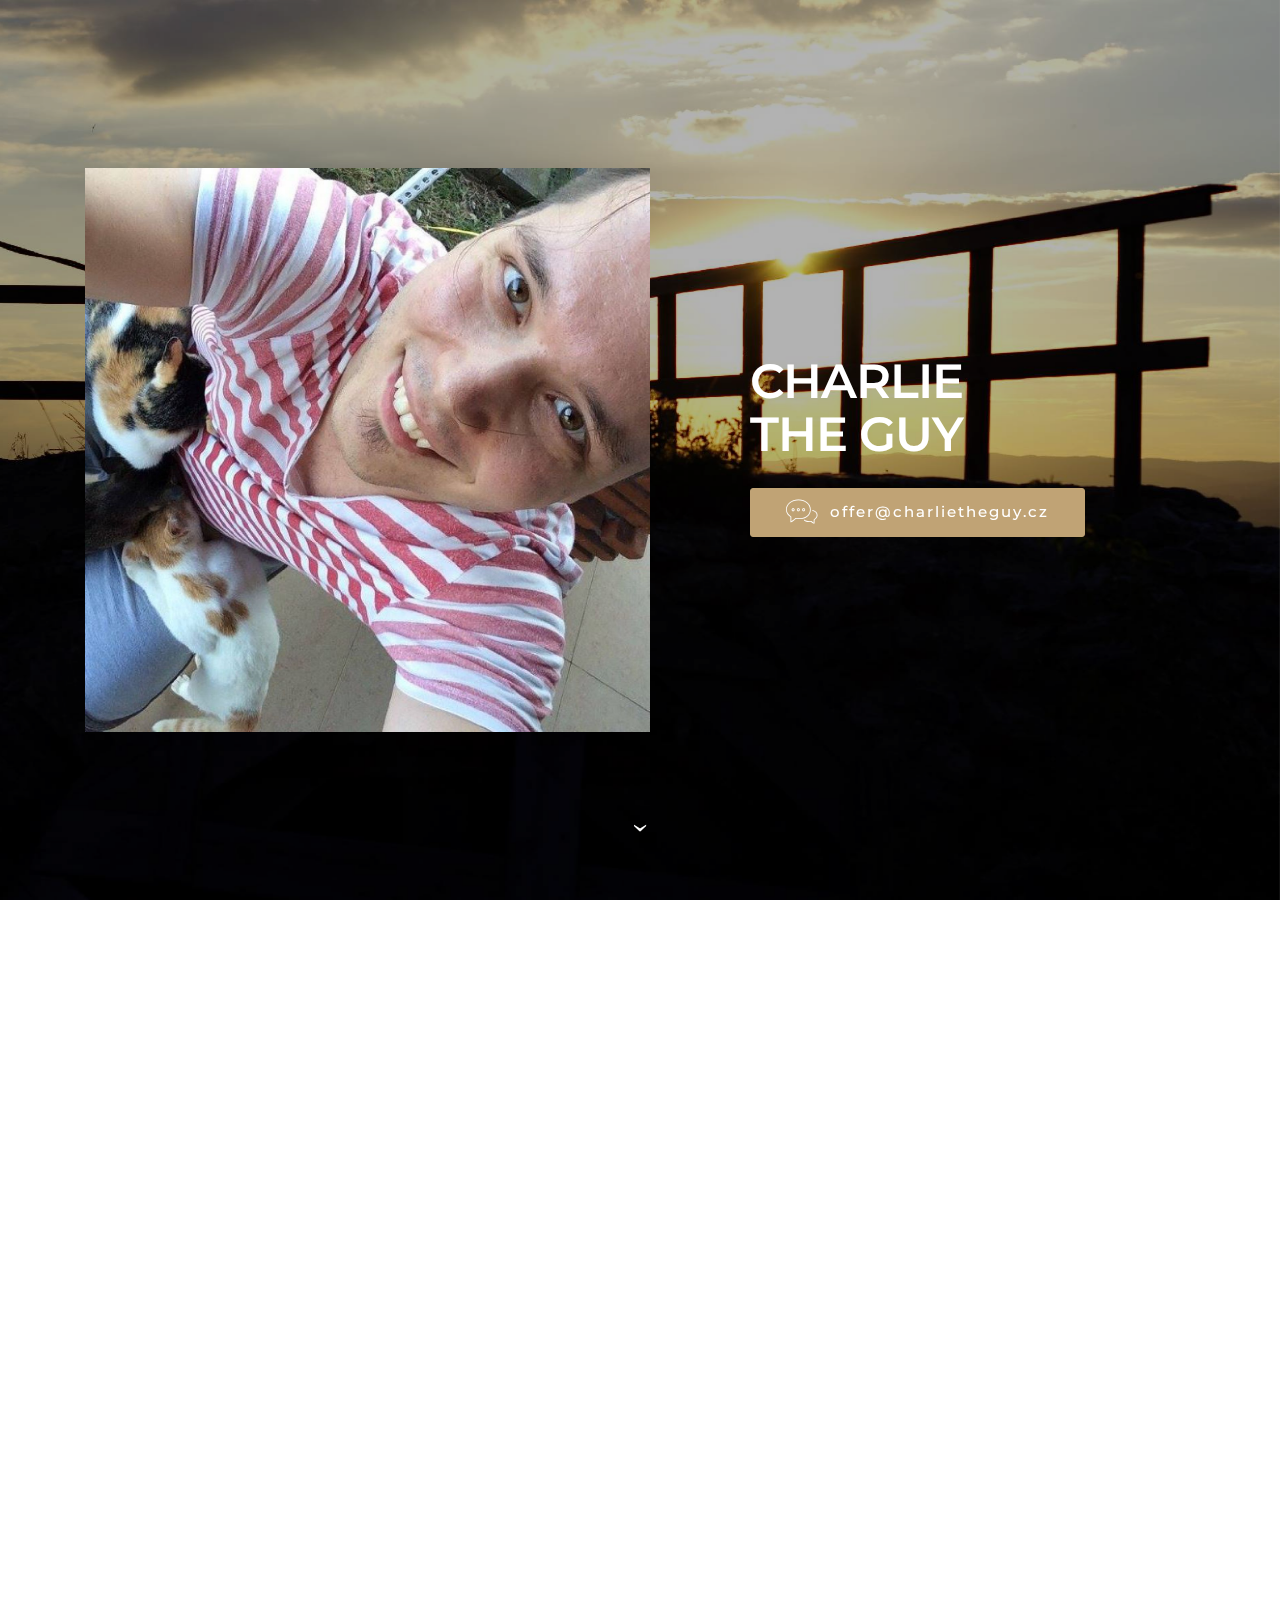
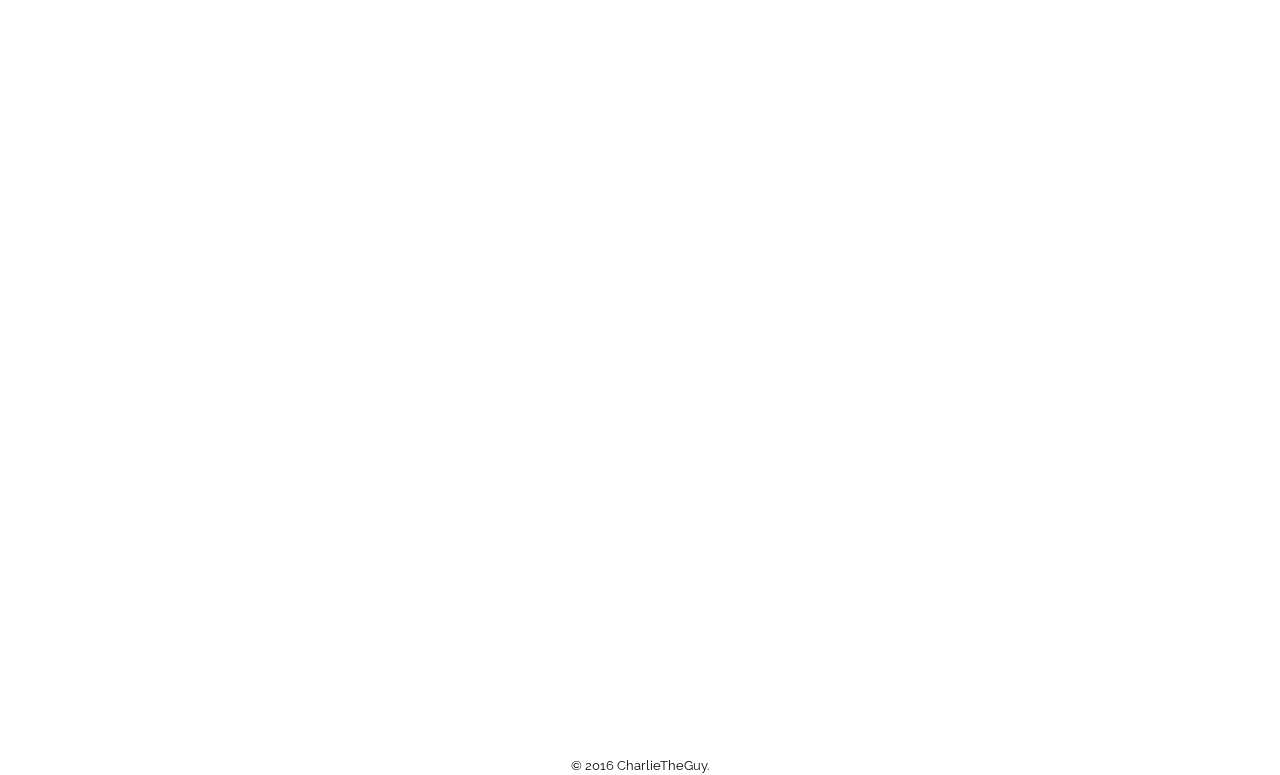
<file: index.html>
<!DOCTYPE html>
<html>
<head>
  <!-- Site made with Mobirise Website Builder v3.8.3, https://mobirise.com -->
  <meta charset="UTF-8">
  <meta http-equiv="X-UA-Compatible" content="IE=edge">
  <meta name="generator" content="Mobirise v3.8.3, mobirise.com">
  <meta name="viewport" content="width=device-width, initial-scale=1">
  <link rel="shortcut icon" href="assets/images/13934617-10208765914737801-102508526576106597-n-128x128-95.jpg" type="image/x-icon">
  <meta name="description" content="charlietheguy, charlietheguycz, personal presentation, charlie rullezzz">
  <title>Charlie The Guy, personal presentation, #charlietheguycz</title>
  <link rel="stylesheet" href="https://fonts.googleapis.com/css?family=Lora:400,700,400italic,700italic&amp;subset=latin">
  <link rel="stylesheet" href="https://fonts.googleapis.com/css?family=Montserrat:400,700">
  <link rel="stylesheet" href="https://fonts.googleapis.com/css?family=Raleway:100,100i,200,200i,300,300i,400,400i,500,500i,600,600i,700,700i,800,800i,900,900i">
  <link rel="stylesheet" href="assets/et-line-font-plugin/style.css">
  <link rel="stylesheet" href="assets/bootstrap-material-design-font/css/material.css">
  <link rel="stylesheet" href="assets/tether/tether.min.css">
  <link rel="stylesheet" href="assets/bootstrap/css/bootstrap.min.css">
  <link rel="stylesheet" href="assets/socicon/css/socicon.min.css">
  <link rel="stylesheet" href="assets/animate.css/animate.min.css">
  <link rel="stylesheet" href="assets/theme/css/style.css">
  <link rel="stylesheet" href="assets/mobirise/css/mbr-additional.css" type="text/css">
  
  
  
</head>
<body>
<section class="mbr-section mbr-section-hero mbr-section-full mbr-parallax-background" id="header2-9" style="background-image: url(assets/images/imgp6903-2000x1333-76.jpg);">

    <div class="mbr-overlay" style="opacity: 0.3; background-color: rgb(0, 0, 0);">
    </div>

    <div class="mbr-table mbr-table-full">
        <div class="mbr-table-cell">

            <div class="container">
                <div class="mbr-section row">
                    <div class="mbr-table-md-up">
                        
                        <div class="mbr-table-cell mbr-right-padding-md-up mbr-valign-top col-md-7">
                            <div class="mbr-figure"><img src="assets/images/13934617-10208765914737801-102508526576106597-n-1400x1400-71.jpg"></div>
                        </div>
                        <div class="mbr-table-cell col-md-5 text-xs-center text-md-left">

                            <h3 class="mbr-section-title display-2">CHARLIE<br>THE GUY</h3>

                            <div class="mbr-section-text lead">
                                
                            </div>

                            <div class="mbr-section-btn"> <a class="btn btn-primary" href="mailto:offer@charlietheguy.cz" target="_blank"><span class="etl-icon icon-chat mbr-iconfont mbr-iconfont-btn"></span>offer@charlietheguy.cz</a> </div>

                        </div>

                        
                        

                    </div>
                </div>
            </div>

        </div>
    </div>

    <div class="mbr-arrow mbr-arrow-floating hidden-sm-down" aria-hidden="true"><a href="#slider-0"><i class="mbr-arrow-icon"></i></a></div>

</section>

<section class="engine"><a rel="external" href="https://mobirise.com">top responsive web maker software</a></section><section class="mbr-slider mbr-section mbr-section__container carousel slide mbr-section-nopadding" data-ride="carousel" data-keyboard="false" data-wrap="true" data-pause="false" data-interval="5000" id="slider-0">
    <div>
        <div>
            <div>
                <ol class="carousel-indicators">
                    <li data-app-prevent-settings="" data-target="#slider-0" data-slide-to="0" class="active"></li><li data-app-prevent-settings="" data-target="#slider-0" data-slide-to="1"></li><li data-app-prevent-settings="" data-target="#slider-0" data-slide-to="2"></li><li data-app-prevent-settings="" data-target="#slider-0" data-slide-to="3"></li><li data-app-prevent-settings="" data-target="#slider-0" data-slide-to="4"></li><li data-app-prevent-settings="" data-target="#slider-0" data-slide-to="5"></li><li data-app-prevent-settings="" data-target="#slider-0" data-slide-to="6"></li><li data-app-prevent-settings="" data-target="#slider-0" data-slide-to="7"></li><li data-app-prevent-settings="" data-target="#slider-0" class="" data-slide-to="8"></li><li data-app-prevent-settings="" data-target="#slider-0" data-slide-to="9"></li>
                </ol>
                <div class="carousel-inner" role="listbox">
                    <div class="mbr-section mbr-section-hero carousel-item dark center mbr-section-full active" data-bg-video-slide="false" style="background-image: url(assets/images/imgp6797-2000x1333-83.jpg);">
                        <div class="mbr-table-cell">
                            <div class="mbr-overlay"></div>
                            <div class="container-slide container">
                                
                                <div class="row">
                                    <div class="col-md-8 col-md-offset-3 text-xs-right">
                                        <h2 class="mbr-section-title display-1">FREEMIND<br>ARCHITECT</h2>
                                        <p class="mbr-section-lead lead">Let's start building.</p>

                                        <div class="mbr-section-btn"> <a class="btn btn-lg btn-white btn-white-outline" href="mailto:freemind@charlietheguy.cz" target="_blank">freemind@charlietheguy.cz</a></div>
                                    </div>
                                </div>
                            </div>
                        </div>
                    </div><div class="mbr-section mbr-section-hero carousel-item dark center mbr-section-full" data-bg-video-slide="false" style="background-image: url(assets/images/imgp6786-2000x1333-69.jpg);">
                        <div class="mbr-table-cell">
                            <div class="mbr-overlay"></div>
                            <div class="container-slide container">
                                
                                <div class="row">
                                    <div class="col-md-8 col-md-offset-2 text-xs-center">
                                        <h2 class="mbr-section-title display-1">INKASUJ.CZ<br>INCOMEX.IO</h2>
                                        <p class="mbr-section-lead lead">* commission-based social network<br>* connected with other services, e.g. BEJVAK.CZ<br>* related to kartapoptavky.cz, kartanabidky.cz, kartamaklere.cz, pronajmi-a-vydelej.cz, easyearn.cz</p>

                                        <div class="mbr-section-btn"> <a class="btn btn-lg btn-white-outline btn-white" href="https://mobirise.com">WEB</a> <a class="btn btn-lg btn-white-outline btn-white" href="https://mobirise.com">FOR ANDROID</a> <a class="btn btn-lg btn-white btn-white-outline" href="https://mobirise.com">FOR MAC</a></div>
                                    </div>
                                </div>
                            </div>
                        </div>
                    </div><div class="mbr-section mbr-section-hero carousel-item dark center mbr-section-full" data-bg-video-slide="false" style="background-image: url(assets/images/imgp6786-2000x1333-69.jpg);">
                        <div class="mbr-table-cell">
                            <div class="mbr-overlay"></div>
                            <div class="container-slide container">
                                
                                <div class="row">
                                    <div class="col-md-8 col-md-offset-2 text-xs-center">
                                        <h2 class="mbr-section-title display-1">RANK.SEXY<br>RANK.WTF</h2>
                                        <p class="mbr-section-lead lead">* simple ranking service<br></p>

                                        <div class="mbr-section-btn"> <a class="btn btn-lg btn-white-outline btn-white" href="https://mobirise.com">WEB</a> <a class="btn btn-lg btn-white-outline btn-white" href="https://mobirise.com">FOR ANDROID</a> <a class="btn btn-lg btn-white btn-white-outline" href="https://mobirise.com">FOR MAC</a></div>
                                    </div>
                                </div>
                            </div>
                        </div>
                    </div><div class="mbr-section mbr-section-hero carousel-item dark center mbr-section-full" data-bg-video-slide="false" style="background-image: url(assets/images/imgp6786-2000x1333-69.jpg);">
                        <div class="mbr-table-cell">
                            <div class="mbr-overlay"></div>
                            <div class="container-slide container">
                                
                                <div class="row">
                                    <div class="col-md-8 col-md-offset-2 text-xs-center">
                                        <h2 class="mbr-section-title display-1">ORGANIS.IO</h2>
                                        <p class="mbr-section-lead lead">* project maintaining the people's time<br>* scheduling upcoming events - work, shopping<br>* working with location strategy, supporting GPS<br>* relates to org.aniser</p>

                                        <div class="mbr-section-btn"> <a class="btn btn-lg btn-white-outline btn-white" href="https://organis.io" target="_blank">WEB</a> <a class="btn btn-lg btn-white-outline btn-white" href="https://www.charlietheguy.cz/apps4android/organis.io" target="_blank">FOR ANDROID</a> <a class="btn btn-lg btn-white btn-white-outline" href="https://www.charlietheguy.cz/apps4mac/organis.io" target="_blank">FOR MAC</a></div>
                                    </div>
                                </div>
                            </div>
                        </div>
                    </div><div class="mbr-section mbr-section-hero carousel-item dark center mbr-section-full" data-bg-video-slide="false" style="background-image: url(assets/images/imgp6786-2000x1333-69.jpg);">
                        <div class="mbr-table-cell">
                            <div class="mbr-overlay"></div>
                            <div class="container-slide container">
                                
                                <div class="row">
                                    <div class="col-md-8 col-md-offset-2 text-xs-center">
                                        <h2 class="mbr-section-title display-1">HROOVE.COM</h2>
                                        <p class="mbr-section-lead lead">* unique skill-set application for internal hiring hire.within.company<br>* works also for recomendations of insiders<br>* relates to hroover.com</p>

                                        <div class="mbr-section-btn"> <a class="btn btn-lg btn-white-outline btn-white" href="https://organis.io" target="_blank">WEB</a> <a class="btn btn-lg btn-white-outline btn-white" href="https://www.charlietheguy.cz/apps4android/organis.io" target="_blank">FOR ANDROID</a> <a class="btn btn-lg btn-white btn-white-outline" href="https://www.charlietheguy.cz/apps4mac/organis.io" target="_blank">FOR MAC</a></div>
                                    </div>
                                </div>
                            </div>
                        </div>
                    </div><div class="mbr-section mbr-section-hero carousel-item dark center mbr-section-full" data-bg-video-slide="false" style="background-image: url(assets/images/imgp6786-2000x1333-69.jpg);">
                        <div class="mbr-table-cell">
                            <div class="mbr-overlay"></div>
                            <div class="container-slide container">
                                
                                <div class="row">
                                    <div class="col-md-8 col-md-offset-2 text-xs-center">
                                        <h2 class="mbr-section-title display-1">BEJVAK.CZ</h2>
                                        <p class="mbr-section-lead lead">* simple platform for rent/purchase of property<br>* related kartanemovitosti.cz, investicebyt.cz, investicedum.cz, investicepozemek.cz<br></p>

                                        <div class="mbr-section-btn"> <a class="btn btn-lg btn-white-outline btn-white" href="https://organis.io" target="_blank">WEB</a> <a class="btn btn-lg btn-white-outline btn-white" href="https://www.charlietheguy.cz/apps4android/organis.io" target="_blank">FOR ANDROID</a> <a class="btn btn-lg btn-white btn-white-outline" href="https://www.charlietheguy.cz/apps4mac/organis.io" target="_blank">FOR MAC</a></div>
                                    </div>
                                </div>
                            </div>
                        </div>
                    </div><div class="mbr-section mbr-section-hero carousel-item dark center mbr-section-full" data-bg-video-slide="false" style="background-image: url(assets/images/imgp6786-2000x1333-69.jpg);">
                        <div class="mbr-table-cell">
                            <div class="mbr-overlay"></div>
                            <div class="container-slide container">
                                
                                <div class="row">
                                    <div class="col-md-8 col-md-offset-2 text-xs-center">
                                        <h2 class="mbr-section-title display-1">PERSONAL</h2>
                                        <p class="mbr-section-lead lead">* rawtroll.com, 1does.net, ingenious3.com, thessign.com, netflek.cz, charlietheguy.cz, charlietheguy.com, domindy.biz, easyearn.biz, csbcoach.com<br></p>

                                        <div class="mbr-section-btn"> <a class="btn btn-lg btn-white-outline btn-white" href="https://organis.io" target="_blank">WEB</a> <a class="btn btn-lg btn-white-outline btn-white" href="https://www.charlietheguy.cz/apps4android/organis.io" target="_blank">FOR ANDROID</a> <a class="btn btn-lg btn-white btn-white-outline" href="https://www.charlietheguy.cz/apps4mac/organis.io" target="_blank">FOR MAC</a></div>
                                    </div>
                                </div>
                            </div>
                        </div>
                    </div><div class="mbr-section mbr-section-hero carousel-item dark center mbr-section-full" data-bg-video-slide="false" style="background-image: url(assets/images/imgp6786-2000x1333-69.jpg);">
                        <div class="mbr-table-cell">
                            <div class="mbr-overlay"></div>
                            <div class="container-slide container">
                                
                                <div class="row">
                                    <div class="col-md-8 col-md-offset-2 text-xs-center">
                                        <h2 class="mbr-section-title display-1">COMMUNITY</h2>
                                        <p class="mbr-section-lead lead">* bajecni.cz, svobodomyslny.cz, weekquote.org<br></p>

                                        <div class="mbr-section-btn"> <a class="btn btn-lg btn-white-outline btn-white" href="https://organis.io" target="_blank">WEB</a> <a class="btn btn-lg btn-white-outline btn-white" href="https://www.charlietheguy.cz/apps4android/organis.io" target="_blank">FOR ANDROID</a> <a class="btn btn-lg btn-white btn-white-outline" href="https://www.charlietheguy.cz/apps4mac/organis.io" target="_blank">FOR MAC</a></div>
                                    </div>
                                </div>
                            </div>
                        </div>
                    </div><div class="mbr-section mbr-section-hero carousel-item dark center mbr-section-full" data-bg-video-slide="false" style="background-image: url(assets/images/imgp6786-2000x1333-69.jpg);">
                        <div class="mbr-table-cell">
                            <div class="mbr-overlay"></div>
                            <div class="container-slide container">
                                
                                <div class="row">
                                    <div class="col-md-8 col-md-offset-2 text-xs-center">
                                        <h2 class="mbr-section-title display-1">INGENIOUS FSA</h2>
                                        <p class="mbr-section-lead lead">* Finite State Automaton solution for programming<br>* thessign.com</p>

                                        <div class="mbr-section-btn"> <a class="btn btn-lg btn-white-outline btn-white" href="https://organis.io" target="_blank">WEB</a> <a class="btn btn-lg btn-white-outline btn-white" href="https://www.charlietheguy.cz/apps4android/organis.io" target="_blank">FOR ANDROID</a> <a class="btn btn-lg btn-white btn-white-outline" href="https://www.charlietheguy.cz/apps4mac/organis.io" target="_blank">FOR MAC</a></div>
                                    </div>
                                </div>
                            </div>
                        </div>
                    </div><div class="mbr-section mbr-section-hero carousel-item dark center mbr-section-full" data-bg-video-slide="false" style="background-image: url(assets/images/imgp6786-2000x1333-51.jpg);">
                        <div class="mbr-table-cell">
                            <div class="mbr-overlay"></div>
                            <div class="container-slide container">
                                
                                <div class="row">
                                    <div class="col-md-8 col-md-offset-1">
                                        <h2 class="mbr-section-title display-1">BUSINESS PARTNER</h2>
                                        <p class="mbr-section-lead lead">Inquire partnership.</p>

                                        <div class="mbr-section-btn"> <a class="btn btn-lg btn-white btn-white-outline" href="mailto:partner@charlietheguy.cz" target="_blank">partner@charlietheguy.cz</a></div>
                                    </div>
                                </div>
                            </div>
                        </div>
                    </div>
                </div>

                <a data-app-prevent-settings="" class="left carousel-control" role="button" data-slide="prev" href="#slider-0">
                    <span class="icon-prev" aria-hidden="true"></span>
                    <span class="sr-only">Previous</span>
                </a>
                <a data-app-prevent-settings="" class="right carousel-control" role="button" data-slide="next" href="#slider-0">
                    <span class="icon-next" aria-hidden="true"></span>
                    <span class="sr-only">Next</span>
                </a>
            </div>
        </div>
    </div>
</section>

<section class="mbr-section" id="testimonials1-2" style="background-color: rgb(255, 255, 255); padding-top: 40px; padding-bottom: 40px;">

    

        <div class="mbr-section mbr-section__container mbr-section__container--middle">
            <div class="container">
                <div class="row">
                    <div class="col-xs-12 text-xs-center">
                        <h3 class="mbr-section-title display-2">"..."</h3>
                        
                    </div>
                </div>
            </div>
        </div>


    <div class="mbr-testimonials mbr-section mbr-section-nopadding">
        <div class="container">
            <div class="row">

                <div class="col-xs-12 col-lg-4">

                    <div class="mbr-testimonial card mbr-testimonial-lg">
                        <div class="card-block">"Simply loved."</div>
                        <div class="mbr-author card-footer">
                            <div class="mbr-author-img"><img src="assets/images/imgp6910-160x106-54.jpg" class="img-circle"></div>
                            <div class="mbr-author-name">Happy customer 1</div>
                            <small class="mbr-author-desc">Our loved customer</small>
                        </div>
                    </div>
                </div><div class="col-xs-12 col-lg-4">

                    <div class="mbr-testimonial card mbr-testimonial-lg">
                        <div class="card-block"><p>“Building a great business towards our hopes and current needs.”</p></div>
                        <div class="mbr-author card-footer">
                            <div class="mbr-author-img"><img src="assets/images/imgp6776-106x160-39.jpg" class="img-circle"></div>
                            <div class="mbr-author-name">Happy customer 2</div>
                            <small class="mbr-author-desc">Great business partner</small>
                        </div>
                    </div>
                </div><div class="col-xs-12 col-lg-4">

                    <div class="mbr-testimonial card mbr-testimonial-lg">
                        <div class="card-block"><p>“The full service guaranteed.”</p></div>
                        <div class="mbr-author card-footer">
                            <div class="mbr-author-img"><img src="assets/images/imgp6820-106x160-44.jpg" class="img-circle"></div>
                            <div class="mbr-author-name">Happy customer 3</div>
                            <small class="mbr-author-desc">Amazing person</small>
                        </div>
                    </div>
                </div>

            </div>

        </div>

    </div>

</section>

<section class="mbr-section mbr-section-md-padding" id="social-buttons4-1" style="background-color: rgb(255, 255, 255); padding-top: 0px; padding-bottom: 0px;">
    
    <div class="container">
        <div class="row">
            <div class="col-md-8 col-md-offset-2 text-xs-center">
                <h3 class="mbr-section-title display-2"></h3>
                <div><a class="btn btn-social" title="Twitter" target="_blank" href="https://twitter.com/charlietheguycz"><i class="socicon socicon-twitter"></i></a>    <a class="btn btn-social" title="Instagram" target="_blank" href="https://www.instagram.com/charlietheguycz/"><i class="socicon socicon-instagram"></i></a>      </div>
            </div>
        </div>
    </div>
</section>

<footer class="mbr-small-footer mbr-section mbr-section-nopadding" id="footer1-0" style="background-color: rgb(255, 255, 255); padding-top: 0rem; padding-bottom: 0rem;">
    
    <div class="container">
        <p class="text-xs-center">© 2016 CharlieTheGuy.</p>
    </div>
</footer>


  <script src="assets/web/assets/jquery/jquery.min.js"></script>
  <script src="assets/tether/tether.min.js"></script>
  <script src="assets/bootstrap/js/bootstrap.min.js"></script>
  <script src="assets/smooth-scroll/SmoothScroll.js"></script>
  <script src="assets/viewportChecker/jquery.viewportchecker.js"></script>
  <script src="assets/jarallax/jarallax.js"></script>
  <script src="assets/bootstrap-carousel-swipe/bootstrap-carousel-swipe.js"></script>
  <script src="assets/theme/js/script.js"></script>
  
  
  <input name="animation" type="hidden">
  </body>
</html>
</file>
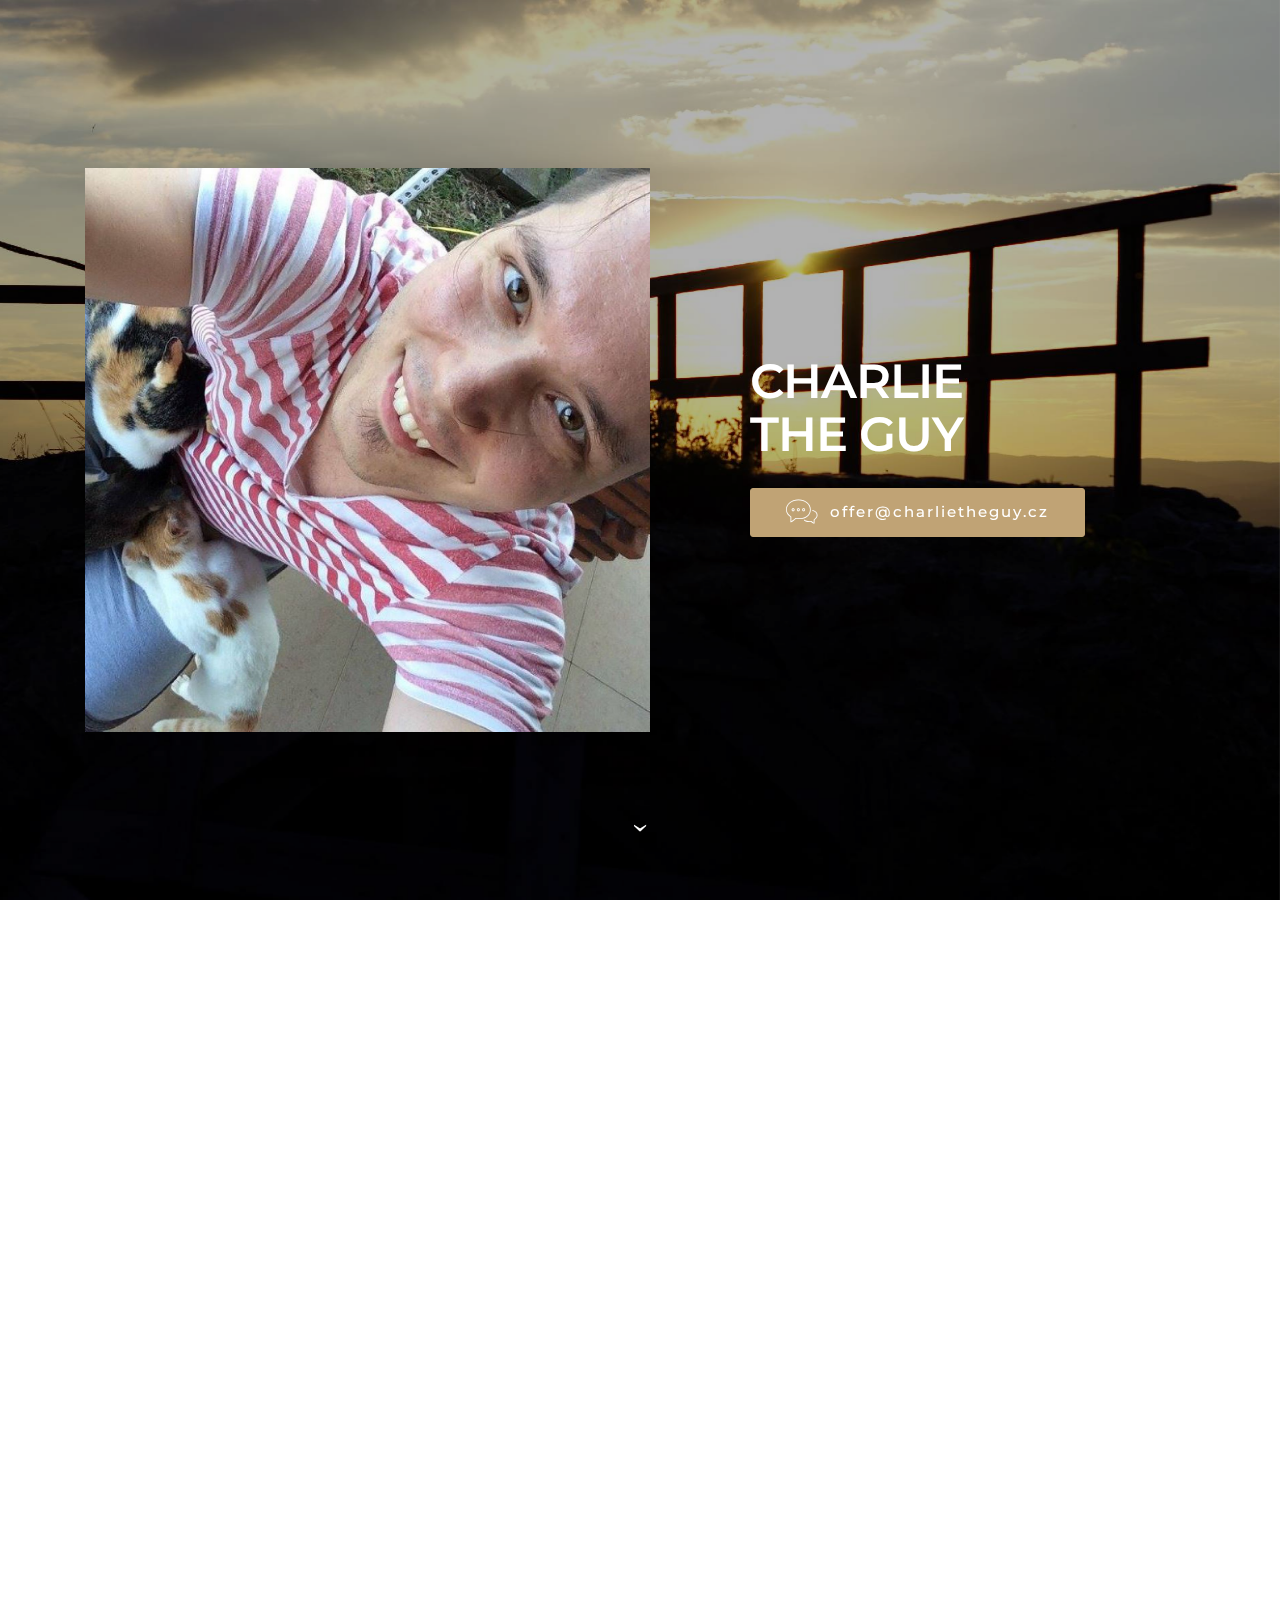
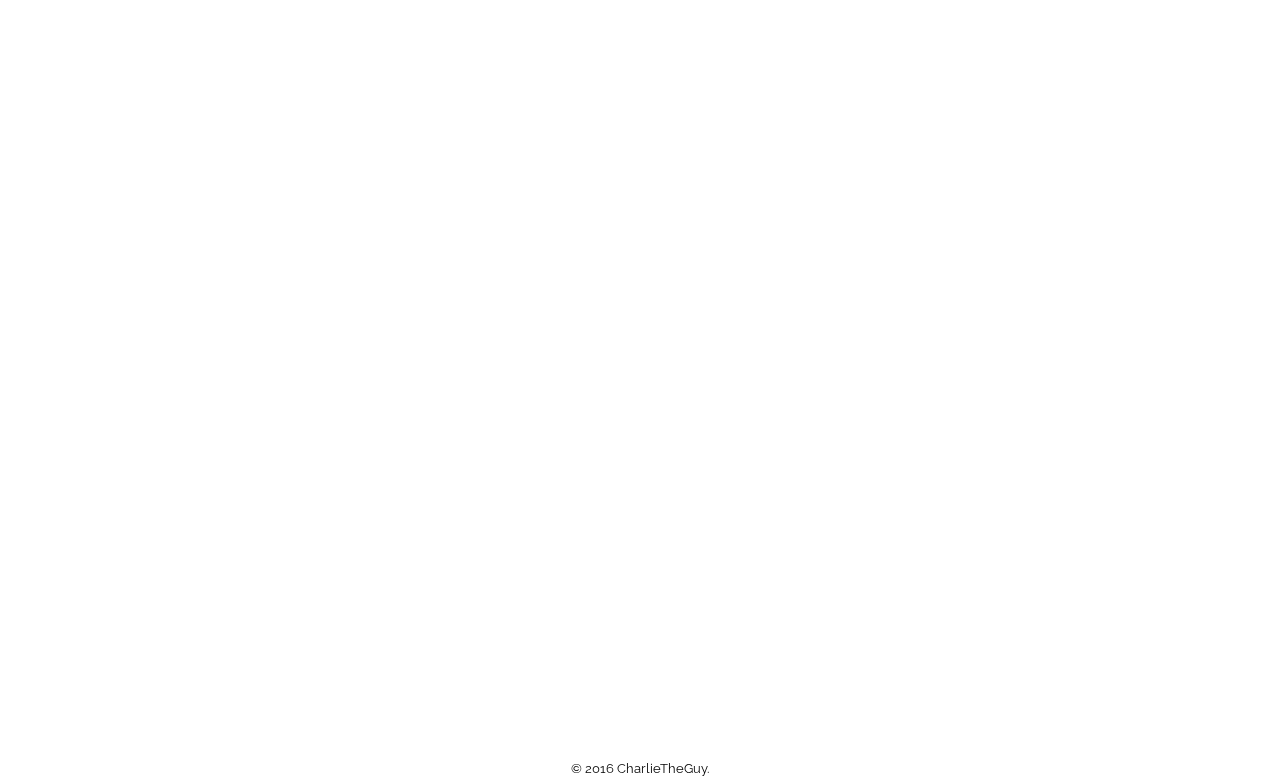
<file: static/index.html>
<!DOCTYPE html>
<html>
<head>
  <!-- Site made with Mobirise Website Builder v3.8.3, https://mobirise.com -->
  <meta charset="UTF-8">
  <meta http-equiv="X-UA-Compatible" content="IE=edge">
  <meta name="generator" content="Mobirise v3.8.3, mobirise.com">
  <meta name="viewport" content="width=device-width, initial-scale=1">
  <link rel="shortcut icon" href="assets/images/13934617-10208765914737801-102508526576106597-n-128x128-95.jpg" type="image/x-icon">
  <meta name="description" content="charlietheguy, charlietheguycz, personal presentation, charlie rullezzz">
  <title>Charlie The Guy, personal presentation, #charlietheguycz</title>
  <link rel="stylesheet" href="https://fonts.googleapis.com/css?family=Lora:400,700,400italic,700italic&amp;subset=latin">
  <link rel="stylesheet" href="https://fonts.googleapis.com/css?family=Montserrat:400,700">
  <link rel="stylesheet" href="https://fonts.googleapis.com/css?family=Raleway:100,100i,200,200i,300,300i,400,400i,500,500i,600,600i,700,700i,800,800i,900,900i">
  <link rel="stylesheet" href="assets/et-line-font-plugin/style.css">
  <link rel="stylesheet" href="assets/bootstrap-material-design-font/css/material.css">
  <link rel="stylesheet" href="assets/tether/tether.min.css">
  <link rel="stylesheet" href="assets/bootstrap/css/bootstrap.min.css">
  <link rel="stylesheet" href="assets/socicon/css/socicon.min.css">
  <link rel="stylesheet" href="assets/animate.css/animate.min.css">
  <link rel="stylesheet" href="assets/theme/css/style.css">
  <link rel="stylesheet" href="assets/mobirise/css/mbr-additional.css" type="text/css">
  
  
  
</head>
<body>
<section class="mbr-section mbr-section-hero mbr-section-full mbr-parallax-background" id="header2-9" style="background-image: url(assets/images/imgp6903-2000x1333-76.jpg);">

    <div class="mbr-overlay" style="opacity: 0.3; background-color: rgb(0, 0, 0);">
    </div>

    <div class="mbr-table mbr-table-full">
        <div class="mbr-table-cell">

            <div class="container">
                <div class="mbr-section row">
                    <div class="mbr-table-md-up">
                        
                        <div class="mbr-table-cell mbr-right-padding-md-up mbr-valign-top col-md-7">
                            <div class="mbr-figure"><img src="assets/images/13934617-10208765914737801-102508526576106597-n-1400x1400-71.jpg"></div>
                        </div>
                        <div class="mbr-table-cell col-md-5 text-xs-center text-md-left">

                            <h3 class="mbr-section-title display-2">CHARLIE<br>THE GUY</h3>

                            <div class="mbr-section-text lead">
                                
                            </div>

                            <div class="mbr-section-btn"> <a class="btn btn-primary" href="mailto:offer@charlietheguy.cz" target="_blank"><span class="etl-icon icon-chat mbr-iconfont mbr-iconfont-btn"></span>offer@charlietheguy.cz</a> </div>

                        </div>

                        
                        

                    </div>
                </div>
            </div>

        </div>
    </div>

    <div class="mbr-arrow mbr-arrow-floating hidden-sm-down" aria-hidden="true"><a href="#header3-0"><i class="mbr-arrow-icon"></i></a></div>

</section>

<section class="engine"><a rel="external" href="https://mobirise.com">free responsive site builder software</a></section><section class="mbr-section mbr-section__container" id="header3-0" style="background-color: rgb(255, 255, 255); padding-top: 20px; padding-bottom: 20px;">
    <div class="container">
        <div class="row">
            <div class="col-xs-12">
                <h3 class="mbr-section-title display-2">30 zásad, které mi v den mých 30. narozenin utvářejí spokojený život</h3>
                <small class="mbr-section-subtitle">Charlie The Guy, dne čtvrtého prosince 1986-2016</small>
            </div>
        </div>
    </div>
</section>

<section class="mbr-section article mbr-section__container" id="content2-1" style="background-color: rgb(255, 255, 255); padding-top: 0px; padding-bottom: 20px;">

    <div class="container">
        <div class="row">
            <div class="col-xs-12 lead"><blockquote><p><strong>Mám na výběr a jsem za to vděčný. </strong>V každém okamžiku svého života jsem to já, kdo rozhoduje o událostech další vteřiny.&nbsp;<span style="font-size: 1.07rem; line-height: 1.5;">Vzpomínám si na události z mládí, kdy jsem shodou okolností zažil náročné období, zažil měsíce depresí. Vycházely hlavně z pocitu, že nemám na výběr. V momentě, kdy jsem pochopil, že mám nad svým životem moc, změnil jsem ho. A cílem je dodnes radovat se z něj.</span></p></blockquote></div>
        </div>
    </div>

</section>

<section class="mbr-section article mbr-section__container" id="content2-4" style="background-color: rgb(255, 255, 255); padding-top: 20px; padding-bottom: 20px;">

    <div class="container">
        <div class="row">
            <div class="col-xs-12 lead"><blockquote><p><strong>Protože pouze můj pocit a má intuice jsou jedinou určující jednotkou.</strong>&nbsp;Pokud něco necítím srdcem, či to ve mně nevyvolává dobrý pocit, jdu raději od toho.&nbsp;<span style="font-size: 1.09rem; line-height: 1.5;">V životě jsem zažil chvíle, kdy jsem svůj (nedobrý) pocit potlačoval a důvěřoval ostatním dokonce tak, že jsem na několik let dopředu kompletně zdevastoval svoji intuici. Sám sebe jsem potlačil, trpěl depresemi a trvalo dlouho přijít na to, že jedině můj pocit a má intuice mají v mém životě hlavní slovo.</span></p></blockquote></div>
        </div>
    </div>

</section>

<section class="mbr-section article mbr-section__container" id="content2-5" style="background-color: rgb(255, 255, 255); padding-top: 20px; padding-bottom: 20px;">

    <div class="container">
        <div class="row">
            <div class="col-xs-12 lead"><blockquote><p><strong>Protože jsem plně zodpovědný sám sobě za to, jaký život žiji. </strong>Neexistuje nic v životě, co bych nemohl změnit, od práce, místa, kde žiji přes partnera až po přátele. I vzdání se odpovědnosti je vlastní odpovědné rozhodnutí.&nbsp;<span style="font-size: 1.09rem; line-height: 1.5;">To, jaký nyní jsem možná ovlivnily okolnosti (které jsem ovšem do svého života sám přivolal, aby mě naučily lekci), rodiče či další věci. Každou chvíli jsem ale byl zodpovědný udělat věci jinak. Když jsem poslechl rodiče, jsem zodpovědný za to, že jsem to udělal, když jsem poslechl přátele, jsem zodpovědný, že jsem je poslechl.</span></p></blockquote></div>
        </div>
    </div>

</section>

<section class="mbr-section article mbr-section__container" id="content2-6" style="background-color: rgb(255, 255, 255); padding-top: 20px; padding-bottom: 20px;">

    <div class="container">
        <div class="row">
            <div class="col-xs-12 lead"><blockquote><p><strong>Proto pouze já sám vím, co je pro mě nejlepší. </strong>A pokud se mýlím, nejspíš je to to nejlepší, co se může stát.&nbsp;<span style="font-size: 1.09rem; line-height: 1.5;">Vždy hájím své zájmy, protože mé zájmy jsou na žebříčku hodnot ostatních až po jejich vlastních. To ovšem také znamená, že můžeme zájmy sdílet, třeba ohleduplnost k přírodě či touhu po lepší společnosti.</span></p></blockquote></div>
        </div>
    </div>

</section>

<section class="mbr-section article mbr-section__container" id="content2-7" style="background-color: rgb(255, 255, 255); padding-top: 20px; padding-bottom: 20px;">

    <div class="container">
        <div class="row">
            <div class="col-xs-12 lead"><blockquote><p><strong>Proto když se mýlím jsem dost odvážný přiznat sobě i ostatním chybu a omluvit se.&nbsp;</strong><span style="font-size: 1.07rem; line-height: 1.5;">Párkrát v životě, v honbě za vlastním zájmem jsem ztratil kontakt s realitou a ta už byla jiná, změněná.&nbsp;</span><span style="font-size: 1.09rem; line-height: 1.5;">Pokud se situace změnila, možná můj zájem už není aktuální, nebo dokonce někoho poškodil či poškozuje, je na čase najít jiný cíl. K základnímu vychování, k moudrosti každého vyspělého člověka, dle mého názoru, patří schopnost uznat chybu a omluvit se, sobě i ostatním.</span></p></blockquote></div>
        </div>
    </div>

</section>

<section class="mbr-section article mbr-section__container" id="content2-8" style="background-color: rgb(255, 255, 255); padding-top: 20px; padding-bottom: 20px;">

    <div class="container">
        <div class="row">
            <div class="col-xs-12 lead"><blockquote><strong>Protože jsem přesně takový, jaký si přeji a toužím být. </strong>Popíráním sebe pouze žiji život někoho jiného.</blockquote></div>
        </div>
    </div>

</section>

<section class="mbr-section article mbr-section__container" id="content2-9" style="background-color: rgb(255, 255, 255); padding-top: 20px; padding-bottom: 20px;">

    <div class="container">
        <div class="row">
            <div class="col-xs-12 lead"><blockquote><p><strong>Protože žiji život složený ze svých vlastních snů. </strong>A jiný život pro mě ani nemá smysl.&nbsp;<span style="font-size: 1.07rem; line-height: 1.5;">Těším se z toho, jak si plním své sny, od života v Holandsku, přes cestování, práce jako novinář, až třeba po průkaz vůdce malého plavidla či nynější práci na naučení se skládání rubikovy kostky.</span></p></blockquote></div>
        </div>
    </div>

</section>

<section class="mbr-section article mbr-section__container" id="content2-a" style="background-color: rgb(255, 255, 255); padding-top: 20px; padding-bottom: 20px;">

    <div class="container">
        <div class="row">
            <div class="col-xs-12 lead"><blockquote><strong>Proto si velmi dobře vybírám, co a koho do svého života pustím.&nbsp;</strong><span style="font-size: 1.09rem; line-height: 1.5;">Každý člověk i věc v mém životě vyžadují moji pozornost.&nbsp;</span><span style="font-size: 1.09rem; line-height: 1.5;">Dříve jsem měl problémy zbavit se starých věcí. Nahrazoval jsem jimi chybějící vztahy a pocity. Podobné to bylo s lidmi, těžce jsem nesl jakoukoliv ztrátu. Dnes již chápu, ať je to partnerka, kamarád, dědeček či krabice se vzpomínkovými předměty, každý tento prvek mého života má u mě své místo. A radovat se z něj mohu, jen když v mém životě dostane prostor a oboustranně si přinášíme radost. Příliš nadbytečných věcí, které již neslouží, či lidí, ať už v rodině či mimo ni, kteří nás z nějakého důvodu opustili, zradili, či se vyvíjeli jiným směrem, nemá smysl v životě držet. Naopak, čím dřív se jich pustím, tím dříve buď získám více pozornosti pro sebe, anebo objevím nové, dosud nepoznané a takové, které přesně budou odpovídat tomu, jaký jsem teď.</span></blockquote></div>
        </div>
    </div>

</section>

<section class="mbr-section article mbr-section__container" id="content2-b" style="background-color: rgb(255, 255, 255); padding-top: 20px; padding-bottom: 20px;">

    <div class="container">
        <div class="row">
            <div class="col-xs-12 lead"><blockquote><strong>Protože přirozený atribut vesmíru je změna.&nbsp;</strong><span style="font-size: 1.09rem; line-height: 1.5;">Nejtěžší věc je nevyvíjet se, zůstat stát na místě.&nbsp;</span><span style="font-size: 1.09rem; line-height: 1.5;">Ze spousty situací, které jsem doteď zažil mi vyplývá, že pokud by změna, která byla jejich důsledkem, přišla dříve, měl bych se životem o něco lehčí pořízení.</span></blockquote></div>
        </div>
    </div>

</section>

<section class="mbr-section article mbr-section__container" id="content2-c" style="background-color: rgb(255, 255, 255); padding-top: 20px; padding-bottom: 20px;">

    <div class="container">
        <div class="row">
            <div class="col-xs-12 lead"><blockquote><strong>Proto důvěřuji moudrosti vyšší moci, vesmíru.&nbsp;</strong><span style="font-size: 1.09rem; line-height: 1.5;">A velmi si dávám pozor na svoje myšlenky a pocity.&nbsp;</span><span style="font-size: 1.09rem; line-height: 1.5;">Nejkrásnější chvíle v životě prožívám s pozitivním myšlením a pozitivními slovy, pozitivními radostmi v životě, pocity. Neomezuji svoji důvěru konkrétní vírou či náboženstvím, sám sobě dávám prostor zažít zkušenost s nadpozemským bez omezení a očekávání.</span></blockquote></div>
        </div>
    </div>

</section>

<section class="mbr-section article mbr-section__container" id="content2-d" style="background-color: rgb(255, 255, 255); padding-top: 20px; padding-bottom: 20px;">

    <div class="container">
        <div class="row">
            <div class="col-xs-12 lead"><blockquote><p><strong>Proto si vizualizuji svoje plány do budoucna, tvořím záměry.&nbsp;</strong><span style="font-size: 1.09rem; line-height: 1.5;">Aby vesmír věděl, kam mě má nasměrovat.&nbsp;</span><span style="font-size: 1.09rem; line-height: 1.5;">Perfektně na to funguje nástěnka přání. Jde o soubor obrazů takových, jakých chceš, aby byla Tvá budoucnost. Není třeba popisovat, o co jde, důležité je mít ten správný pocit z celé nástěnky, z každého dílku a vizualizovat si, jaký život můžu zažít, jaké pocity budu mít, až se daná vizualizace splní. Moje nástenka na budoucí půlrok vypadá <strong>takto</strong>, je vytištěná na papíře a zalaminovaná.</span></p></blockquote></div>
        </div>
    </div>

</section>

<section class="mbr-section" id="msg-box5-v" style="background-color: rgb(255, 255, 255); padding-top: 0px; padding-bottom: 0px;">

    
    <div class="container">
        <div class="row">
            <div class="mbr-table-md-up">

              

              <div class="mbr-table-cell mbr-right-padding-md-up col-md-5 text-xs-center text-md-right">
                  <h3 class="mbr-section-title display-2">Nástěnka přání</h3>
                  

                  
              </div>


              


              <div class="mbr-table-cell mbr-valign-top col-md-7">
                  <div class="mbr-figure"><img src="assets/images/nstnka-pn-do-06-1400x1979-94.jpg"></div>
              </div>

            </div>
        </div>
    </div>

</section>

<section class="mbr-section article mbr-section__container" id="content2-e" style="background-color: rgb(255, 255, 255); padding-top: 20px; padding-bottom: 20px;">

    <div class="container">
        <div class="row">
            <div class="col-xs-12 lead"><blockquote><strong>Proto využívám energie, která je mi dána k pozitivním cílům.&nbsp;</strong><span style="font-size: 1.09rem; line-height: 1.5;">Protože věřím, že život okolo bude krásný pokud každý udělá to samé.&nbsp;</span><span style="font-size: 1.09rem; line-height: 1.5;">Čas od času vyslovím a procítím přání, ať jsou všichni šťastní.</span></blockquote></div>
        </div>
    </div>

</section>

<section class="mbr-section article mbr-section__container" id="content2-f" style="background-color: rgb(255, 255, 255); padding-top: 20px; padding-bottom: 20px;">

    <div class="container">
        <div class="row">
            <div class="col-xs-12 lead"><blockquote><strong>Proto každý den si něčím udělám radost.&nbsp;</strong><span style="font-size: 1.09rem; line-height: 1.5;">Podporuje to můj krásný pocit radosti ze života.&nbsp;</span><span style="font-size: 1.09rem; line-height: 1.5;">I kdybych si jen měl pustit svoji oblíbenou písničku, na svém barevném LED pásku měl nastavit barvu, co se mi v tu chvíli nejvíce líbí či si jen koupit kopeček zmrzliny nebo namalovat obrázek.</span></blockquote></div>
        </div>
    </div>

</section>

<section class="mbr-section article mbr-section__container" id="content2-g" style="background-color: rgb(255, 255, 255); padding-top: 20px; padding-bottom: 20px;">

    <div class="container">
        <div class="row">
            <div class="col-xs-12 lead"><blockquote><strong>Protože čas je jediná spravedlivá jednotka, které máme všichni podobně.&nbsp;</strong><span style="font-size: 1.09rem; line-height: 1.5;">Nikdy ne stejně.&nbsp;</span><span style="font-size: 1.09rem; line-height: 1.5;">Právě to, čím si za svůj život udělám radost považuji za jeho smysl. A pokud po životě není nebe, nevadí, stvořím si ho už na Zemi.</span></blockquote></div>
        </div>
    </div>

</section>

<section class="mbr-section article mbr-section__container" id="content2-h" style="background-color: rgb(255, 255, 255); padding-top: 20px; padding-bottom: 20px;">

    <div class="container">
        <div class="row">
            <div class="col-xs-12 lead"><blockquote><strong>Proto vše, co jsem kdy udělal, bylo to jediné správné rozhodnutí.&nbsp;</strong><span style="font-size: 1.09rem; line-height: 1.5;">K minulosti se nemá smysl vracet.&nbsp;</span><span style="font-size: 1.09rem; line-height: 1.5;">Ano, samozřejmě, že to dělám i já, ale akorát mě to odvádí od přítomnosti. Od toho, jaký chci a můžu být, od prožívání právě této chvíle, která, jak jsem psal výše, je ta nejkrásnější v mém životě.</span></blockquote></div>
        </div>
    </div>

</section>

<section class="mbr-section article mbr-section__container" id="content2-i" style="background-color: rgb(255, 255, 255); padding-top: 20px; padding-bottom: 20px;">

    <div class="container">
        <div class="row">
            <div class="col-xs-12 lead"><blockquote><strong>Proto ničeho nelituji.&nbsp;</strong><span style="font-size: 1.09rem; line-height: 1.5;">I věci, které jsem možná dělat neměl, jsem ve svém životě potřeboval.&nbsp;</span><span style="font-size: 1.09rem; line-height: 1.5;">V danou chvíli jsem udělal maximum, co jsem mohl. Možná bych jednal jinak, šel studovat něco jiného, odjel do jiné země, ale tehdy to tak bylo jediné správné rozhodnutí.</span></blockquote></div>
        </div>
    </div>

</section>

<section class="mbr-section article mbr-section__container" id="content2-j" style="background-color: rgb(255, 255, 255); padding-top: 20px; padding-bottom: 20px;">

    <div class="container">
        <div class="row">
            <div class="col-xs-12 lead"><blockquote><strong>Proto je každý můj den součást mého snu.&nbsp;</strong><span style="font-size: 1.09rem; line-height: 1.5;">A já jsem šťastný a nadšený z toho, že ho žiji.</span></blockquote></div>
        </div>
    </div>

</section>

<section class="mbr-section article mbr-section__container" id="content2-k" style="background-color: rgb(255, 255, 255); padding-top: 20px; padding-bottom: 20px;">

    <div class="container">
        <div class="row">
            <div class="col-xs-12 lead"><blockquote><strong>Proto jsou mými hlavními hodnotami Pravda, důvěra, respekt a láska.</strong>&nbsp;<span style="font-size: 1.09rem; line-height: 1.5;">A na jejich prosazování pracuji každý den.&nbsp;</span><span style="font-size: 1.09rem; line-height: 1.5;">A nejde pouze o mezilidské žití v globálním světě. Tím, že třídím odpad vyjadřuji respekt a lásku k přírodě, protože věřím, že díky tomu je ekologická stopa lidstva na Zemi mírnější.</span></blockquote><br></div>
        </div>
    </div>

</section>

<section class="mbr-section article mbr-section__container" id="content2-l" style="background-color: rgb(255, 255, 255); padding-top: 20px; padding-bottom: 20px;">

    <div class="container">
        <div class="row">
            <div class="col-xs-12 lead"><blockquote><strong>Proto k sobě chovám city jako ke svému nejlepšímu příteli.</strong>&nbsp;<span style="font-size: 1.09rem; line-height: 1.5;">I dobrý přítel může občas něco vytknout, ale to nejpodstatnější je, že se mám stále rád.</span></blockquote></div>
        </div>
    </div>

</section>

<section class="mbr-section article mbr-section__container" id="content2-m" style="background-color: rgb(255, 255, 255); padding-top: 20px; padding-bottom: 20px;">

    <div class="container">
        <div class="row">
            <div class="col-xs-12 lead"><blockquote><strong>Proto přijímám výzvy a vítám veškeré nové příležitosti.</strong>&nbsp;<span style="font-size: 1.09rem; line-height: 1.5;">A čím více jsem jim otevřen, tím více jich přichází.</span></blockquote></div>
        </div>
    </div>

</section>

<section class="mbr-section article mbr-section__container" id="content2-n" style="background-color: rgb(255, 255, 255); padding-top: 20px; padding-bottom: 20px;">

    <div class="container">
        <div class="row">
            <div class="col-xs-12 lead"><blockquote><strong>Proto přeji ostatním, ať se mají alespoň tak dobře jako já sám.</strong>&nbsp;<span style="font-size: 1.09rem; line-height: 1.5;">Každému ovšem dávám prostor k zodpovědnosti vzít život do vlastních rukou.&nbsp;</span><span style="font-size: 1.09rem; line-height: 1.5;">Rád podpořím ty, kteří si přejí lepší život, jsou motivováni a provádějí v životě změnu.&nbsp;</span><span style="font-size: 1.09rem; line-height: 1.5;">Když se každý postará sám o sebe, bude o všechny postaráno.</span></blockquote></div>
        </div>
    </div>

</section>

<section class="mbr-section article mbr-section__container" id="content2-o" style="background-color: rgb(255, 255, 255); padding-top: 20px; padding-bottom: 20px;">

    <div class="container">
        <div class="row">
            <div class="col-xs-12 lead"><blockquote><strong>Proto neváhám své hodnoty šířit a dávat najevo a těší mě inspirovat.&nbsp;</strong><span style="font-size: 1.09rem; line-height: 1.5;">Svými hodnotami měním příkladem nejbližší okolí i celý svůj život.</span></blockquote></div>
        </div>
    </div>

</section>

<section class="mbr-section article mbr-section__container" id="content2-p" style="background-color: rgb(255, 255, 255); padding-top: 20px; padding-bottom: 20px;">

    <div class="container">
        <div class="row">
            <div class="col-xs-12 lead"><blockquote><strong>A rozlišuji, komu nabízím podporu a komu pomoc.</strong>&nbsp;<span style="font-size: 1.09rem; line-height: 1.5;">Podpora je asistence někomu, kdo by rád svůj život změnil, akorát nevidí, že má na výběr. Komukoliv, u koho vidím, že má podpora mu dodá možnost volby, rád podporu dodám. Pomoc naproti tomu je převzetí části zodpovědnosti za situaci i člověka a to může velmi často kolidovat s tím, co vlastně sám chce. Převzít za někoho zodpovědnost omezuje jeho svobodnou volbu a možnost rozvíjet se.</span></blockquote></div>
        </div>
    </div>

</section>

<section class="mbr-section article mbr-section__container" id="content2-q" style="background-color: rgb(255, 255, 255); padding-top: 20px; padding-bottom: 20px;">

    <div class="container">
        <div class="row">
            <div class="col-xs-12 lead"><blockquote><strong>A respektuji, že moje názory a hodnoty někteří nesdílí a přijímám s vděčností jejich argumenty.</strong>&nbsp;<span style="font-size: 1.09rem; line-height: 1.5;">Každý má právo žít svůj život podle svých hodnot, pokud respektuje názory, hodnoty, svobody a práva ostatních.&nbsp;</span><span style="font-size: 1.09rem; line-height: 1.5;">Veškerá má změna vždy vycházela pouze z toho, co jsem chtěl já sám.</span></blockquote></div>
        </div>
    </div>

</section>

<section class="mbr-section article mbr-section__container" id="content2-r" style="background-color: rgb(255, 255, 255); padding-top: 20px; padding-bottom: 20px;">

    <div class="container">
        <div class="row">
            <div class="col-xs-12 lead"><blockquote><p><strong>Díky těmto hodnotám ve svém životě jsem nahradil frázi nemám se rád frází miluji se.</strong></p><p><strong><br></strong></p><p><strong>Čistím své tělo i nejbližší okolí pozitivním přístupem, jím to nejlepší, dopřávám si to nejlepší.</strong></p><p><strong><br></strong></p><p><strong>Nahrazuji frázi není to možné frází já to dokážu.</strong></p><p><strong><br></strong></p><p><strong>Nahrazuji obavy a strach odvahou čelit jim.</strong></p><p><strong><br></strong></p><p><strong>Protože každý den a dnešek, den mých 30. narozenin zejména, je tím nejlepším dnem začít úplně něco nového, celá nová kapitola života je přede mnou.&nbsp;</strong><strong>Ať se dnes rozhodnu pro cokoliv, bude to nejkrásnější den mého života.</strong></p><p><strong><br></strong></p><p><strong>Protože žiji svobodný život.</strong></p></blockquote></div>
        </div>
    </div>

</section>

<section class="mbr-section mbr-section__container" id="header3-u" style="background-color: rgb(255, 255, 255); padding-top: 20px; padding-bottom: 20px;">
    <div class="container">
        <div class="row">
            <div class="col-xs-12">
                <h3 class="mbr-section-title display-2">Jak to máš Ty? Napiš mi na <a href="mailto:mehodnoty@charlietheguy.cz" target="_blank">mehodnoty@charlietheguy.cz</a>.</h3>
                <small class="mbr-section-subtitle"></small>
            </div>
        </div>
    </div>
</section>

<section class="mbr-slider mbr-section mbr-section__container carousel slide mbr-section-nopadding" data-ride="carousel" data-keyboard="false" data-wrap="true" data-pause="false" data-interval="10000" id="slider-0">
    <div>
        <div>
            <div>
                <ol class="carousel-indicators">
                    <li data-app-prevent-settings="" data-target="#slider-0" data-slide-to="0" class="active"></li><li data-app-prevent-settings="" data-target="#slider-0" data-slide-to="1"></li><li data-app-prevent-settings="" data-target="#slider-0" data-slide-to="2"></li><li data-app-prevent-settings="" data-target="#slider-0" data-slide-to="3"></li><li data-app-prevent-settings="" data-target="#slider-0" data-slide-to="4"></li><li data-app-prevent-settings="" data-target="#slider-0" data-slide-to="5"></li><li data-app-prevent-settings="" data-target="#slider-0" data-slide-to="6"></li><li data-app-prevent-settings="" data-target="#slider-0" data-slide-to="7"></li><li data-app-prevent-settings="" data-target="#slider-0" class="" data-slide-to="8"></li><li data-app-prevent-settings="" data-target="#slider-0" data-slide-to="9"></li>
                </ol>
                <div class="carousel-inner" role="listbox">
                    <div class="mbr-section mbr-section-hero carousel-item dark center mbr-section-full active" data-bg-video-slide="false" style="background-image: url(assets/images/imgp6797-2000x1333-83.jpg);">
                        <div class="mbr-table-cell">
                            <div class="mbr-overlay"></div>
                            <div class="container-slide container">
                                
                                <div class="row">
                                    <div class="col-md-8 col-md-offset-3 text-xs-right">
                                        <h2 class="mbr-section-title display-1">FREEMIND<br>ARCHITECT<br></h2>
                                        <p class="mbr-section-lead lead">Let's start building.</p>

                                        <div class="mbr-section-btn"> <a class="btn btn-lg btn-white btn-white-outline" href="mailto:freemind@charlietheguy.cz" target="_blank">freemind@charlietheguy.cz</a></div>
                                    </div>
                                </div>
                            </div>
                        </div>
                    </div><div class="mbr-section mbr-section-hero carousel-item dark center mbr-section-full" data-bg-video-slide="false" style="background-image: url(assets/images/imgp6910-2000x1333-49.jpg);">
                        <div class="mbr-table-cell">
                            <div class="mbr-overlay" style="background-color: rgb(0, 0, 0);"></div>
                            <div class="container-slide container">
                                
                                <div class="row">
                                    <div class="col-md-8 col-md-offset-2 text-xs-center">
                                        <h2 class="mbr-section-title display-1">INKASUJ.CZ<br>INCOMEX.IO</h2>
                                        <p class="mbr-section-lead lead">* Commission-based social network<br>* Interconnected with e.g. BEJVAK.CZ<br>* Make your living with us<br><br>Relates to: kartapoptavky.cz,&nbsp;kartanabidky.cz, kartamaklere.cz, pronajmi-a-vydelej.cz, easyearn.cz</p>

                                        <div class="mbr-section-btn"> <a class="btn btn-lg btn-white-outline btn-white" href="https://mobirise.com">WEB</a> <a class="btn btn-lg btn-white-outline btn-white" href="https://mobirise.com">FOR ANDROID</a> <a class="btn btn-lg btn-white btn-white-outline" href="https://mobirise.com">FOR MAC</a></div>
                                    </div>
                                </div>
                            </div>
                        </div>
                    </div><div class="mbr-section mbr-section-hero carousel-item dark center mbr-section-full" data-bg-video-slide="false" style="background-image: url(assets/images/imgp6776-2000x3000-55.jpg);">
                        <div class="mbr-table-cell">
                            <div class="mbr-overlay"></div>
                            <div class="container-slide container">
                                
                                <div class="row">
                                    <div class="col-md-8 col-md-offset-2 text-xs-center">
                                        <h2 class="mbr-section-title display-1">RANK.SEXY<br>RANK.WTF</h2>
                                        <p class="mbr-section-lead lead">* Service with relative ranking schema<br>* Intuitive and fun to rank<br><br>Relates to: doporuc.me, pochval.me</p>

                                        <div class="mbr-section-btn"> <a class="btn btn-lg btn-white-outline btn-white" href="https://mobirise.com">WEB</a> <a class="btn btn-lg btn-white-outline btn-white" href="https://mobirise.com">FOR ANDROID</a> <a class="btn btn-lg btn-white btn-white-outline" href="https://mobirise.com">FOR MAC</a></div>
                                    </div>
                                </div>
                            </div>
                        </div>
                    </div><div class="mbr-section mbr-section-hero carousel-item dark center mbr-section-full" data-bg-video-slide="false" style="background-image: url(assets/images/imgp6903-2000x1333-68.jpg);">
                        <div class="mbr-table-cell">
                            <div class="mbr-overlay"></div>
                            <div class="container-slide container">
                                
                                <div class="row">
                                    <div class="col-md-8 col-md-offset-2 text-xs-center">
                                        <h2 class="mbr-section-title display-1">ORGANIS.IO</h2>
                                        <p class="mbr-section-lead lead">* Time-management efficiently<br>* Scheduling upcoming events, creating polls, living<br>* Location strategy based on GPS<br><br>Relates to: org.aniser</p>

                                        <div class="mbr-section-btn"> <a class="btn btn-lg btn-white-outline btn-white" href="https://organis.io" target="_blank">WEB</a> <a class="btn btn-lg btn-white-outline btn-white" href="https://www.charlietheguy.cz/apps4android/organis.io" target="_blank">FOR ANDROID</a> <a class="btn btn-lg btn-white btn-white-outline" href="https://www.charlietheguy.cz/apps4mac/organis.io" target="_blank">FOR MAC</a></div>
                                    </div>
                                </div>
                            </div>
                        </div>
                    </div><div class="mbr-section mbr-section-hero carousel-item dark center mbr-section-full" data-bg-video-slide="false" style="background-image: url(assets/images/imgp6786-2000x1333-95.jpg);">
                        <div class="mbr-table-cell">
                            <div class="mbr-overlay"></div>
                            <div class="container-slide container">
                                
                                <div class="row">
                                    <div class="col-md-8 col-md-offset-2 text-xs-center">
                                        <h2 class="mbr-section-title display-1">HIRE.WITHIN.COMPANY</h2>
                                        <p class="mbr-section-lead lead">* Unique skill-set application for internal hiring<br>* Profit from internal employee recomendations<br><br>Relates to: hroove.com, hroover.com</p>

                                        <div class="mbr-section-btn"> <a class="btn btn-lg btn-white-outline btn-white" href="https://organis.io" target="_blank">WEB</a> <a class="btn btn-lg btn-white-outline btn-white" href="https://www.charlietheguy.cz/apps4android/organis.io" target="_blank">FOR ANDROID</a> <a class="btn btn-lg btn-white btn-white-outline" href="https://www.charlietheguy.cz/apps4mac/organis.io" target="_blank">FOR MAC</a></div>
                                    </div>
                                </div>
                            </div>
                        </div>
                    </div><div class="mbr-section mbr-section-hero carousel-item dark center mbr-section-full" data-bg-video-slide="false" style="background-image: url(assets/images/imgp6866-2000x1333-70.jpg);">
                        <div class="mbr-table-cell">
                            <div class="mbr-overlay"></div>
                            <div class="container-slide container">
                                
                                <div class="row">
                                    <div class="col-md-8 col-md-offset-2 text-xs-center">
                                        <h2 class="mbr-section-title display-1">BEJVAK.CZ</h2>
                                        <p class="mbr-section-lead lead">* Rent, Purchase your or else's property<br>* Using commission-based ranking<br><br>Relates to: kartanemovitosti.cz, investicebyt.cz, investicedum.cz, investicepozemek.cz<br></p>

                                        <div class="mbr-section-btn"> <a class="btn btn-lg btn-white-outline btn-white" href="https://organis.io" target="_blank">WEB</a> <a class="btn btn-lg btn-white-outline btn-white" href="https://www.charlietheguy.cz/apps4android/organis.io" target="_blank">FOR ANDROID</a> <a class="btn btn-lg btn-white btn-white-outline" href="https://www.charlietheguy.cz/apps4mac/organis.io" target="_blank">FOR MAC</a></div>
                                    </div>
                                </div>
                            </div>
                        </div>
                    </div><div class="mbr-section mbr-section-hero carousel-item dark center mbr-section-full" data-bg-video-slide="false" style="background-image: url(assets/images/imgp6797-2000x1333-47.jpg);">
                        <div class="mbr-table-cell">
                            <div class="mbr-overlay"></div>
                            <div class="container-slide container">
                                
                                <div class="row">
                                    <div class="col-md-8 col-md-offset-2 text-xs-center">
                                        <h2 class="mbr-section-title display-1">INGENIOUS FSA</h2>
                                        <p class="mbr-section-lead lead">* Finite State Automaton differently<br>* Imagine state-based concept of programming<br><br>Relates to: thessign.com</p>

                                        <div class="mbr-section-btn"> <a class="btn btn-lg btn-white-outline btn-white" href="https://organis.io" target="_blank">WEB</a> <a class="btn btn-lg btn-white-outline btn-white" href="https://www.charlietheguy.cz/apps4android/organis.io" target="_blank">FOR ANDROID</a> <a class="btn btn-lg btn-white btn-white-outline" href="https://www.charlietheguy.cz/apps4mac/organis.io" target="_blank">FOR MAC</a></div>
                                    </div>
                                </div>
                            </div>
                        </div>
                    </div><div class="mbr-section mbr-section-hero carousel-item dark center mbr-section-full" data-bg-video-slide="false" style="background-image: url(assets/images/imgp6905-2000x1333-2.jpg);">
                        <div class="mbr-table-cell">
                            <div class="mbr-overlay"></div>
                            <div class="container-slide container">
                                
                                <div class="row">
                                    <div class="col-md-8 col-md-offset-3 text-xs-right">
                                        <h2 class="mbr-section-title display-1">PERSONAL</h2>
                                        <p class="mbr-section-lead lead">Related rawtroll.com, 1does.net,<br>ingenious3.com, netflek.cz, <br>domindy.biz, easyearn.biz,<br>csbcoach.com<br></p>

                                        
                                    </div>
                                </div>
                            </div>
                        </div>
                    </div><div class="mbr-section mbr-section-hero carousel-item dark center mbr-section-full" data-bg-video-slide="false" style="background-image: url(assets/images/imgp6862-2000x1333-79.jpg);">
                        <div class="mbr-table-cell">
                            <div class="mbr-overlay"></div>
                            <div class="container-slide container">
                                
                                <div class="row">
                                    <div class="col-md-8 col-md-offset-2 text-xs-center">
                                        <h2 class="mbr-section-title display-1">COMMUNITY</h2>
                                        <p class="mbr-section-lead lead">Political projects bajecni.cz,&nbsp;svobodomyslny.cz, weekquote.org<br></p>

                                        
                                    </div>
                                </div>
                            </div>
                        </div>
                    </div><div class="mbr-section mbr-section-hero carousel-item dark center mbr-section-full" data-bg-video-slide="false" style="background-image: url(assets/images/imgp6900-2000x1333-39.jpg);">
                        <div class="mbr-table-cell">
                            <div class="mbr-overlay"></div>
                            <div class="container-slide container">
                                
                                <div class="row">
                                    <div class="col-md-8 col-md-offset-1">
                                        <h2 class="mbr-section-title display-1">BUSINESS PARTNER</h2>
                                        <p class="mbr-section-lead lead">Inquire partnership.</p>

                                        <div class="mbr-section-btn"> <a class="btn btn-lg btn-white btn-white-outline" href="mailto:partner@charlietheguy.cz" target="_blank">partner@charlietheguy.cz</a></div>
                                    </div>
                                </div>
                            </div>
                        </div>
                    </div>
                </div>

                <a data-app-prevent-settings="" class="left carousel-control" role="button" data-slide="prev" href="#slider-0">
                    <span class="icon-prev" aria-hidden="true"></span>
                    <span class="sr-only">Previous</span>
                </a>
                <a data-app-prevent-settings="" class="right carousel-control" role="button" data-slide="next" href="#slider-0">
                    <span class="icon-next" aria-hidden="true"></span>
                    <span class="sr-only">Next</span>
                </a>
            </div>
        </div>
    </div>
</section>

<section class="mbr-section" id="testimonials1-2" style="background-color: rgb(255, 255, 255); padding-top: 40px; padding-bottom: 40px;">

    

        <div class="mbr-section mbr-section__container mbr-section__container--middle">
            <div class="container">
                <div class="row">
                    <div class="col-xs-12 text-xs-center">
                        <h3 class="mbr-section-title display-2">"..."</h3>
                        
                    </div>
                </div>
            </div>
        </div>


    <div class="mbr-testimonials mbr-section mbr-section-nopadding">
        <div class="container">
            <div class="row">

                <div class="col-xs-12 col-lg-4">

                    <div class="mbr-testimonial card mbr-testimonial-lg">
                        <div class="card-block">"Simply loved."</div>
                        <div class="mbr-author card-footer">
                            <div class="mbr-author-img"><img src="assets/images/imgp6910-160x106-54.jpg" class="img-circle"></div>
                            <div class="mbr-author-name">Happy customer 1</div>
                            <small class="mbr-author-desc">Our loved customer</small>
                        </div>
                    </div>
                </div><div class="col-xs-12 col-lg-4">

                    <div class="mbr-testimonial card mbr-testimonial-lg">
                        <div class="card-block"><p>“Building a great business towards our hopes and current needs.”</p></div>
                        <div class="mbr-author card-footer">
                            <div class="mbr-author-img"><img src="assets/images/imgp6776-106x160-39.jpg" class="img-circle"></div>
                            <div class="mbr-author-name">Happy customer 2</div>
                            <small class="mbr-author-desc">Great business partner</small>
                        </div>
                    </div>
                </div><div class="col-xs-12 col-lg-4">

                    <div class="mbr-testimonial card mbr-testimonial-lg">
                        <div class="card-block"><p>“The full service guaranteed.”</p></div>
                        <div class="mbr-author card-footer">
                            <div class="mbr-author-img"><img src="assets/images/imgp6820-106x160-44.jpg" class="img-circle"></div>
                            <div class="mbr-author-name">Happy customer 3</div>
                            <small class="mbr-author-desc">Amazing person</small>
                        </div>
                    </div>
                </div>

            </div>

        </div>

    </div>

</section>

<section class="mbr-section mbr-section-md-padding" id="social-buttons4-1" style="background-color: rgb(255, 255, 255); padding-top: 0px; padding-bottom: 0px;">
    
    <div class="container">
        <div class="row">
            <div class="col-md-8 col-md-offset-2 text-xs-center">
                <h3 class="mbr-section-title display-2"></h3>
                <div><a class="btn btn-social" title="Twitter" target="_blank" href="https://twitter.com/charlietheguycz"><i class="socicon socicon-twitter"></i></a>    <a class="btn btn-social" title="Instagram" target="_blank" href="https://www.instagram.com/charlietheguycz/"><i class="socicon socicon-instagram"></i></a>      </div>
            </div>
        </div>
    </div>
</section>

<footer class="mbr-small-footer mbr-section mbr-section-nopadding" id="footer1-0" style="background-color: rgb(255, 255, 255); padding-top: 0rem; padding-bottom: 0rem;">
    
    <div class="container">
        <p class="text-xs-center">© 2016 CharlieTheGuy.</p>
    </div>
</footer>


  <script src="assets/web/assets/jquery/jquery.min.js"></script>
  <script src="assets/tether/tether.min.js"></script>
  <script src="assets/bootstrap/js/bootstrap.min.js"></script>
  <script src="assets/smooth-scroll/SmoothScroll.js"></script>
  <script src="assets/viewportChecker/jquery.viewportchecker.js"></script>
  <script src="assets/jarallax/jarallax.js"></script>
  <script src="assets/bootstrap-carousel-swipe/bootstrap-carousel-swipe.js"></script>
  <script src="assets/theme/js/script.js"></script>
  
  
  <input name="animation" type="hidden">
  </body>
</html>
</file>
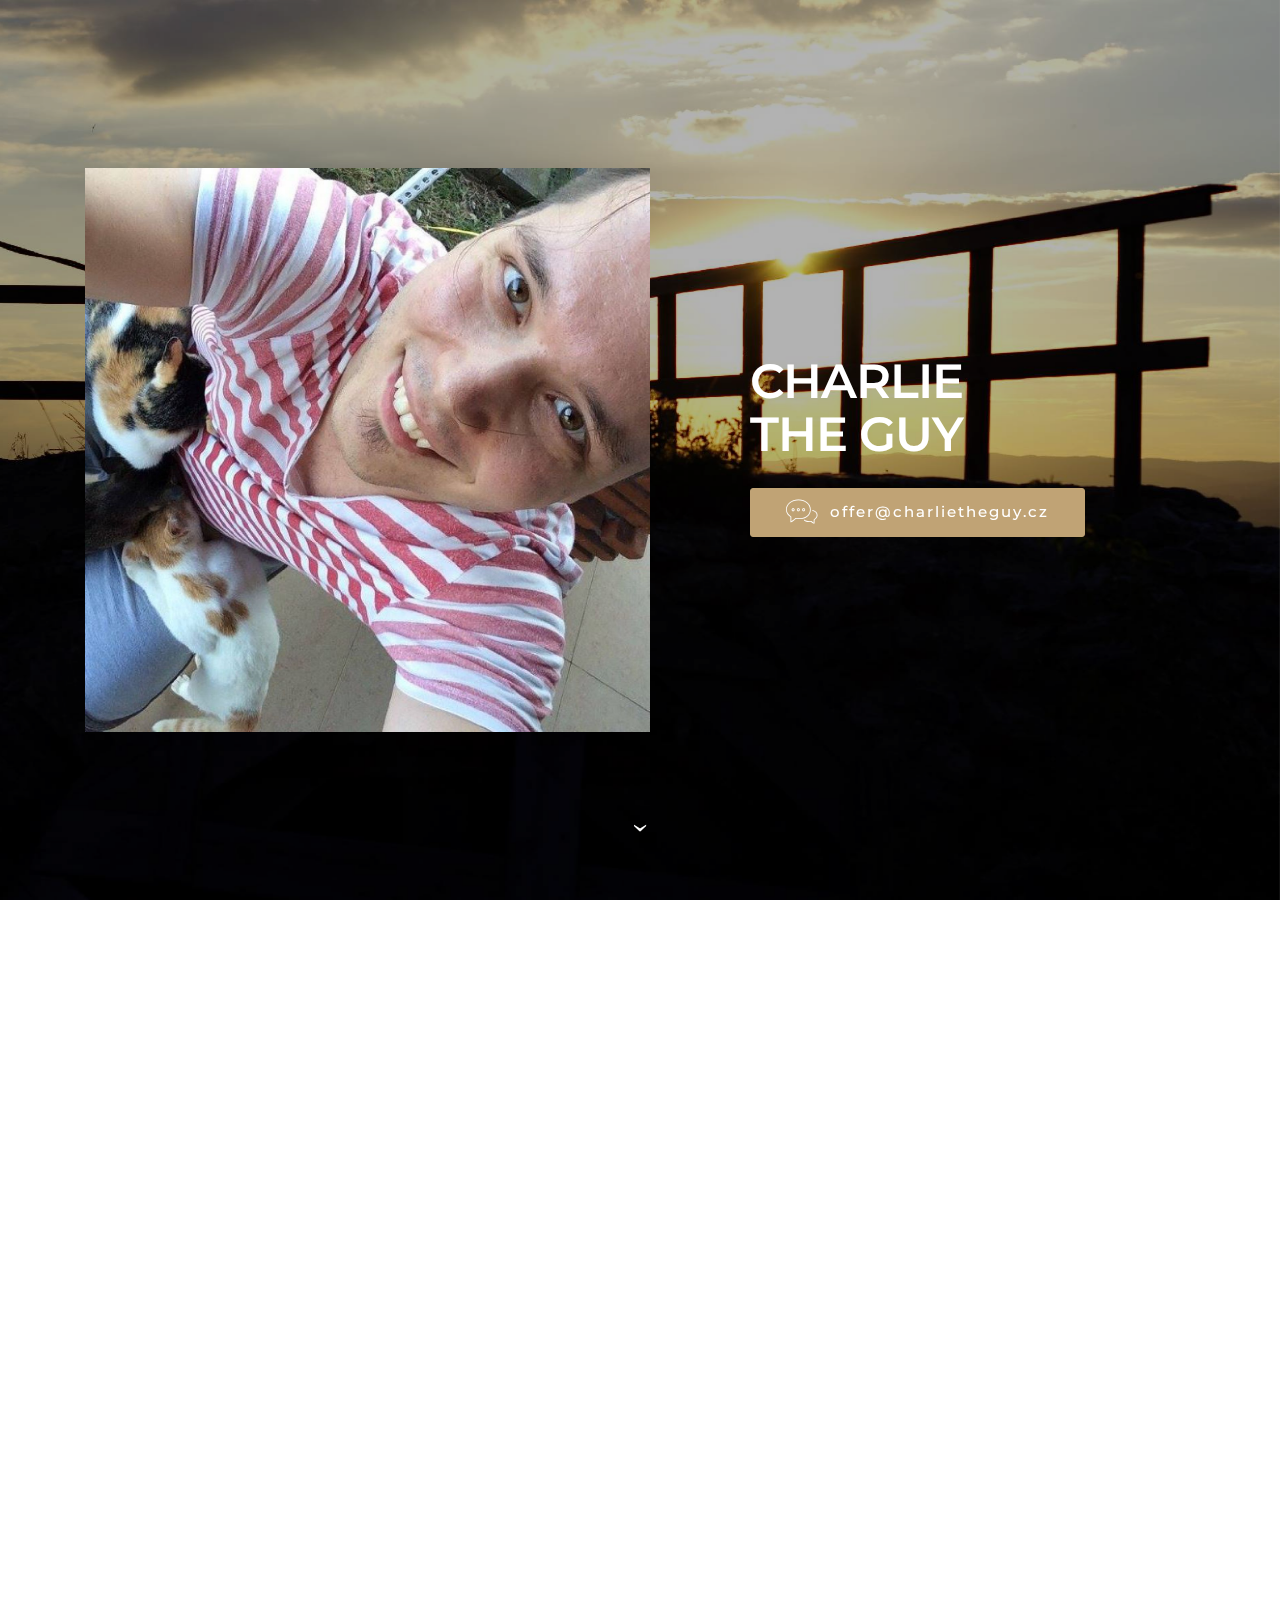
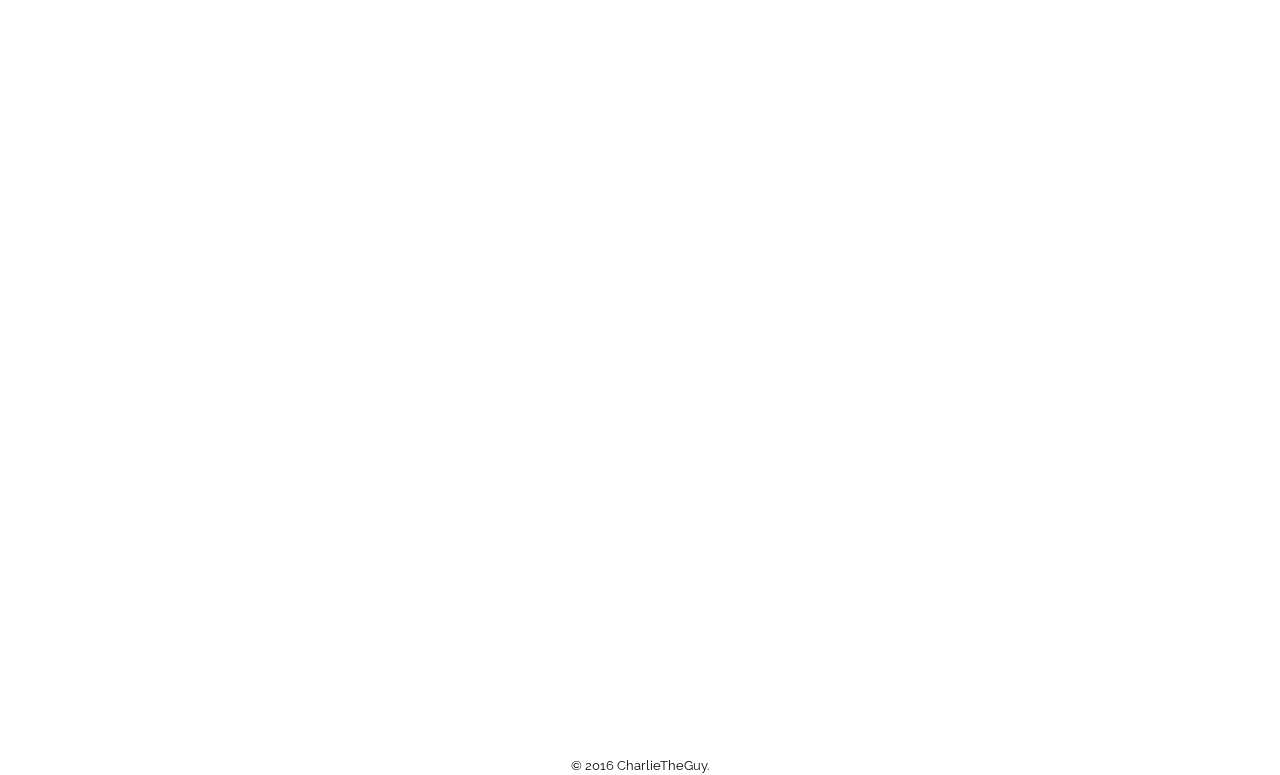
<file: www/index.html>
<!DOCTYPE html>
<html>
<head>
  <!-- Site made with Mobirise Website Builder v3.8.3, https://mobirise.com -->
  <meta charset="UTF-8">
  <meta http-equiv="X-UA-Compatible" content="IE=edge">
  <meta name="generator" content="Mobirise v3.8.3, mobirise.com">
  <meta name="viewport" content="width=device-width, initial-scale=1">
  <link rel="shortcut icon" href="assets/images/13934617-10208765914737801-102508526576106597-n-128x128-95.jpg" type="image/x-icon">
  <meta name="description" content="charlietheguy, charlietheguycz, personal presentation, charlie rullezzz">
  <title>Charlie The Guy, personal presentation, #charlietheguycz</title>
  <link rel="stylesheet" href="https://fonts.googleapis.com/css?family=Lora:400,700,400italic,700italic&amp;subset=latin">
  <link rel="stylesheet" href="https://fonts.googleapis.com/css?family=Montserrat:400,700">
  <link rel="stylesheet" href="https://fonts.googleapis.com/css?family=Raleway:100,100i,200,200i,300,300i,400,400i,500,500i,600,600i,700,700i,800,800i,900,900i">
  <link rel="stylesheet" href="assets/et-line-font-plugin/style.css">
  <link rel="stylesheet" href="assets/bootstrap-material-design-font/css/material.css">
  <link rel="stylesheet" href="assets/tether/tether.min.css">
  <link rel="stylesheet" href="assets/bootstrap/css/bootstrap.min.css">
  <link rel="stylesheet" href="assets/socicon/css/socicon.min.css">
  <link rel="stylesheet" href="assets/animate.css/animate.min.css">
  <link rel="stylesheet" href="assets/theme/css/style.css">
  <link rel="stylesheet" href="assets/mobirise/css/mbr-additional.css" type="text/css">
  
  
  
</head>
<body>
<section class="mbr-section mbr-section-hero mbr-section-full mbr-parallax-background" id="header2-9" style="background-image: url(assets/images/imgp6903-2000x1333-76.jpg);">

    <div class="mbr-overlay" style="opacity: 0.3; background-color: rgb(0, 0, 0);">
    </div>

    <div class="mbr-table mbr-table-full">
        <div class="mbr-table-cell">

            <div class="container">
                <div class="mbr-section row">
                    <div class="mbr-table-md-up">
                        
                        <div class="mbr-table-cell mbr-right-padding-md-up mbr-valign-top col-md-7">
                            <div class="mbr-figure"><img src="assets/images/13934617-10208765914737801-102508526576106597-n-1400x1400-71.jpg"></div>
                        </div>
                        <div class="mbr-table-cell col-md-5 text-xs-center text-md-left">

                            <h3 class="mbr-section-title display-2">CHARLIE<br>THE GUY</h3>

                            <div class="mbr-section-text lead">
                                
                            </div>

                            <div class="mbr-section-btn"> <a class="btn btn-primary" href="mailto:offer@charlietheguy.cz" target="_blank"><span class="etl-icon icon-chat mbr-iconfont mbr-iconfont-btn"></span>offer@charlietheguy.cz</a> </div>

                        </div>

                        
                        

                    </div>
                </div>
            </div>

        </div>
    </div>

    <div class="mbr-arrow mbr-arrow-floating hidden-sm-down" aria-hidden="true"><a href="#slider-8"><i class="mbr-arrow-icon"></i></a></div>

</section>

<section class="engine"><a rel="external" href="https://mobirise.com">mobile web page generator software download</a></section><section class="mbr-slider mbr-section mbr-section__container carousel slide mbr-section-nopadding" data-ride="carousel" data-keyboard="false" data-wrap="true" data-pause="false" data-interval="5000" id="slider-8">
    <div>
        <div>
            <div>
                <ol class="carousel-indicators">
                    <li data-app-prevent-settings="" data-target="#slider-8" data-slide-to="0" class="active"></li><li data-app-prevent-settings="" data-target="#slider-8" data-slide-to="1"></li><li data-app-prevent-settings="" data-target="#slider-8" class="" data-slide-to="2"></li>
                </ol>
                <div class="carousel-inner" role="listbox">
                    <div class="mbr-section mbr-section-hero carousel-item dark center mbr-section-full active" data-bg-video-slide="false" style="background-image: url(assets/images/imgp6797-2000x1333-38.jpg);">
                        <div class="mbr-table-cell">
                            <div class="mbr-overlay"></div>
                            <div class="container-slide container">
                                
                                <div class="row">
                                    <div class="col-md-8 col-md-offset-2 text-xs-center">
                                        <h2 class="mbr-section-title display-1">FREELANCE DEVELOPER</h2>
                                        <p class="mbr-section-lead lead">Let's together develop together.</p>

                                        <div class="mbr-section-btn"><a class="btn btn-lg btn-success" href="mailto:freelance@charlietheguy.cz" target="_blank"><span class="etl-icon icon-chat mbr-iconfont mbr-iconfont-btn"></span>freelance@charlietheguy.cz</a> </div>
                                    </div>
                                </div>
                            </div>
                        </div>
                    </div><div class="mbr-section mbr-section-hero carousel-item dark center mbr-section-full" data-bg-video-slide="false" style="background-image: url(assets/images/imgp6866-2000x1333-20.jpg);">
                        <div class="mbr-table-cell">
                            <div class="mbr-overlay"></div>
                            <div class="container-slide container">
                                
                                <div class="row">
                                    <div class="col-md-8 col-md-offset-1">
                                        <h2 class="mbr-section-title display-1">RELAXATION SLIDE</h2>
                                        <p class="mbr-section-lead lead">Before sharing what I do.</p>

                                        
                                    </div>
                                </div>
                            </div>
                        </div>
                    </div><div class="mbr-section mbr-section-hero carousel-item dark center mbr-section-full" data-bg-video-slide="false" style="background-image: url(assets/images/imgp6786-2000x1333-88.jpg);">
                        <div class="mbr-table-cell">
                            <div class="mbr-overlay"></div>
                            <div class="container-slide container">
                                
                                <div class="row">
                                    <div class="col-md-8 col-md-offset-2 text-xs-center">
                                        <h2 class="mbr-section-title display-1"><span style="font-size: 4.39rem; line-height: 1.1;">BUSINESS PARTNER &amp; INVESTOR</span><br></h2>
                                        <p class="mbr-section-lead lead">Let's supply, feed and grow the business together.</p>

                                        <div class="mbr-section-btn"><a class="btn btn-lg btn-info" href="mailto:business@charlietheguy.cz" target="_blank"><span class="etl-icon icon-chat mbr-iconfont mbr-iconfont-btn"></span>business@charlietheguy.cz</a> </div>
                                    </div>
                                </div>
                            </div>
                        </div>
                    </div>
                </div>

                <a data-app-prevent-settings="" class="left carousel-control" role="button" data-slide="prev" href="#slider-8">
                    <span class="icon-prev" aria-hidden="true"></span>
                    <span class="sr-only">Previous</span>
                </a>
                <a data-app-prevent-settings="" class="right carousel-control" role="button" data-slide="next" href="#slider-8">
                    <span class="icon-next" aria-hidden="true"></span>
                    <span class="sr-only">Next</span>
                </a>
            </div>
        </div>
    </div>
</section>

<section class="mbr-section" id="testimonials1-2" style="background-color: rgb(255, 255, 255); padding-top: 40px; padding-bottom: 40px;">

    

        <div class="mbr-section mbr-section__container mbr-section__container--middle">
            <div class="container">
                <div class="row">
                    <div class="col-xs-12 text-xs-center">
                        <h3 class="mbr-section-title display-2">"..."</h3>
                        
                    </div>
                </div>
            </div>
        </div>


    <div class="mbr-testimonials mbr-section mbr-section-nopadding">
        <div class="container">
            <div class="row">

                <div class="col-xs-12 col-lg-4">

                    <div class="mbr-testimonial card mbr-testimonial-lg">
                        <div class="card-block">"Simply loved."</div>
                        <div class="mbr-author card-footer">
                            <div class="mbr-author-img"><img src="assets/images/imgp6910-160x106-54.jpg" class="img-circle"></div>
                            <div class="mbr-author-name">Happy customer 1</div>
                            <small class="mbr-author-desc">Our loved customer</small>
                        </div>
                    </div>
                </div><div class="col-xs-12 col-lg-4">

                    <div class="mbr-testimonial card mbr-testimonial-lg">
                        <div class="card-block"><p>“Building a great business towards our hopes and current needs.”</p></div>
                        <div class="mbr-author card-footer">
                            <div class="mbr-author-img"><img src="assets/images/imgp6776-106x160-39.jpg" class="img-circle"></div>
                            <div class="mbr-author-name">Happy customer 2</div>
                            <small class="mbr-author-desc">Great business partner</small>
                        </div>
                    </div>
                </div><div class="col-xs-12 col-lg-4">

                    <div class="mbr-testimonial card mbr-testimonial-lg">
                        <div class="card-block"><p>“The full service guaranteed.”</p></div>
                        <div class="mbr-author card-footer">
                            <div class="mbr-author-img"><img src="assets/images/imgp6820-106x160-44.jpg" class="img-circle"></div>
                            <div class="mbr-author-name">Happy customer 3</div>
                            <small class="mbr-author-desc">Amazing person</small>
                        </div>
                    </div>
                </div>

            </div>

        </div>

    </div>

</section>

<section class="mbr-section mbr-section-md-padding" id="social-buttons4-1" style="background-color: rgb(255, 255, 255); padding-top: 0px; padding-bottom: 0px;">
    
    <div class="container">
        <div class="row">
            <div class="col-md-8 col-md-offset-2 text-xs-center">
                <h3 class="mbr-section-title display-2"></h3>
                <div><a class="btn btn-social" title="Twitter" target="_blank" href="https://twitter.com/charlietheguycz"><i class="socicon socicon-twitter"></i></a>    <a class="btn btn-social" title="Instagram" target="_blank" href="https://www.instagram.com/charlietheguycz/"><i class="socicon socicon-instagram"></i></a>      </div>
            </div>
        </div>
    </div>
</section>

<footer class="mbr-small-footer mbr-section mbr-section-nopadding" id="footer1-0" style="background-color: rgb(255, 255, 255); padding-top: 0rem; padding-bottom: 0rem;">
    
    <div class="container">
        <p class="text-xs-center">© 2016 CharlieTheGuy.</p>
    </div>
</footer>


  <script src="assets/web/assets/jquery/jquery.min.js"></script>
  <script src="assets/tether/tether.min.js"></script>
  <script src="assets/bootstrap/js/bootstrap.min.js"></script>
  <script src="assets/smooth-scroll/SmoothScroll.js"></script>
  <script src="assets/viewportChecker/jquery.viewportchecker.js"></script>
  <script src="assets/jarallax/jarallax.js"></script>
  <script src="assets/bootstrap-carousel-swipe/bootstrap-carousel-swipe.js"></script>
  <script src="assets/theme/js/script.js"></script>
  
  
  <input name="animation" type="hidden">
  </body>
</html>
</file>
<file: assets/et-line-font-plugin/style.css>
@font-face {
	font-family: 'et-line';
	src:url('fonts/et-line.eot');
	src:url('fonts/et-line.eot?#iefix') format('embedded-opentype'),
		url('fonts/et-line.woff') format('woff'),
		url('fonts/et-line.ttf') format('truetype'),
		url('fonts/et-line.svg#et-line') format('svg');
	font-weight: normal;
	font-style: normal;
}

/* Use the following CSS code if you want to use data attributes for inserting your icons */
.etl-icon, [data-icon]:before {
	font-family: 'et-line';
	content: attr(data-icon);
	speak: none;
	font-weight: normal;
	font-variant: normal;
	text-transform: none;
	line-height: 1;
	-webkit-font-smoothing: antialiased;
	-moz-osx-font-smoothing: grayscale;
	display:inline-block;
}

/* Use the following CSS code if you want to have a class per icon */
/*
Instead of a list of all class selectors,
you can use the generic selector below, but it's slower:
[class*="icon-"] {
*/
.icon-mobile, .icon-laptop, .icon-desktop, .icon-tablet, .icon-phone, .icon-document, .icon-documents, .icon-search, .icon-clipboard, .icon-newspaper, .icon-notebook, .icon-book-open, .icon-browser, .icon-calendar, .icon-presentation, .icon-picture, .icon-pictures, .icon-video, .icon-camera, .icon-printer, .icon-toolbox, .icon-briefcase, .icon-wallet, .icon-gift, .icon-bargraph, .icon-grid, .icon-expand, .icon-focus, .icon-edit, .icon-adjustments, .icon-ribbon, .icon-hourglass, .icon-lock, .icon-megaphone, .icon-shield, .icon-trophy, .icon-flag, .icon-map, .icon-puzzle, .icon-basket, .icon-envelope, .icon-streetsign, .icon-telescope, .icon-gears, .icon-key, .icon-paperclip, .icon-attachment, .icon-pricetags, .icon-lightbulb, .icon-layers, .icon-pencil, .icon-tools, .icon-tools-2, .icon-scissors, .icon-paintbrush, .icon-magnifying-glass, .icon-circle-compass, .icon-linegraph, .icon-mic, .icon-strategy, .icon-beaker, .icon-caution, .icon-recycle, .icon-anchor, .icon-profile-male, .icon-profile-female, .icon-bike, .icon-wine, .icon-hotairballoon, .icon-globe, .icon-genius, .icon-map-pin, .icon-dial, .icon-chat, .icon-heart, .icon-cloud, .icon-upload, .icon-download, .icon-target, .icon-hazardous, .icon-piechart, .icon-speedometer, .icon-global, .icon-compass, .icon-lifesaver, .icon-clock, .icon-aperture, .icon-quote, .icon-scope, .icon-alarmclock, .icon-refresh, .icon-happy, .icon-sad, .icon-facebook, .icon-twitter, .icon-googleplus, .icon-rss, .icon-tumblr, .icon-linkedin, .icon-dribbble {
	font-family: 'et-line';
	speak: none;
	font-style: normal;
	font-weight: normal;
	font-variant: normal;
	text-transform: none;
	line-height: 1;
	-webkit-font-smoothing: antialiased;
	-moz-osx-font-smoothing: grayscale;
	display:inline-block;
}
.icon-mobile:before {
	content: "\e000";
}
.icon-laptop:before {
	content: "\e001";
}
.icon-desktop:before {
	content: "\e002";
}
.icon-tablet:before {
	content: "\e003";
}
.icon-phone:before {
	content: "\e004";
}
.icon-document:before {
	content: "\e005";
}
.icon-documents:before {
	content: "\e006";
}
.icon-search:before {
	content: "\e007";
}
.icon-clipboard:before {
	content: "\e008";
}
.icon-newspaper:before {
	content: "\e009";
}
.icon-notebook:before {
	content: "\e00a";
}
.icon-book-open:before {
	content: "\e00b";
}
.icon-browser:before {
	content: "\e00c";
}
.icon-calendar:before {
	content: "\e00d";
}
.icon-presentation:before {
	content: "\e00e";
}
.icon-picture:before {
	content: "\e00f";
}
.icon-pictures:before {
	content: "\e010";
}
.icon-video:before {
	content: "\e011";
}
.icon-camera:before {
	content: "\e012";
}
.icon-printer:before {
	content: "\e013";
}
.icon-toolbox:before {
	content: "\e014";
}
.icon-briefcase:before {
	content: "\e015";
}
.icon-wallet:before {
	content: "\e016";
}
.icon-gift:before {
	content: "\e017";
}
.icon-bargraph:before {
	content: "\e018";
}
.icon-grid:before {
	content: "\e019";
}
.icon-expand:before {
	content: "\e01a";
}
.icon-focus:before {
	content: "\e01b";
}
.icon-edit:before {
	content: "\e01c";
}
.icon-adjustments:before {
	content: "\e01d";
}
.icon-ribbon:before {
	content: "\e01e";
}
.icon-hourglass:before {
	content: "\e01f";
}
.icon-lock:before {
	content: "\e020";
}
.icon-megaphone:before {
	content: "\e021";
}
.icon-shield:before {
	content: "\e022";
}
.icon-trophy:before {
	content: "\e023";
}
.icon-flag:before {
	content: "\e024";
}
.icon-map:before {
	content: "\e025";
}
.icon-puzzle:before {
	content: "\e026";
}
.icon-basket:before {
	content: "\e027";
}
.icon-envelope:before {
	content: "\e028";
}
.icon-streetsign:before {
	content: "\e029";
}
.icon-telescope:before {
	content: "\e02a";
}
.icon-gears:before {
	content: "\e02b";
}
.icon-key:before {
	content: "\e02c";
}
.icon-paperclip:before {
	content: "\e02d";
}
.icon-attachment:before {
	content: "\e02e";
}
.icon-pricetags:before {
	content: "\e02f";
}
.icon-lightbulb:before {
	content: "\e030";
}
.icon-layers:before {
	content: "\e031";
}
.icon-pencil:before {
	content: "\e032";
}
.icon-tools:before {
	content: "\e033";
}
.icon-tools-2:before {
	content: "\e034";
}
.icon-scissors:before {
	content: "\e035";
}
.icon-paintbrush:before {
	content: "\e036";
}
.icon-magnifying-glass:before {
	content: "\e037";
}
.icon-circle-compass:before {
	content: "\e038";
}
.icon-linegraph:before {
	content: "\e039";
}
.icon-mic:before {
	content: "\e03a";
}
.icon-strategy:before {
	content: "\e03b";
}
.icon-beaker:before {
	content: "\e03c";
}
.icon-caution:before {
	content: "\e03d";
}
.icon-recycle:before {
	content: "\e03e";
}
.icon-anchor:before {
	content: "\e03f";
}
.icon-profile-male:before {
	content: "\e040";
}
.icon-profile-female:before {
	content: "\e041";
}
.icon-bike:before {
	content: "\e042";
}
.icon-wine:before {
	content: "\e043";
}
.icon-hotairballoon:before {
	content: "\e044";
}
.icon-globe:before {
	content: "\e045";
}
.icon-genius:before {
	content: "\e046";
}
.icon-map-pin:before {
	content: "\e047";
}
.icon-dial:before {
	content: "\e048";
}
.icon-chat:before {
	content: "\e049";
}
.icon-heart:before {
	content: "\e04a";
}
.icon-cloud:before {
	content: "\e04b";
}
.icon-upload:before {
	content: "\e04c";
}
.icon-download:before {
	content: "\e04d";
}
.icon-target:before {
	content: "\e04e";
}
.icon-hazardous:before {
	content: "\e04f";
}
.icon-piechart:before {
	content: "\e050";
}
.icon-speedometer:before {
	content: "\e051";
}
.icon-global:before {
	content: "\e052";
}
.icon-compass:before {
	content: "\e053";
}
.icon-lifesaver:before {
	content: "\e054";
}
.icon-clock:before {
	content: "\e055";
}
.icon-aperture:before {
	content: "\e056";
}
.icon-quote:before {
	content: "\e057";
}
.icon-scope:before {
	content: "\e058";
}
.icon-alarmclock:before {
	content: "\e059";
}
.icon-refresh:before {
	content: "\e05a";
}
.icon-happy:before {
	content: "\e05b";
}
.icon-sad:before {
	content: "\e05c";
}
.icon-facebook:before {
	content: "\e05d";
}
.icon-twitter:before {
	content: "\e05e";
}
.icon-googleplus:before {
	content: "\e05f";
}
.icon-rss:before {
	content: "\e060";
}
.icon-tumblr:before {
	content: "\e061";
}
.icon-linkedin:before {
	content: "\e062";
}
.icon-dribbble:before {
	content: "\e063";
}
</file>
<file: assets/bootstrap-material-design-font/css/material.css>
@font-face {
  font-family: 'Material-Design-Icons';
  src: url('../fonts/Material-Design-Icons.eot?3ocs8m');
  src: url('../fonts/Material-Design-Icons.eot?#iefix3ocs8m') format('embedded-opentype'), url('../fonts/Material-Design-Icons.woff?3ocs8m') format('woff'), url('../fonts/Material-Design-Icons.ttf?3ocs8m') format('truetype'), url('../fonts/Material-Design-Icons.svg?3ocs8m#Material-Design-Icons') format('svg');
  font-weight: normal;
  font-style: normal;
}
[class^="mdi-"],
[class*="mdi-"] {
  speak: none;
  display: inline-block;
  font-style: normal;
  font-variant:normal;
  font-weight:normal;
  /*font-size:24px;*/
  line-height:1;
  font-family:'Material-Design-Icons' !important;
  text-rendering: auto;
  
  -webkit-font-smoothing: antialiased;
  -moz-osx-font-smoothing: grayscale;
  -webkit-transform: translate(0, 0);
      -ms-transform: translate(0, 0);
          transform: translate(0, 0);
}
[class^="mdi-"]:before,
[class*="mdi-"]:before {
  display: inline-block;
  speak: none;
  text-decoration: inherit;
}
[class^="mdi-"].pull-left,
[class*="mdi-"].pull-left {
  margin-right: .3em;
}
[class^="mdi-"].pull-right,
[class*="mdi-"].pull-right {
  margin-left: .3em;
}
[class^="mdi-"].mdi-lg:before,
[class*="mdi-"].mdi-lg:before,
[class^="mdi-"].mdi-lg:after,
[class*="mdi-"].mdi-lg:after {
  font-size: 1.33333333em;
  line-height: 0.75em;
  vertical-align: -15%;
}
[class^="mdi-"].mdi-2x:before,
[class*="mdi-"].mdi-2x:before,
[class^="mdi-"].mdi-2x:after,
[class*="mdi-"].mdi-2x:after {
  font-size: 2em;
}
[class^="mdi-"].mdi-3x:before,
[class*="mdi-"].mdi-3x:before,
[class^="mdi-"].mdi-3x:after,
[class*="mdi-"].mdi-3x:after {
  font-size: 3em;
}
[class^="mdi-"].mdi-4x:before,
[class*="mdi-"].mdi-4x:before,
[class^="mdi-"].mdi-4x:after,
[class*="mdi-"].mdi-4x:after {
  font-size: 4em;
}
[class^="mdi-"].mdi-5x:before,
[class*="mdi-"].mdi-5x:before,
[class^="mdi-"].mdi-5x:after,
[class*="mdi-"].mdi-5x:after {
  font-size: 5em;
}
[class^="mdi-device-signal-cellular-"]:after,
[class^="mdi-device-battery-"]:after,
[class^="mdi-device-battery-charging-"]:after,
[class^="mdi-device-signal-cellular-connected-no-internet-"]:after,
[class^="mdi-device-signal-wifi-"]:after,
[class^="mdi-device-signal-wifi-statusbar-not-connected"]:after,
.mdi-device-network-wifi:after {
  opacity: .3;
  position: absolute;
  left: 0;
  top: 0;
  z-index: 1;
  display: inline-block;
  speak: none;
  text-decoration: inherit;
}
[class^="mdi-device-signal-cellular-"]:after {
  content: "\e758";
}
[class^="mdi-device-battery-"]:after {
  content: "\e735";
}
[class^="mdi-device-battery-charging-"]:after {
  content: "\e733";
}
[class^="mdi-device-signal-cellular-connected-no-internet-"]:after {
  content: "\e75d";
}
[class^="mdi-device-signal-wifi-"]:after,
.mdi-device-network-wifi:after {
  content: "\e765";
}
[class^="mdi-device-signal-wifi-statusbasr-not-connected"]:after {
  content: "\e8f7";
}
.mdi-device-signal-cellular-off:after,
.mdi-device-signal-cellular-null:after,
.mdi-device-signal-cellular-no-sim:after,
.mdi-device-signal-wifi-off:after,
.mdi-device-signal-wifi-4-bar:after,
.mdi-device-signal-cellular-4-bar:after,
.mdi-device-battery-alert:after,
.mdi-device-signal-cellular-connected-no-internet-4-bar:after,
.mdi-device-battery-std:after,
.mdi-device-battery-full .mdi-device-battery-unknown:after {
  content: "";
}
.mdi-fw {
  width: 1.28571429em;
  text-align: center;
}
.mdi-ul {
  padding-left: 0;
  margin-left: 2.14285714em;
  list-style-type: none;
}
.mdi-ul > li {
  position: relative;
}
.mdi-li {
  position: absolute;
  left: -2.14285714em;
  width: 2.14285714em;
  top: 0.14285714em;
  text-align: center;
}
.mdi-li.mdi-lg {
  left: -1.85714286em;
}
.mdi-border {
  padding: .2em .25em .15em;
  border: solid 0.08em #eeeeee;
  border-radius: .1em;
}
.mdi-spin {
  -webkit-animation: mdi-spin 2s infinite linear;
  animation: mdi-spin 2s infinite linear;
  -webkit-transform-origin: 50% 50%;
  -ms-transform-origin: 50% 50%;
      transform-origin: 50% 50%;
}
.mdi-pulse {
  -webkit-animation: mdi-spin 1s steps(8) infinite;
  animation: mdi-spin 1s steps(8) infinite;
  -webkit-transform-origin: 50% 50%;
  -ms-transform-origin: 50% 50%;
      transform-origin: 50% 50%;
}
@-webkit-keyframes mdi-spin {
  0% {
    -webkit-transform: rotate(0deg);
    transform: rotate(0deg);
  }
  100% {
    -webkit-transform: rotate(359deg);
    transform: rotate(359deg);
  }
}
@keyframes mdi-spin {
  0% {
    -webkit-transform: rotate(0deg);
    transform: rotate(0deg);
  }
  100% {
    -webkit-transform: rotate(359deg);
    transform: rotate(359deg);
  }
}
.mdi-rotate-90 {
  filter: progid:DXImageTransform.Microsoft.BasicImage(rotation=1);
  -webkit-transform: rotate(90deg);
  -ms-transform: rotate(90deg);
  transform: rotate(90deg);
}
.mdi-rotate-180 {
  filter: progid:DXImageTransform.Microsoft.BasicImage(rotation=2);
  -webkit-transform: rotate(180deg);
  -ms-transform: rotate(180deg);
  transform: rotate(180deg);
}
.mdi-rotate-270 {
  filter: progid:DXImageTransform.Microsoft.BasicImage(rotation=3);
  -webkit-transform: rotate(270deg);
  -ms-transform: rotate(270deg);
  transform: rotate(270deg);
}
.mdi-flip-horizontal {
  filter: progid:DXImageTransform.Microsoft.BasicImage(rotation=0, mirror=1);
  -webkit-transform: scale(-1, 1);
  -ms-transform: scale(-1, 1);
  transform: scale(-1, 1);
}
.mdi-flip-vertical {
  filter: progid:DXImageTransform.Microsoft.BasicImage(rotation=2, mirror=1);
  -webkit-transform: scale(1, -1);
  -ms-transform: scale(1, -1);
  transform: scale(1, -1);
}
:root .mdi-rotate-90,
:root .mdi-rotate-180,
:root .mdi-rotate-270,
:root .mdi-flip-horizontal,
:root .mdi-flip-vertical {
  -webkit-filter: none;
          filter: none;
}
.mdi-stack {
  position: relative;
  display: inline-block;
  width: 2em;
  height: 2em;
  line-height: 2em;
  vertical-align: middle;
}
.mdi-stack-1x,
.mdi-stack-2x {
  position: absolute;
  left: 0;
  width: 100%;
  text-align: center;
}
.mdi-stack-1x {
  line-height: inherit;
}
.mdi-stack-2x {
  font-size: 2em;
}
.mdi-inverse {
  color: #ffffff;
}
/* Start Icons */
.mdi-action-3d-rotation:before {
  content: "\e600";
}
.mdi-action-accessibility:before {
  content: "\e601";
}
.mdi-action-account-balance-wallet:before {
  content: "\e602";
}
.mdi-action-account-balance:before {
  content: "\e603";
}
.mdi-action-account-box:before {
  content: "\e604";
}
.mdi-action-account-child:before {
  content: "\e605";
}
.mdi-action-account-circle:before {
  content: "\e606";
}
.mdi-action-add-shopping-cart:before {
  content: "\e607";
}
.mdi-action-alarm-add:before {
  content: "\e608";
}
.mdi-action-alarm-off:before {
  content: "\e609";
}
.mdi-action-alarm-on:before {
  content: "\e60a";
}
.mdi-action-alarm:before {
  content: "\e60b";
}
.mdi-action-android:before {
  content: "\e60c";
}
.mdi-action-announcement:before {
  content: "\e60d";
}
.mdi-action-aspect-ratio:before {
  content: "\e60e";
}
.mdi-action-assessment:before {
  content: "\e60f";
}
.mdi-action-assignment-ind:before {
  content: "\e610";
}
.mdi-action-assignment-late:before {
  content: "\e611";
}
.mdi-action-assignment-return:before {
  content: "\e612";
}
.mdi-action-assignment-returned:before {
  content: "\e613";
}
.mdi-action-assignment-turned-in:before {
  content: "\e614";
}
.mdi-action-assignment:before {
  content: "\e615";
}
.mdi-action-autorenew:before {
  content: "\e616";
}
.mdi-action-backup:before {
  content: "\e617";
}
.mdi-action-book:before {
  content: "\e618";
}
.mdi-action-bookmark-outline:before {
  content: "\e619";
}
.mdi-action-bookmark:before {
  content: "\e61a";
}
.mdi-action-bug-report:before {
  content: "\e61b";
}
.mdi-action-cached:before {
  content: "\e61c";
}
.mdi-action-check-circle:before {
  content: "\e61d";
}
.mdi-action-class:before {
  content: "\e61e";
}
.mdi-action-credit-card:before {
  content: "\e61f";
}
.mdi-action-dashboard:before {
  content: "\e620";
}
.mdi-action-delete:before {
  content: "\e621";
}
.mdi-action-description:before {
  content: "\e622";
}
.mdi-action-dns:before {
  content: "\e623";
}
.mdi-action-done-all:before {
  content: "\e624";
}
.mdi-action-done:before {
  content: "\e625";
}
.mdi-action-event:before {
  content: "\e626";
}
.mdi-action-exit-to-app:before {
  content: "\e627";
}
.mdi-action-explore:before {
  content: "\e628";
}
.mdi-action-extension:before {
  content: "\e629";
}
.mdi-action-face-unlock:before {
  content: "\e62a";
}
.mdi-action-favorite-outline:before {
  content: "\e62b";
}
.mdi-action-favorite:before {
  content: "\e62c";
}
.mdi-action-find-in-page:before {
  content: "\e62d";
}
.mdi-action-find-replace:before {
  content: "\e62e";
}
.mdi-action-flip-to-back:before {
  content: "\e62f";
}
.mdi-action-flip-to-front:before {
  content: "\e630";
}
.mdi-action-get-app:before {
  content: "\e631";
}
.mdi-action-grade:before {
  content: "\e632";
}
.mdi-action-group-work:before {
  content: "\e633";
}
.mdi-action-help:before {
  content: "\e634";
}
.mdi-action-highlight-remove:before {
  content: "\e635";
}
.mdi-action-history:before {
  content: "\e636";
}
.mdi-action-home:before {
  content: "\e637";
}
.mdi-action-https:before {
  content: "\e638";
}
.mdi-action-info-outline:before {
  content: "\e639";
}
.mdi-action-info:before {
  content: "\e63a";
}
.mdi-action-input:before {
  content: "\e63b";
}
.mdi-action-invert-colors:before {
  content: "\e63c";
}
.mdi-action-label-outline:before {
  content: "\e63d";
}
.mdi-action-label:before {
  content: "\e63e";
}
.mdi-action-language:before {
  content: "\e63f";
}
.mdi-action-launch:before {
  content: "\e640";
}
.mdi-action-list:before {
  content: "\e641";
}
.mdi-action-lock-open:before {
  content: "\e642";
}
.mdi-action-lock-outline:before {
  content: "\e643";
}
.mdi-action-lock:before {
  content: "\e644";
}
.mdi-action-loyalty:before {
  content: "\e645";
}
.mdi-action-markunread-mailbox:before {
  content: "\e646";
}
.mdi-action-note-add:before {
  content: "\e647";
}
.mdi-action-open-in-browser:before {
  content: "\e648";
}
.mdi-action-open-in-new:before {
  content: "\e649";
}
.mdi-action-open-with:before {
  content: "\e64a";
}
.mdi-action-pageview:before {
  content: "\e64b";
}
.mdi-action-payment:before {
  content: "\e64c";
}
.mdi-action-perm-camera-mic:before {
  content: "\e64d";
}
.mdi-action-perm-contact-cal:before {
  content: "\e64e";
}
.mdi-action-perm-data-setting:before {
  content: "\e64f";
}
.mdi-action-perm-device-info:before {
  content: "\e650";
}
.mdi-action-perm-identity:before {
  content: "\e651";
}
.mdi-action-perm-media:before {
  content: "\e652";
}
.mdi-action-perm-phone-msg:before {
  content: "\e653";
}
.mdi-action-perm-scan-wifi:before {
  content: "\e654";
}
.mdi-action-picture-in-picture:before {
  content: "\e655";
}
.mdi-action-polymer:before {
  content: "\e656";
}
.mdi-action-print:before {
  content: "\e657";
}
.mdi-action-query-builder:before {
  content: "\e658";
}
.mdi-action-question-answer:before {
  content: "\e659";
}
.mdi-action-receipt:before {
  content: "\e65a";
}
.mdi-action-redeem:before {
  content: "\e65b";
}
.mdi-action-reorder:before {
  content: "\e65c";
}
.mdi-action-report-problem:before {
  content: "\e65d";
}
.mdi-action-restore:before {
  content: "\e65e";
}
.mdi-action-room:before {
  content: "\e65f";
}
.mdi-action-schedule:before {
  content: "\e660";
}
.mdi-action-search:before {
  content: "\e661";
}
.mdi-action-settings-applications:before {
  content: "\e662";
}
.mdi-action-settings-backup-restore:before {
  content: "\e663";
}
.mdi-action-settings-bluetooth:before {
  content: "\e664";
}
.mdi-action-settings-cell:before {
  content: "\e665";
}
.mdi-action-settings-display:before {
  content: "\e666";
}
.mdi-action-settings-ethernet:before {
  content: "\e667";
}
.mdi-action-settings-input-antenna:before {
  content: "\e668";
}
.mdi-action-settings-input-component:before {
  content: "\e669";
}
.mdi-action-settings-input-composite:before {
  content: "\e66a";
}
.mdi-action-settings-input-hdmi:before {
  content: "\e66b";
}
.mdi-action-settings-input-svideo:before {
  content: "\e66c";
}
.mdi-action-settings-overscan:before {
  content: "\e66d";
}
.mdi-action-settings-phone:before {
  content: "\e66e";
}
.mdi-action-settings-power:before {
  content: "\e66f";
}
.mdi-action-settings-remote:before {
  content: "\e670";
}
.mdi-action-settings-voice:before {
  content: "\e671";
}
.mdi-action-settings:before {
  content: "\e672";
}
.mdi-action-shop-two:before {
  content: "\e673";
}
.mdi-action-shop:before {
  content: "\e674";
}
.mdi-action-shopping-basket:before {
  content: "\e675";
}
.mdi-action-shopping-cart:before {
  content: "\e676";
}
.mdi-action-speaker-notes:before {
  content: "\e677";
}
.mdi-action-spellcheck:before {
  content: "\e678";
}
.mdi-action-star-rate:before {
  content: "\e679";
}
.mdi-action-stars:before {
  content: "\e67a";
}
.mdi-action-store:before {
  content: "\e67b";
}
.mdi-action-subject:before {
  content: "\e67c";
}
.mdi-action-supervisor-account:before {
  content: "\e67d";
}
.mdi-action-swap-horiz:before {
  content: "\e67e";
}
.mdi-action-swap-vert-circle:before {
  content: "\e67f";
}
.mdi-action-swap-vert:before {
  content: "\e680";
}
.mdi-action-system-update-tv:before {
  content: "\e681";
}
.mdi-action-tab-unselected:before {
  content: "\e682";
}
.mdi-action-tab:before {
  content: "\e683";
}
.mdi-action-theaters:before {
  content: "\e684";
}
.mdi-action-thumb-down:before {
  content: "\e685";
}
.mdi-action-thumb-up:before {
  content: "\e686";
}
.mdi-action-thumbs-up-down:before {
  content: "\e687";
}
.mdi-action-toc:before {
  content: "\e688";
}
.mdi-action-today:before {
  content: "\e689";
}
.mdi-action-track-changes:before {
  content: "\e68a";
}
.mdi-action-translate:before {
  content: "\e68b";
}
.mdi-action-trending-down:before {
  content: "\e68c";
}
.mdi-action-trending-neutral:before {
  content: "\e68d";
}
.mdi-action-trending-up:before {
  content: "\e68e";
}
.mdi-action-turned-in-not:before {
  content: "\e68f";
}
.mdi-action-turned-in:before {
  content: "\e690";
}
.mdi-action-verified-user:before {
  content: "\e691";
}
.mdi-action-view-agenda:before {
  content: "\e692";
}
.mdi-action-view-array:before {
  content: "\e693";
}
.mdi-action-view-carousel:before {
  content: "\e694";
}
.mdi-action-view-column:before {
  content: "\e695";
}
.mdi-action-view-day:before {
  content: "\e696";
}
.mdi-action-view-headline:before {
  content: "\e697";
}
.mdi-action-view-list:before {
  content: "\e698";
}
.mdi-action-view-module:before {
  content: "\e699";
}
.mdi-action-view-quilt:before {
  content: "\e69a";
}
.mdi-action-view-stream:before {
  content: "\e69b";
}
.mdi-action-view-week:before {
  content: "\e69c";
}
.mdi-action-visibility-off:before {
  content: "\e69d";
}
.mdi-action-visibility:before {
  content: "\e69e";
}
.mdi-action-wallet-giftcard:before {
  content: "\e69f";
}
.mdi-action-wallet-membership:before {
  content: "\e6a0";
}
.mdi-action-wallet-travel:before {
  content: "\e6a1";
}
.mdi-action-work:before {
  content: "\e6a2";
}
.mdi-alert-error:before {
  content: "\e6a3";
}
.mdi-alert-warning:before {
  content: "\e6a4";
}
.mdi-av-album:before {
  content: "\e6a5";
}
.mdi-av-closed-caption:before {
  content: "\e6a6";
}
.mdi-av-equalizer:before {
  content: "\e6a7";
}
.mdi-av-explicit:before {
  content: "\e6a8";
}
.mdi-av-fast-forward:before {
  content: "\e6a9";
}
.mdi-av-fast-rewind:before {
  content: "\e6aa";
}
.mdi-av-games:before {
  content: "\e6ab";
}
.mdi-av-hearing:before {
  content: "\e6ac";
}
.mdi-av-high-quality:before {
  content: "\e6ad";
}
.mdi-av-loop:before {
  content: "\e6ae";
}
.mdi-av-mic-none:before {
  content: "\e6af";
}
.mdi-av-mic-off:before {
  content: "\e6b0";
}
.mdi-av-mic:before {
  content: "\e6b1";
}
.mdi-av-movie:before {
  content: "\e6b2";
}
.mdi-av-my-library-add:before {
  content: "\e6b3";
}
.mdi-av-my-library-books:before {
  content: "\e6b4";
}
.mdi-av-my-library-music:before {
  content: "\e6b5";
}
.mdi-av-new-releases:before {
  content: "\e6b6";
}
.mdi-av-not-interested:before {
  content: "\e6b7";
}
.mdi-av-pause-circle-fill:before {
  content: "\e6b8";
}
.mdi-av-pause-circle-outline:before {
  content: "\e6b9";
}
.mdi-av-pause:before {
  content: "\e6ba";
}
.mdi-av-play-arrow:before {
  content: "\e6bb";
}
.mdi-av-play-circle-fill:before {
  content: "\e6bc";
}
.mdi-av-play-circle-outline:before {
  content: "\e6bd";
}
.mdi-av-play-shopping-bag:before {
  content: "\e6be";
}
.mdi-av-playlist-add:before {
  content: "\e6bf";
}
.mdi-av-queue-music:before {
  content: "\e6c0";
}
.mdi-av-queue:before {
  content: "\e6c1";
}
.mdi-av-radio:before {
  content: "\e6c2";
}
.mdi-av-recent-actors:before {
  content: "\e6c3";
}
.mdi-av-repeat-one:before {
  content: "\e6c4";
}
.mdi-av-repeat:before {
  content: "\e6c5";
}
.mdi-av-replay:before {
  content: "\e6c6";
}
.mdi-av-shuffle:before {
  content: "\e6c7";
}
.mdi-av-skip-next:before {
  content: "\e6c8";
}
.mdi-av-skip-previous:before {
  content: "\e6c9";
}
.mdi-av-snooze:before {
  content: "\e6ca";
}
.mdi-av-stop:before {
  content: "\e6cb";
}
.mdi-av-subtitles:before {
  content: "\e6cc";
}
.mdi-av-surround-sound:before {
  content: "\e6cd";
}
.mdi-av-timer:before {
  content: "\e6ce";
}
.mdi-av-video-collection:before {
  content: "\e6cf";
}
.mdi-av-videocam-off:before {
  content: "\e6d0";
}
.mdi-av-videocam:before {
  content: "\e6d1";
}
.mdi-av-volume-down:before {
  content: "\e6d2";
}
.mdi-av-volume-mute:before {
  content: "\e6d3";
}
.mdi-av-volume-off:before {
  content: "\e6d4";
}
.mdi-av-volume-up:before {
  content: "\e6d5";
}
.mdi-av-web:before {
  content: "\e6d6";
}
.mdi-communication-business:before {
  content: "\e6d7";
}
.mdi-communication-call-end:before {
  content: "\e6d8";
}
.mdi-communication-call-made:before {
  content: "\e6d9";
}
.mdi-communication-call-merge:before {
  content: "\e6da";
}
.mdi-communication-call-missed:before {
  content: "\e6db";
}
.mdi-communication-call-received:before {
  content: "\e6dc";
}
.mdi-communication-call-split:before {
  content: "\e6dd";
}
.mdi-communication-call:before {
  content: "\e6de";
}
.mdi-communication-chat:before {
  content: "\e6df";
}
.mdi-communication-clear-all:before {
  content: "\e6e0";
}
.mdi-communication-comment:before {
  content: "\e6e1";
}
.mdi-communication-contacts:before {
  content: "\e6e2";
}
.mdi-communication-dialer-sip:before {
  content: "\e6e3";
}
.mdi-communication-dialpad:before {
  content: "\e6e4";
}
.mdi-communication-dnd-on:before {
  content: "\e6e5";
}
.mdi-communication-email:before {
  content: "\e6e6";
}
.mdi-communication-forum:before {
  content: "\e6e7";
}
.mdi-communication-import-export:before {
  content: "\e6e8";
}
.mdi-communication-invert-colors-off:before {
  content: "\e6e9";
}
.mdi-communication-invert-colors-on:before {
  content: "\e6ea";
}
.mdi-communication-live-help:before {
  content: "\e6eb";
}
.mdi-communication-location-off:before {
  content: "\e6ec";
}
.mdi-communication-location-on:before {
  content: "\e6ed";
}
.mdi-communication-message:before {
  content: "\e6ee";
}
.mdi-communication-messenger:before {
  content: "\e6ef";
}
.mdi-communication-no-sim:before {
  content: "\e6f0";
}
.mdi-communication-phone:before {
  content: "\e6f1";
}
.mdi-communication-portable-wifi-off:before {
  content: "\e6f2";
}
.mdi-communication-quick-contacts-dialer:before {
  content: "\e6f3";
}
.mdi-communication-quick-contacts-mail:before {
  content: "\e6f4";
}
.mdi-communication-ring-volume:before {
  content: "\e6f5";
}
.mdi-communication-stay-current-landscape:before {
  content: "\e6f6";
}
.mdi-communication-stay-current-portrait:before {
  content: "\e6f7";
}
.mdi-communication-stay-primary-landscape:before {
  content: "\e6f8";
}
.mdi-communication-stay-primary-portrait:before {
  content: "\e6f9";
}
.mdi-communication-swap-calls:before {
  content: "\e6fa";
}
.mdi-communication-textsms:before {
  content: "\e6fb";
}
.mdi-communication-voicemail:before {
  content: "\e6fc";
}
.mdi-communication-vpn-key:before {
  content: "\e6fd";
}
.mdi-content-add-box:before {
  content: "\e6fe";
}
.mdi-content-add-circle-outline:before {
  content: "\e6ff";
}
.mdi-content-add-circle:before {
  content: "\e700";
}
.mdi-content-add:before {
  content: "\e701";
}
.mdi-content-archive:before {
  content: "\e702";
}
.mdi-content-backspace:before {
  content: "\e703";
}
.mdi-content-block:before {
  content: "\e704";
}
.mdi-content-clear:before {
  content: "\e705";
}
.mdi-content-content-copy:before {
  content: "\e706";
}
.mdi-content-content-cut:before {
  content: "\e707";
}
.mdi-content-content-paste:before {
  content: "\e708";
}
.mdi-content-create:before {
  content: "\e709";
}
.mdi-content-drafts:before {
  content: "\e70a";
}
.mdi-content-filter-list:before {
  content: "\e70b";
}
.mdi-content-flag:before {
  content: "\e70c";
}
.mdi-content-forward:before {
  content: "\e70d";
}
.mdi-content-gesture:before {
  content: "\e70e";
}
.mdi-content-inbox:before {
  content: "\e70f";
}
.mdi-content-link:before {
  content: "\e710";
}
.mdi-content-mail:before {
  content: "\e711";
}
.mdi-content-markunread:before {
  content: "\e712";
}
.mdi-content-redo:before {
  content: "\e713";
}
.mdi-content-remove-circle-outline:before {
  content: "\e714";
}
.mdi-content-remove-circle:before {
  content: "\e715";
}
.mdi-content-remove:before {
  content: "\e716";
}
.mdi-content-reply-all:before {
  content: "\e717";
}
.mdi-content-reply:before {
  content: "\e718";
}
.mdi-content-report:before {
  content: "\e719";
}
.mdi-content-save:before {
  content: "\e71a";
}
.mdi-content-select-all:before {
  content: "\e71b";
}
.mdi-content-send:before {
  content: "\e71c";
}
.mdi-content-sort:before {
  content: "\e71d";
}
.mdi-content-text-format:before {
  content: "\e71e";
}
.mdi-content-undo:before {
  content: "\e71f";
}
.mdi-editor-attach-file:before {
  content: "\e776";
}
.mdi-editor-attach-money:before {
  content: "\e777";
}
.mdi-editor-border-all:before {
  content: "\e778";
}
.mdi-editor-border-bottom:before {
  content: "\e779";
}
.mdi-editor-border-clear:before {
  content: "\e77a";
}
.mdi-editor-border-color:before {
  content: "\e77b";
}
.mdi-editor-border-horizontal:before {
  content: "\e77c";
}
.mdi-editor-border-inner:before {
  content: "\e77d";
}
.mdi-editor-border-left:before {
  content: "\e77e";
}
.mdi-editor-border-outer:before {
  content: "\e77f";
}
.mdi-editor-border-right:before {
  content: "\e780";
}
.mdi-editor-border-style:before {
  content: "\e781";
}
.mdi-editor-border-top:before {
  content: "\e782";
}
.mdi-editor-border-vertical:before {
  content: "\e783";
}
.mdi-editor-format-align-center:before {
  content: "\e784";
}
.mdi-editor-format-align-justify:before {
  content: "\e785";
}
.mdi-editor-format-align-left:before {
  content: "\e786";
}
.mdi-editor-format-align-right:before {
  content: "\e787";
}
.mdi-editor-format-bold:before {
  content: "\e788";
}
.mdi-editor-format-clear:before {
  content: "\e789";
}
.mdi-editor-format-color-fill:before {
  content: "\e78a";
}
.mdi-editor-format-color-reset:before {
  content: "\e78b";
}
.mdi-editor-format-color-text:before {
  content: "\e78c";
}
.mdi-editor-format-indent-decrease:before {
  content: "\e78d";
}
.mdi-editor-format-indent-increase:before {
  content: "\e78e";
}
.mdi-editor-format-italic:before {
  content: "\e78f";
}
.mdi-editor-format-line-spacing:before {
  content: "\e790";
}
.mdi-editor-format-list-bulleted:before {
  content: "\e791";
}
.mdi-editor-format-list-numbered:before {
  content: "\e792";
}
.mdi-editor-format-paint:before {
  content: "\e793";
}
.mdi-editor-format-quote:before {
  content: "\e794";
}
.mdi-editor-format-size:before {
  content: "\e795";
}
.mdi-editor-format-strikethrough:before {
  content: "\e796";
}
.mdi-editor-format-textdirection-l-to-r:before {
  content: "\e797";
}
.mdi-editor-format-textdirection-r-to-l:before {
  content: "\e798";
}
.mdi-editor-format-underline:before {
  content: "\e799";
}
.mdi-editor-functions:before {
  content: "\e79a";
}
.mdi-editor-insert-chart:before {
  content: "\e79b";
}
.mdi-editor-insert-comment:before {
  content: "\e79c";
}
.mdi-editor-insert-drive-file:before {
  content: "\e79d";
}
.mdi-editor-insert-emoticon:before {
  content: "\e79e";
}
.mdi-editor-insert-invitation:before {
  content: "\e79f";
}
.mdi-editor-insert-link:before {
  content: "\e7a0";
}
.mdi-editor-insert-photo:before {
  content: "\e7a1";
}
.mdi-editor-merge-type:before {
  content: "\e7a2";
}
.mdi-editor-mode-comment:before {
  content: "\e7a3";
}
.mdi-editor-mode-edit:before {
  content: "\e7a4";
}
.mdi-editor-publish:before {
  content: "\e7a5";
}
.mdi-editor-vertical-align-bottom:before {
  content: "\e7a6";
}
.mdi-editor-vertical-align-center:before {
  content: "\e7a7";
}
.mdi-editor-vertical-align-top:before {
  content: "\e7a8";
}
.mdi-editor-wrap-text:before {
  content: "\e7a9";
}
.mdi-file-attachment:before {
  content: "\e7aa";
}
.mdi-file-cloud-circle:before {
  content: "\e7ab";
}
.mdi-file-cloud-done:before {
  content: "\e7ac";
}
.mdi-file-cloud-download:before {
  content: "\e7ad";
}
.mdi-file-cloud-off:before {
  content: "\e7ae";
}
.mdi-file-cloud-queue:before {
  content: "\e7af";
}
.mdi-file-cloud-upload:before {
  content: "\e7b0";
}
.mdi-file-cloud:before {
  content: "\e7b1";
}
.mdi-file-file-download:before {
  content: "\e7b2";
}
.mdi-file-file-upload:before {
  content: "\e7b3";
}
.mdi-file-folder-open:before {
  content: "\e7b4";
}
.mdi-file-folder-shared:before {
  content: "\e7b5";
}
.mdi-file-folder:before {
  content: "\e7b6";
}
.mdi-device-access-alarm:before {
  content: "\e720";
}
.mdi-device-access-alarms:before {
  content: "\e721";
}
.mdi-device-access-time:before {
  content: "\e722";
}
.mdi-device-add-alarm:before {
  content: "\e723";
}
.mdi-device-airplanemode-off:before {
  content: "\e724";
}
.mdi-device-airplanemode-on:before {
  content: "\e725";
}
.mdi-device-battery-20:before {
  content: "\e726";
}
.mdi-device-battery-30:before {
  content: "\e727";
}
.mdi-device-battery-50:before {
  content: "\e728";
}
.mdi-device-battery-60:before {
  content: "\e729";
}
.mdi-device-battery-80:before {
  content: "\e72a";
}
.mdi-device-battery-90:before {
  content: "\e72b";
}
.mdi-device-battery-alert:before {
  content: "\e72c";
}
.mdi-device-battery-charging-20:before {
  content: "\e72d";
}
.mdi-device-battery-charging-30:before {
  content: "\e72e";
}
.mdi-device-battery-charging-50:before {
  content: "\e72f";
}
.mdi-device-battery-charging-60:before {
  content: "\e730";
}
.mdi-device-battery-charging-80:before {
  content: "\e731";
}
.mdi-device-battery-charging-90:before {
  content: "\e732";
}
.mdi-device-battery-charging-full:before {
  content: "\e733";
}
.mdi-device-battery-full:before {
  content: "\e734";
}
.mdi-device-battery-std:before {
  content: "\e735";
}
.mdi-device-battery-unknown:before {
  content: "\e736";
}
.mdi-device-bluetooth-connected:before {
  content: "\e737";
}
.mdi-device-bluetooth-disabled:before {
  content: "\e738";
}
.mdi-device-bluetooth-searching:before {
  content: "\e739";
}
.mdi-device-bluetooth:before {
  content: "\e73a";
}
.mdi-device-brightness-auto:before {
  content: "\e73b";
}
.mdi-device-brightness-high:before {
  content: "\e73c";
}
.mdi-device-brightness-low:before {
  content: "\e73d";
}
.mdi-device-brightness-medium:before {
  content: "\e73e";
}
.mdi-device-data-usage:before {
  content: "\e73f";
}
.mdi-device-developer-mode:before {
  content: "\e740";
}
.mdi-device-devices:before {
  content: "\e741";
}
.mdi-device-dvr:before {
  content: "\e742";
}
.mdi-device-gps-fixed:before {
  content: "\e743";
}
.mdi-device-gps-not-fixed:before {
  content: "\e744";
}
.mdi-device-gps-off:before {
  content: "\e745";
}
.mdi-device-location-disabled:before {
  content: "\e746";
}
.mdi-device-location-searching:before {
  content: "\e747";
}
.mdi-device-multitrack-audio:before {
  content: "\e748";
}
.mdi-device-network-cell:before {
  content: "\e749";
}
.mdi-device-network-wifi:before {
  content: "\e74a";
}
.mdi-device-nfc:before {
  content: "\e74b";
}
.mdi-device-now-wallpaper:before {
  content: "\e74c";
}
.mdi-device-now-widgets:before {
  content: "\e74d";
}
.mdi-device-screen-lock-landscape:before {
  content: "\e74e";
}
.mdi-device-screen-lock-portrait:before {
  content: "\e74f";
}
.mdi-device-screen-lock-rotation:before {
  content: "\e750";
}
.mdi-device-screen-rotation:before {
  content: "\e751";
}
.mdi-device-sd-storage:before {
  content: "\e752";
}
.mdi-device-settings-system-daydream:before {
  content: "\e753";
}
.mdi-device-signal-cellular-0-bar:before {
  content: "\e754";
}
.mdi-device-signal-cellular-1-bar:before {
  content: "\e755";
}
.mdi-device-signal-cellular-2-bar:before {
  content: "\e756";
}
.mdi-device-signal-cellular-3-bar:before {
  content: "\e757";
}
.mdi-device-signal-cellular-4-bar:before {
  content: "\e758";
}
.mdi-signal-wifi-statusbar-connected-no-internet-after:before {
  content: "\e8f6";
}
.mdi-device-signal-cellular-connected-no-internet-0-bar:before {
  content: "\e759";
}
.mdi-device-signal-cellular-connected-no-internet-1-bar:before {
  content: "\e75a";
}
.mdi-device-signal-cellular-connected-no-internet-2-bar:before {
  content: "\e75b";
}
.mdi-device-signal-cellular-connected-no-internet-3-bar:before {
  content: "\e75c";
}
.mdi-device-signal-cellular-connected-no-internet-4-bar:before {
  content: "\e75d";
}
.mdi-device-signal-cellular-no-sim:before {
  content: "\e75e";
}
.mdi-device-signal-cellular-null:before {
  content: "\e75f";
}
.mdi-device-signal-cellular-off:before {
  content: "\e760";
}
.mdi-device-signal-wifi-0-bar:before {
  content: "\e761";
}
.mdi-device-signal-wifi-1-bar:before {
  content: "\e762";
}
.mdi-device-signal-wifi-2-bar:before {
  content: "\e763";
}
.mdi-device-signal-wifi-3-bar:before {
  content: "\e764";
}
.mdi-device-signal-wifi-4-bar:before {
  content: "\e765";
}
.mdi-device-signal-wifi-off:before {
  content: "\e766";
}
.mdi-device-signal-wifi-statusbar-1-bar:before {
  content: "\e767";
}
.mdi-device-signal-wifi-statusbar-2-bar:before {
  content: "\e768";
}
.mdi-device-signal-wifi-statusbar-3-bar:before {
  content: "\e769";
}
.mdi-device-signal-wifi-statusbar-4-bar:before {
  content: "\e76a";
}
.mdi-device-signal-wifi-statusbar-connected-no-internet-:before {
  content: "\e76b";
}
.mdi-device-signal-wifi-statusbar-connected-no-internet:before {
  content: "\e76f";
}
.mdi-device-signal-wifi-statusbar-connected-no-internet-2:before {
  content: "\e76c";
}
.mdi-device-signal-wifi-statusbar-connected-no-internet-3:before {
  content: "\e76d";
}
.mdi-device-signal-wifi-statusbar-connected-no-internet-4:before {
  content: "\e76e";
}
.mdi-signal-wifi-statusbar-not-connected-after:before {
  content: "\e8f7";
}
.mdi-device-signal-wifi-statusbar-not-connected:before {
  content: "\e770";
}
.mdi-device-signal-wifi-statusbar-null:before {
  content: "\e771";
}
.mdi-device-storage:before {
  content: "\e772";
}
.mdi-device-usb:before {
  content: "\e773";
}
.mdi-device-wifi-lock:before {
  content: "\e774";
}
.mdi-device-wifi-tethering:before {
  content: "\e775";
}
.mdi-hardware-cast-connected:before {
  content: "\e7b7";
}
.mdi-hardware-cast:before {
  content: "\e7b8";
}
.mdi-hardware-computer:before {
  content: "\e7b9";
}
.mdi-hardware-desktop-mac:before {
  content: "\e7ba";
}
.mdi-hardware-desktop-windows:before {
  content: "\e7bb";
}
.mdi-hardware-dock:before {
  content: "\e7bc";
}
.mdi-hardware-gamepad:before {
  content: "\e7bd";
}
.mdi-hardware-headset-mic:before {
  content: "\e7be";
}
.mdi-hardware-headset:before {
  content: "\e7bf";
}
.mdi-hardware-keyboard-alt:before {
  content: "\e7c0";
}
.mdi-hardware-keyboard-arrow-down:before {
  content: "\e7c1";
}
.mdi-hardware-keyboard-arrow-left:before {
  content: "\e7c2";
}
.mdi-hardware-keyboard-arrow-right:before {
  content: "\e7c3";
}
.mdi-hardware-keyboard-arrow-up:before {
  content: "\e7c4";
}
.mdi-hardware-keyboard-backspace:before {
  content: "\e7c5";
}
.mdi-hardware-keyboard-capslock:before {
  content: "\e7c6";
}
.mdi-hardware-keyboard-control:before {
  content: "\e7c7";
}
.mdi-hardware-keyboard-hide:before {
  content: "\e7c8";
}
.mdi-hardware-keyboard-return:before {
  content: "\e7c9";
}
.mdi-hardware-keyboard-tab:before {
  content: "\e7ca";
}
.mdi-hardware-keyboard-voice:before {
  content: "\e7cb";
}
.mdi-hardware-keyboard:before {
  content: "\e7cc";
}
.mdi-hardware-laptop-chromebook:before {
  content: "\e7cd";
}
.mdi-hardware-laptop-mac:before {
  content: "\e7ce";
}
.mdi-hardware-laptop-windows:before {
  content: "\e7cf";
}
.mdi-hardware-laptop:before {
  content: "\e7d0";
}
.mdi-hardware-memory:before {
  content: "\e7d1";
}
.mdi-hardware-mouse:before {
  content: "\e7d2";
}
.mdi-hardware-phone-android:before {
  content: "\e7d3";
}
.mdi-hardware-phone-iphone:before {
  content: "\e7d4";
}
.mdi-hardware-phonelink-off:before {
  content: "\e7d5";
}
.mdi-hardware-phonelink:before {
  content: "\e7d6";
}
.mdi-hardware-security:before {
  content: "\e7d7";
}
.mdi-hardware-sim-card:before {
  content: "\e7d8";
}
.mdi-hardware-smartphone:before {
  content: "\e7d9";
}
.mdi-hardware-speaker:before {
  content: "\e7da";
}
.mdi-hardware-tablet-android:before {
  content: "\e7db";
}
.mdi-hardware-tablet-mac:before {
  content: "\e7dc";
}
.mdi-hardware-tablet:before {
  content: "\e7dd";
}
.mdi-hardware-tv:before {
  content: "\e7de";
}
.mdi-hardware-watch:before {
  content: "\e7df";
}
.mdi-image-add-to-photos:before {
  content: "\e7e0";
}
.mdi-image-adjust:before {
  content: "\e7e1";
}
.mdi-image-assistant-photo:before {
  content: "\e7e2";
}
.mdi-image-audiotrack:before {
  content: "\e7e3";
}
.mdi-image-blur-circular:before {
  content: "\e7e4";
}
.mdi-image-blur-linear:before {
  content: "\e7e5";
}
.mdi-image-blur-off:before {
  content: "\e7e6";
}
.mdi-image-blur-on:before {
  content: "\e7e7";
}
.mdi-image-brightness-1:before {
  content: "\e7e8";
}
.mdi-image-brightness-2:before {
  content: "\e7e9";
}
.mdi-image-brightness-3:before {
  content: "\e7ea";
}
.mdi-image-brightness-4:before {
  content: "\e7eb";
}
.mdi-image-brightness-5:before {
  content: "\e7ec";
}
.mdi-image-brightness-6:before {
  content: "\e7ed";
}
.mdi-image-brightness-7:before {
  content: "\e7ee";
}
.mdi-image-brush:before {
  content: "\e7ef";
}
.mdi-image-camera-alt:before {
  content: "\e7f0";
}
.mdi-image-camera-front:before {
  content: "\e7f1";
}
.mdi-image-camera-rear:before {
  content: "\e7f2";
}
.mdi-image-camera-roll:before {
  content: "\e7f3";
}
.mdi-image-camera:before {
  content: "\e7f4";
}
.mdi-image-center-focus-strong:before {
  content: "\e7f5";
}
.mdi-image-center-focus-weak:before {
  content: "\e7f6";
}
.mdi-image-collections:before {
  content: "\e7f7";
}
.mdi-image-color-lens:before {
  content: "\e7f8";
}
.mdi-image-colorize:before {
  content: "\e7f9";
}
.mdi-image-compare:before {
  content: "\e7fa";
}
.mdi-image-control-point-duplicate:before {
  content: "\e7fb";
}
.mdi-image-control-point:before {
  content: "\e7fc";
}
.mdi-image-crop-3-2:before {
  content: "\e7fd";
}
.mdi-image-crop-5-4:before {
  content: "\e7fe";
}
.mdi-image-crop-7-5:before {
  content: "\e7ff";
}
.mdi-image-crop-16-9:before {
  content: "\e800";
}
.mdi-image-crop-din:before {
  content: "\e801";
}
.mdi-image-crop-free:before {
  content: "\e802";
}
.mdi-image-crop-landscape:before {
  content: "\e803";
}
.mdi-image-crop-original:before {
  content: "\e804";
}
.mdi-image-crop-portrait:before {
  content: "\e805";
}
.mdi-image-crop-square:before {
  content: "\e806";
}
.mdi-image-crop:before {
  content: "\e807";
}
.mdi-image-dehaze:before {
  content: "\e808";
}
.mdi-image-details:before {
  content: "\e809";
}
.mdi-image-edit:before {
  content: "\e80a";
}
.mdi-image-exposure-minus-1:before {
  content: "\e80b";
}
.mdi-image-exposure-minus-2:before {
  content: "\e80c";
}
.mdi-image-exposure-plus-1:before {
  content: "\e80d";
}
.mdi-image-exposure-plus-2:before {
  content: "\e80e";
}
.mdi-image-exposure-zero:before {
  content: "\e80f";
}
.mdi-image-exposure:before {
  content: "\e810";
}
.mdi-image-filter-1:before {
  content: "\e811";
}
.mdi-image-filter-2:before {
  content: "\e812";
}
.mdi-image-filter-3:before {
  content: "\e813";
}
.mdi-image-filter-4:before {
  content: "\e814";
}
.mdi-image-filter-5:before {
  content: "\e815";
}
.mdi-image-filter-6:before {
  content: "\e816";
}
.mdi-image-filter-7:before {
  content: "\e817";
}
.mdi-image-filter-8:before {
  content: "\e818";
}
.mdi-image-filter-9-plus:before {
  content: "\e819";
}
.mdi-image-filter-9:before {
  content: "\e81a";
}
.mdi-image-filter-b-and-w:before {
  content: "\e81b";
}
.mdi-image-filter-center-focus:before {
  content: "\e81c";
}
.mdi-image-filter-drama:before {
  content: "\e81d";
}
.mdi-image-filter-frames:before {
  content: "\e81e";
}
.mdi-image-filter-hdr:before {
  content: "\e81f";
}
.mdi-image-filter-none:before {
  content: "\e820";
}
.mdi-image-filter-tilt-shift:before {
  content: "\e821";
}
.mdi-image-filter-vintage:before {
  content: "\e822";
}
.mdi-image-filter:before {
  content: "\e823";
}
.mdi-image-flare:before {
  content: "\e824";
}
.mdi-image-flash-auto:before {
  content: "\e825";
}
.mdi-image-flash-off:before {
  content: "\e826";
}
.mdi-image-flash-on:before {
  content: "\e827";
}
.mdi-image-flip:before {
  content: "\e828";
}
.mdi-image-gradient:before {
  content: "\e829";
}
.mdi-image-grain:before {
  content: "\e82a";
}
.mdi-image-grid-off:before {
  content: "\e82b";
}
.mdi-image-grid-on:before {
  content: "\e82c";
}
.mdi-image-hdr-off:before {
  content: "\e82d";
}
.mdi-image-hdr-on:before {
  content: "\e82e";
}
.mdi-image-hdr-strong:before {
  content: "\e82f";
}
.mdi-image-hdr-weak:before {
  content: "\e830";
}
.mdi-image-healing:before {
  content: "\e831";
}
.mdi-image-image-aspect-ratio:before {
  content: "\e832";
}
.mdi-image-image:before {
  content: "\e833";
}
.mdi-image-iso:before {
  content: "\e834";
}
.mdi-image-landscape:before {
  content: "\e835";
}
.mdi-image-leak-add:before {
  content: "\e836";
}
.mdi-image-leak-remove:before {
  content: "\e837";
}
.mdi-image-lens:before {
  content: "\e838";
}
.mdi-image-looks-3:before {
  content: "\e839";
}
.mdi-image-looks-4:before {
  content: "\e83a";
}
.mdi-image-looks-5:before {
  content: "\e83b";
}
.mdi-image-looks-6:before {
  content: "\e83c";
}
.mdi-image-looks-one:before {
  content: "\e83d";
}
.mdi-image-looks-two:before {
  content: "\e83e";
}
.mdi-image-looks:before {
  content: "\e83f";
}
.mdi-image-loupe:before {
  content: "\e840";
}
.mdi-image-movie-creation:before {
  content: "\e841";
}
.mdi-image-nature-people:before {
  content: "\e842";
}
.mdi-image-nature:before {
  content: "\e843";
}
.mdi-image-navigate-before:before {
  content: "\e844";
}
.mdi-image-navigate-next:before {
  content: "\e845";
}
.mdi-image-palette:before {
  content: "\e846";
}
.mdi-image-panorama-fisheye:before {
  content: "\e847";
}
.mdi-image-panorama-horizontal:before {
  content: "\e848";
}
.mdi-image-panorama-vertical:before {
  content: "\e849";
}
.mdi-image-panorama-wide-angle:before {
  content: "\e84a";
}
.mdi-image-panorama:before {
  content: "\e84b";
}
.mdi-image-photo-album:before {
  content: "\e84c";
}
.mdi-image-photo-camera:before {
  content: "\e84d";
}
.mdi-image-photo-library:before {
  content: "\e84e";
}
.mdi-image-photo:before {
  content: "\e84f";
}
.mdi-image-portrait:before {
  content: "\e850";
}
.mdi-image-remove-red-eye:before {
  content: "\e851";
}
.mdi-image-rotate-left:before {
  content: "\e852";
}
.mdi-image-rotate-right:before {
  content: "\e853";
}
.mdi-image-slideshow:before {
  content: "\e854";
}
.mdi-image-straighten:before {
  content: "\e855";
}
.mdi-image-style:before {
  content: "\e856";
}
.mdi-image-switch-camera:before {
  content: "\e857";
}
.mdi-image-switch-video:before {
  content: "\e858";
}
.mdi-image-tag-faces:before {
  content: "\e859";
}
.mdi-image-texture:before {
  content: "\e85a";
}
.mdi-image-timelapse:before {
  content: "\e85b";
}
.mdi-image-timer-3:before {
  content: "\e85c";
}
.mdi-image-timer-10:before {
  content: "\e85d";
}
.mdi-image-timer-auto:before {
  content: "\e85e";
}
.mdi-image-timer-off:before {
  content: "\e85f";
}
.mdi-image-timer:before {
  content: "\e860";
}
.mdi-image-tonality:before {
  content: "\e861";
}
.mdi-image-transform:before {
  content: "\e862";
}
.mdi-image-tune:before {
  content: "\e863";
}
.mdi-image-wb-auto:before {
  content: "\e864";
}
.mdi-image-wb-cloudy:before {
  content: "\e865";
}
.mdi-image-wb-incandescent:before {
  content: "\e866";
}
.mdi-image-wb-irradescent:before {
  content: "\e867";
}
.mdi-image-wb-sunny:before {
  content: "\e868";
}
.mdi-maps-beenhere:before {
  content: "\e869";
}
.mdi-maps-directions-bike:before {
  content: "\e86a";
}
.mdi-maps-directions-bus:before {
  content: "\e86b";
}
.mdi-maps-directions-car:before {
  content: "\e86c";
}
.mdi-maps-directions-ferry:before {
  content: "\e86d";
}
.mdi-maps-directions-subway:before {
  content: "\e86e";
}
.mdi-maps-directions-train:before {
  content: "\e86f";
}
.mdi-maps-directions-transit:before {
  content: "\e870";
}
.mdi-maps-directions-walk:before {
  content: "\e871";
}
.mdi-maps-directions:before {
  content: "\e872";
}
.mdi-maps-flight:before {
  content: "\e873";
}
.mdi-maps-hotel:before {
  content: "\e874";
}
.mdi-maps-layers-clear:before {
  content: "\e875";
}
.mdi-maps-layers:before {
  content: "\e876";
}
.mdi-maps-local-airport:before {
  content: "\e877";
}
.mdi-maps-local-atm:before {
  content: "\e878";
}
.mdi-maps-local-attraction:before {
  content: "\e879";
}
.mdi-maps-local-bar:before {
  content: "\e87a";
}
.mdi-maps-local-cafe:before {
  content: "\e87b";
}
.mdi-maps-local-car-wash:before {
  content: "\e87c";
}
.mdi-maps-local-convenience-store:before {
  content: "\e87d";
}
.mdi-maps-local-drink:before {
  content: "\e87e";
}
.mdi-maps-local-florist:before {
  content: "\e87f";
}
.mdi-maps-local-gas-station:before {
  content: "\e880";
}
.mdi-maps-local-grocery-store:before {
  content: "\e881";
}
.mdi-maps-local-hospital:before {
  content: "\e882";
}
.mdi-maps-local-hotel:before {
  content: "\e883";
}
.mdi-maps-local-laundry-service:before {
  content: "\e884";
}
.mdi-maps-local-library:before {
  content: "\e885";
}
.mdi-maps-local-mall:before {
  content: "\e886";
}
.mdi-maps-local-movies:before {
  content: "\e887";
}
.mdi-maps-local-offer:before {
  content: "\e888";
}
.mdi-maps-local-parking:before {
  content: "\e889";
}
.mdi-maps-local-pharmacy:before {
  content: "\e88a";
}
.mdi-maps-local-phone:before {
  content: "\e88b";
}
.mdi-maps-local-pizza:before {
  content: "\e88c";
}
.mdi-maps-local-play:before {
  content: "\e88d";
}
.mdi-maps-local-post-office:before {
  content: "\e88e";
}
.mdi-maps-local-print-shop:before {
  content: "\e88f";
}
.mdi-maps-local-restaurant:before {
  content: "\e890";
}
.mdi-maps-local-see:before {
  content: "\e891";
}
.mdi-maps-local-shipping:before {
  content: "\e892";
}
.mdi-maps-local-taxi:before {
  content: "\e893";
}
.mdi-maps-location-history:before {
  content: "\e894";
}
.mdi-maps-map:before {
  content: "\e895";
}
.mdi-maps-my-location:before {
  content: "\e896";
}
.mdi-maps-navigation:before {
  content: "\e897";
}
.mdi-maps-pin-drop:before {
  content: "\e898";
}
.mdi-maps-place:before {
  content: "\e899";
}
.mdi-maps-rate-review:before {
  content: "\e89a";
}
.mdi-maps-restaurant-menu:before {
  content: "\e89b";
}
.mdi-maps-satellite:before {
  content: "\e89c";
}
.mdi-maps-store-mall-directory:before {
  content: "\e89d";
}
.mdi-maps-terrain:before {
  content: "\e89e";
}
.mdi-maps-traffic:before {
  content: "\e89f";
}
.mdi-navigation-apps:before {
  content: "\e8a0";
}
.mdi-navigation-arrow-back:before {
  content: "\e8a1";
}
.mdi-navigation-arrow-drop-down-circle:before {
  content: "\e8a2";
}
.mdi-navigation-arrow-drop-down:before {
  content: "\e8a3";
}
.mdi-navigation-arrow-drop-up:before {
  content: "\e8a4";
}
.mdi-navigation-arrow-forward:before {
  content: "\e8a5";
}
.mdi-navigation-cancel:before {
  content: "\e8a6";
}
.mdi-navigation-check:before {
  content: "\e8a7";
}
.mdi-navigation-chevron-left:before {
  content: "\e8a8";
}
.mdi-navigation-chevron-right:before {
  content: "\e8a9";
}
.mdi-navigation-close:before {
  content: "\e8aa";
}
.mdi-navigation-expand-less:before {
  content: "\e8ab";
}
.mdi-navigation-expand-more:before {
  content: "\e8ac";
}
.mdi-navigation-fullscreen-exit:before {
  content: "\e8ad";
}
.mdi-navigation-fullscreen:before {
  content: "\e8ae";
}
.mdi-navigation-menu:before {
  content: "\e8af";
}
.mdi-navigation-more-horiz:before {
  content: "\e8b0";
}
.mdi-navigation-more-vert:before {
  content: "\e8b1";
}
.mdi-navigation-refresh:before {
  content: "\e8b2";
}
.mdi-navigation-unfold-less:before {
  content: "\e8b3";
}
.mdi-navigation-unfold-more:before {
  content: "\e8b4";
}
.mdi-notification-adb:before {
  content: "\e8b5";
}
.mdi-notification-bluetooth-audio:before {
  content: "\e8b6";
}
.mdi-notification-disc-full:before {
  content: "\e8b7";
}
.mdi-notification-dnd-forwardslash:before {
  content: "\e8b8";
}
.mdi-notification-do-not-disturb:before {
  content: "\e8b9";
}
.mdi-notification-drive-eta:before {
  content: "\e8ba";
}
.mdi-notification-event-available:before {
  content: "\e8bb";
}
.mdi-notification-event-busy:before {
  content: "\e8bc";
}
.mdi-notification-event-note:before {
  content: "\e8bd";
}
.mdi-notification-folder-special:before {
  content: "\e8be";
}
.mdi-notification-mms:before {
  content: "\e8bf";
}
.mdi-notification-more:before {
  content: "\e8c0";
}
.mdi-notification-network-locked:before {
  content: "\e8c1";
}
.mdi-notification-phone-bluetooth-speaker:before {
  content: "\e8c2";
}
.mdi-notification-phone-forwarded:before {
  content: "\e8c3";
}
.mdi-notification-phone-in-talk:before {
  content: "\e8c4";
}
.mdi-notification-phone-locked:before {
  content: "\e8c5";
}
.mdi-notification-phone-missed:before {
  content: "\e8c6";
}
.mdi-notification-phone-paused:before {
  content: "\e8c7";
}
.mdi-notification-play-download:before {
  content: "\e8c8";
}
.mdi-notification-play-install:before {
  content: "\e8c9";
}
.mdi-notification-sd-card:before {
  content: "\e8ca";
}
.mdi-notification-sim-card-alert:before {
  content: "\e8cb";
}
.mdi-notification-sms-failed:before {
  content: "\e8cc";
}
.mdi-notification-sms:before {
  content: "\e8cd";
}
.mdi-notification-sync-disabled:before {
  content: "\e8ce";
}
.mdi-notification-sync-problem:before {
  content: "\e8cf";
}
.mdi-notification-sync:before {
  content: "\e8d0";
}
.mdi-notification-system-update:before {
  content: "\e8d1";
}
.mdi-notification-tap-and-play:before {
  content: "\e8d2";
}
.mdi-notification-time-to-leave:before {
  content: "\e8d3";
}
.mdi-notification-vibration:before {
  content: "\e8d4";
}
.mdi-notification-voice-chat:before {
  content: "\e8d5";
}
.mdi-notification-vpn-lock:before {
  content: "\e8d6";
}
.mdi-social-cake:before {
  content: "\e8d7";
}
.mdi-social-domain:before {
  content: "\e8d8";
}
.mdi-social-group-add:before {
  content: "\e8d9";
}
.mdi-social-group:before {
  content: "\e8da";
}
.mdi-social-location-city:before {
  content: "\e8db";
}
.mdi-social-mood:before {
  content: "\e8dc";
}
.mdi-social-notifications-none:before {
  content: "\e8dd";
}
.mdi-social-notifications-off:before {
  content: "\e8de";
}
.mdi-social-notifications-on:before {
  content: "\e8df";
}
.mdi-social-notifications-paused:before {
  content: "\e8e0";
}
.mdi-social-notifications:before {
  content: "\e8e1";
}
.mdi-social-pages:before {
  content: "\e8e2";
}
.mdi-social-party-mode:before {
  content: "\e8e3";
}
.mdi-social-people-outline:before {
  content: "\e8e4";
}
.mdi-social-people:before {
  content: "\e8e5";
}
.mdi-social-person-add:before {
  content: "\e8e6";
}
.mdi-social-person-outline:before {
  content: "\e8e7";
}
.mdi-social-person:before {
  content: "\e8e8";
}
.mdi-social-plus-one:before {
  content: "\e8e9";
}
.mdi-social-poll:before {
  content: "\e8ea";
}
.mdi-social-public:before {
  content: "\e8eb";
}
.mdi-social-school:before {
  content: "\e8ec";
}
.mdi-social-share:before {
  content: "\e8ed";
}
.mdi-social-whatshot:before {
  content: "\e8ee";
}
.mdi-toggle-check-box-outline-blank:before {
  content: "\e8ef";
}
.mdi-toggle-check-box:before {
  content: "\e8f0";
}
.mdi-toggle-radio-button-off:before {
  content: "\e8f1";
}
.mdi-toggle-radio-button-on:before {
  content: "\e8f2";
}
.mdi-toggle-star-half:before {
  content: "\e8f3";
}
.mdi-toggle-star-outline:before {
  content: "\e8f4";
}
.mdi-toggle-star:before {
  content: "\e8f5";
}
</file>
<file: assets/mobirise/css/mbr-additional.css>
@import url(https://fonts.googleapis.com/css?family=Montserrat:400,700);
@import url(https://fonts.googleapis.com/css?family=Lora:400,700);
@import url(https://fonts.googleapis.com/css?family=Raleway:400,300,700);



body,
input,
textarea,
.mbr-company .list-group-text {
  font-family: 'Raleway', sans-serif;
}
.mbr-footer-content li,
.mbr-footer .mbr-contacts li {
  font-family: 'Raleway', sans-serif;
}
.btn,
.alert,
h1,
h2,
h3,
h4,
h5,
h6,
.h1,
.h2,
.h3,
.h4,
.h5,
.h6,
.display-1,
.display-2,
.display-3,
.display-4,
.mbr-figure .mbr-figure-caption,
.mbr-gallery-title,
.mbr-map [data-state-details],
.mbr-price {
  font-family: 'Montserrat', sans-serif;
}
.mbr-footer-content h1,
.mbr-footer .mbr-contacts h1,
.mbr-footer-content h2,
.mbr-footer .mbr-contacts h2,
.mbr-footer-content h3,
.mbr-footer .mbr-contacts h3,
.mbr-footer-content h4,
.mbr-footer .mbr-contacts h4,
.mbr-footer-content p strong,
.mbr-footer .mbr-contacts p strong,
.mbr-footer-content strong,
.mbr-footer .mbr-contacts strong {
  font-family: 'Montserrat', sans-serif;
}
.btn-sm,
.lead a,
.lead blockquote,
.mbr-section-subtitle,
.mbr-section-hero .mbr-section-lead,
.mbr-cards .card-subtitle,
.mbr-testimonial .card-block {
  font-family: 'Lora', serif;
}
.mbr-author-name {
  font-family: 'Montserrat', sans-serif;
}
.mbr-author-desc {
  font-family: 'Lora', serif;
}
.mbr-plan-title {
  font-family: 'Montserrat', sans-serif;
}
.mbr-plan-subtitle,
.mbr-plan-price-desc {
  font-family: 'Lora', serif;
}
.bg-primary {
  background-color: #c0a375 !important;
}
.bg-success {
  background-color: #90a878 !important;
}
.bg-info {
  background-color: #7e9b9f !important;
}
.bg-warning {
  background-color: #f3c649 !important;
}
.bg-danger {
  background-color: #f28281 !important;
}
.btn-primary {
  background-color: #c0a375;
  border-color: #c0a375;
  color: #ffffff;
}
.btn-primary:hover,
.btn-primary:focus,
.btn-primary.focus,
.btn-primary:active,
.btn-primary.active {
  color: #ffffff;
  background-color: #a07e49;
  border-color: #a07e49;
}
.btn-primary.disabled,
.btn-primary:disabled {
  color: #ffffff !important;
  background-color: #a07e49 !important;
  border-color: #a07e49 !important;
}
.btn-secondary {
  background-color: #bfcecb;
  border-color: #bfcecb;
  color: #ffffff;
}
.btn-secondary:hover,
.btn-secondary:focus,
.btn-secondary.focus,
.btn-secondary:active,
.btn-secondary.active {
  color: #ffffff;
  background-color: #94ada8;
  border-color: #94ada8;
}
.btn-secondary.disabled,
.btn-secondary:disabled {
  color: #ffffff !important;
  background-color: #94ada8 !important;
  border-color: #94ada8 !important;
}
.btn-info {
  background-color: #7e9b9f;
  border-color: #7e9b9f;
  color: #ffffff;
}
.btn-info:hover,
.btn-info:focus,
.btn-info.focus,
.btn-info:active,
.btn-info.active {
  color: #ffffff;
  background-color: #597478;
  border-color: #597478;
}
.btn-info.disabled,
.btn-info:disabled {
  color: #ffffff !important;
  background-color: #597478 !important;
  border-color: #597478 !important;
}
.btn-success {
  background-color: #90a878;
  border-color: #90a878;
  color: #ffffff;
}
.btn-success:hover,
.btn-success:focus,
.btn-success.focus,
.btn-success:active,
.btn-success.active {
  color: #ffffff;
  background-color: #6a8153;
  border-color: #6a8153;
}
.btn-success.disabled,
.btn-success:disabled {
  color: #ffffff !important;
  background-color: #6a8153 !important;
  border-color: #6a8153 !important;
}
.btn-warning {
  background-color: #f3c649;
  border-color: #f3c649;
  color: #ffffff;
}
.btn-warning:hover,
.btn-warning:focus,
.btn-warning.focus,
.btn-warning:active,
.btn-warning.active {
  color: #ffffff;
  background-color: #e1a90f;
  border-color: #e1a90f;
}
.btn-warning.disabled,
.btn-warning:disabled {
  color: #ffffff !important;
  background-color: #e1a90f !important;
  border-color: #e1a90f !important;
}
.btn-danger {
  background-color: #f28281;
  border-color: #f28281;
  color: #ffffff;
}
.btn-danger:hover,
.btn-danger:focus,
.btn-danger.focus,
.btn-danger:active,
.btn-danger.active {
  color: #ffffff;
  background-color: #eb3d3c;
  border-color: #eb3d3c;
}
.btn-danger.disabled,
.btn-danger:disabled {
  color: #ffffff !important;
  background-color: #eb3d3c !important;
  border-color: #eb3d3c !important;
}
.btn-primary-outline {
  background: none;
  border-color: #8e7041;
  color: #8e7041;
}
.btn-primary-outline:hover,
.btn-primary-outline:focus,
.btn-primary-outline.focus,
.btn-primary-outline:active,
.btn-primary-outline.active {
  color: #ffffff;
  background-color: #c0a375;
  border-color: #c0a375;
}
.btn-primary-outline.disabled,
.btn-primary-outline:disabled {
  color: #ffffff !important;
  background-color: #c0a375 !important;
  border-color: #c0a375 !important;
}
.btn-secondary-outline {
  background: none;
  border-color: #85a29c;
  color: #85a29c;
}
.btn-secondary-outline:hover,
.btn-secondary-outline:focus,
.btn-secondary-outline.focus,
.btn-secondary-outline:active,
.btn-secondary-outline.active {
  color: #ffffff;
  background-color: #bfcecb;
  border-color: #bfcecb;
}
.btn-secondary-outline.disabled,
.btn-secondary-outline:disabled {
  color: #ffffff !important;
  background-color: #bfcecb !important;
  border-color: #bfcecb !important;
}
.btn-info-outline {
  background: none;
  border-color: #4e6669;
  color: #4e6669;
}
.btn-info-outline:hover,
.btn-info-outline:focus,
.btn-info-outline.focus,
.btn-info-outline:active,
.btn-info-outline.active {
  color: #ffffff;
  background-color: #7e9b9f;
  border-color: #7e9b9f;
}
.btn-info-outline.disabled,
.btn-info-outline:disabled {
  color: #ffffff !important;
  background-color: #7e9b9f !important;
  border-color: #7e9b9f !important;
}
.btn-success-outline {
  background: none;
  border-color: #5d7149;
  color: #5d7149;
}
.btn-success-outline:hover,
.btn-success-outline:focus,
.btn-success-outline.focus,
.btn-success-outline:active,
.btn-success-outline.active {
  color: #ffffff;
  background-color: #90a878;
  border-color: #90a878;
}
.btn-success-outline.disabled,
.btn-success-outline:disabled {
  color: #ffffff !important;
  background-color: #90a878 !important;
  border-color: #90a878 !important;
}
.btn-warning-outline {
  background: none;
  border-color: #c9970d;
  color: #c9970d;
}
.btn-warning-outline:hover,
.btn-warning-outline:focus,
.btn-warning-outline.focus,
.btn-warning-outline:active,
.btn-warning-outline.active {
  color: #ffffff;
  background-color: #f3c649;
  border-color: #f3c649;
}
.btn-warning-outline.disabled,
.btn-warning-outline:disabled {
  color: #ffffff !important;
  background-color: #f3c649 !important;
  border-color: #f3c649 !important;
}
.btn-danger-outline {
  background: none;
  border-color: #e82625;
  color: #e82625;
}
.btn-danger-outline:hover,
.btn-danger-outline:focus,
.btn-danger-outline.focus,
.btn-danger-outline:active,
.btn-danger-outline.active {
  color: #ffffff;
  background-color: #f28281;
  border-color: #f28281;
}
.btn-danger-outline.disabled,
.btn-danger-outline:disabled {
  color: #ffffff !important;
  background-color: #f28281 !important;
  border-color: #f28281 !important;
}
.text-primary {
  color: #c0a375 !important;
}
.text-success {
  color: #90a878 !important;
}
.text-info {
  color: #7e9b9f !important;
}
.text-warning {
  color: #f3c649 !important;
}
.text-danger {
  color: #f28281 !important;
}
.alert-success {
  background-color: #90a878;
}
.alert-info {
  background-color: #7e9b9f;
}
.alert-warning {
  background-color: #f3c649;
}
.alert-danger {
  background-color: #f28281;
}
.btn-social {
  border-color: #c0a375;
}
.btn-social:hover {
  background: #c0a375;
}
.mbr-company .list-group-item.active .list-group-text {
  color: #c0a375;
}
.mbr-footer p a,
.mbr-footer ul a {
  color: #c0a375;
}
.mbr-footer-content li::before,
.mbr-footer .mbr-contacts li::before {
  background: #c0a375;
}
.mbr-footer-content li a:hover,
.mbr-footer .mbr-contacts li a:hover {
  color: #c0a375;
}
.lead a,
.lead a:hover {
  color: #c0a375;
}
.lead blockquote {
  border-color: #c0a375;
}
.mbr-plan-header.bg-primary .mbr-plan-subtitle,
.mbr-plan-header.bg-primary .mbr-plan-price-desc {
  color: #e8ddcd;
}
.mbr-plan-header.bg-success .mbr-plan-subtitle,
.mbr-plan-header.bg-success .mbr-plan-price-desc {
  color: #d0dac6;
}
.mbr-plan-header.bg-info .mbr-plan-subtitle,
.mbr-plan-header.bg-info .mbr-plan-price-desc {
  color: #c7d4d5;
}
.mbr-plan-header.bg-warning .mbr-plan-subtitle,
.mbr-plan-header.bg-warning .mbr-plan-price-desc {
  color: #ffffff;
}
.mbr-plan-header.bg-danger .mbr-plan-subtitle,
.mbr-plan-header.bg-danger .mbr-plan-price-desc {
  color: #ffffff;
}
.mbr-small-footer a,
.mbr-gallery-filter li:hover {
  color: #c0a375;
}
.scrollToTop_wraper {
  opacity: 0 !important;
}
#header2-9 .btn {
  font-size: 15px;
}
#testimonials1-2 .mbr-section-title {
  font-size: 30px;
}
#testimonials1-2 .mbr-section-subtitle {
  font-size: 20px;
}
#testimonials1-2 .card-block P {
  color: #000000;
  font-size: 15px;
}
#social-buttons4-1 .mbr-section-title,
#social-buttons4-1 .btn-social {
  color: #fff;
}
#social-buttons4-1 .mbr-section-title {
  font-size: 12px;
}
#footer1-0 P {
  color: #000000;
}
</file>
<file: static/assets/et-line-font-plugin/style.css>
@font-face {
	font-family: 'et-line';
	src:url('fonts/et-line.eot');
	src:url('fonts/et-line.eot?#iefix') format('embedded-opentype'),
		url('fonts/et-line.woff') format('woff'),
		url('fonts/et-line.ttf') format('truetype'),
		url('fonts/et-line.svg#et-line') format('svg');
	font-weight: normal;
	font-style: normal;
}

/* Use the following CSS code if you want to use data attributes for inserting your icons */
.etl-icon, [data-icon]:before {
	font-family: 'et-line';
	content: attr(data-icon);
	speak: none;
	font-weight: normal;
	font-variant: normal;
	text-transform: none;
	line-height: 1;
	-webkit-font-smoothing: antialiased;
	-moz-osx-font-smoothing: grayscale;
	display:inline-block;
}

/* Use the following CSS code if you want to have a class per icon */
/*
Instead of a list of all class selectors,
you can use the generic selector below, but it's slower:
[class*="icon-"] {
*/
.icon-mobile, .icon-laptop, .icon-desktop, .icon-tablet, .icon-phone, .icon-document, .icon-documents, .icon-search, .icon-clipboard, .icon-newspaper, .icon-notebook, .icon-book-open, .icon-browser, .icon-calendar, .icon-presentation, .icon-picture, .icon-pictures, .icon-video, .icon-camera, .icon-printer, .icon-toolbox, .icon-briefcase, .icon-wallet, .icon-gift, .icon-bargraph, .icon-grid, .icon-expand, .icon-focus, .icon-edit, .icon-adjustments, .icon-ribbon, .icon-hourglass, .icon-lock, .icon-megaphone, .icon-shield, .icon-trophy, .icon-flag, .icon-map, .icon-puzzle, .icon-basket, .icon-envelope, .icon-streetsign, .icon-telescope, .icon-gears, .icon-key, .icon-paperclip, .icon-attachment, .icon-pricetags, .icon-lightbulb, .icon-layers, .icon-pencil, .icon-tools, .icon-tools-2, .icon-scissors, .icon-paintbrush, .icon-magnifying-glass, .icon-circle-compass, .icon-linegraph, .icon-mic, .icon-strategy, .icon-beaker, .icon-caution, .icon-recycle, .icon-anchor, .icon-profile-male, .icon-profile-female, .icon-bike, .icon-wine, .icon-hotairballoon, .icon-globe, .icon-genius, .icon-map-pin, .icon-dial, .icon-chat, .icon-heart, .icon-cloud, .icon-upload, .icon-download, .icon-target, .icon-hazardous, .icon-piechart, .icon-speedometer, .icon-global, .icon-compass, .icon-lifesaver, .icon-clock, .icon-aperture, .icon-quote, .icon-scope, .icon-alarmclock, .icon-refresh, .icon-happy, .icon-sad, .icon-facebook, .icon-twitter, .icon-googleplus, .icon-rss, .icon-tumblr, .icon-linkedin, .icon-dribbble {
	font-family: 'et-line';
	speak: none;
	font-style: normal;
	font-weight: normal;
	font-variant: normal;
	text-transform: none;
	line-height: 1;
	-webkit-font-smoothing: antialiased;
	-moz-osx-font-smoothing: grayscale;
	display:inline-block;
}
.icon-mobile:before {
	content: "\e000";
}
.icon-laptop:before {
	content: "\e001";
}
.icon-desktop:before {
	content: "\e002";
}
.icon-tablet:before {
	content: "\e003";
}
.icon-phone:before {
	content: "\e004";
}
.icon-document:before {
	content: "\e005";
}
.icon-documents:before {
	content: "\e006";
}
.icon-search:before {
	content: "\e007";
}
.icon-clipboard:before {
	content: "\e008";
}
.icon-newspaper:before {
	content: "\e009";
}
.icon-notebook:before {
	content: "\e00a";
}
.icon-book-open:before {
	content: "\e00b";
}
.icon-browser:before {
	content: "\e00c";
}
.icon-calendar:before {
	content: "\e00d";
}
.icon-presentation:before {
	content: "\e00e";
}
.icon-picture:before {
	content: "\e00f";
}
.icon-pictures:before {
	content: "\e010";
}
.icon-video:before {
	content: "\e011";
}
.icon-camera:before {
	content: "\e012";
}
.icon-printer:before {
	content: "\e013";
}
.icon-toolbox:before {
	content: "\e014";
}
.icon-briefcase:before {
	content: "\e015";
}
.icon-wallet:before {
	content: "\e016";
}
.icon-gift:before {
	content: "\e017";
}
.icon-bargraph:before {
	content: "\e018";
}
.icon-grid:before {
	content: "\e019";
}
.icon-expand:before {
	content: "\e01a";
}
.icon-focus:before {
	content: "\e01b";
}
.icon-edit:before {
	content: "\e01c";
}
.icon-adjustments:before {
	content: "\e01d";
}
.icon-ribbon:before {
	content: "\e01e";
}
.icon-hourglass:before {
	content: "\e01f";
}
.icon-lock:before {
	content: "\e020";
}
.icon-megaphone:before {
	content: "\e021";
}
.icon-shield:before {
	content: "\e022";
}
.icon-trophy:before {
	content: "\e023";
}
.icon-flag:before {
	content: "\e024";
}
.icon-map:before {
	content: "\e025";
}
.icon-puzzle:before {
	content: "\e026";
}
.icon-basket:before {
	content: "\e027";
}
.icon-envelope:before {
	content: "\e028";
}
.icon-streetsign:before {
	content: "\e029";
}
.icon-telescope:before {
	content: "\e02a";
}
.icon-gears:before {
	content: "\e02b";
}
.icon-key:before {
	content: "\e02c";
}
.icon-paperclip:before {
	content: "\e02d";
}
.icon-attachment:before {
	content: "\e02e";
}
.icon-pricetags:before {
	content: "\e02f";
}
.icon-lightbulb:before {
	content: "\e030";
}
.icon-layers:before {
	content: "\e031";
}
.icon-pencil:before {
	content: "\e032";
}
.icon-tools:before {
	content: "\e033";
}
.icon-tools-2:before {
	content: "\e034";
}
.icon-scissors:before {
	content: "\e035";
}
.icon-paintbrush:before {
	content: "\e036";
}
.icon-magnifying-glass:before {
	content: "\e037";
}
.icon-circle-compass:before {
	content: "\e038";
}
.icon-linegraph:before {
	content: "\e039";
}
.icon-mic:before {
	content: "\e03a";
}
.icon-strategy:before {
	content: "\e03b";
}
.icon-beaker:before {
	content: "\e03c";
}
.icon-caution:before {
	content: "\e03d";
}
.icon-recycle:before {
	content: "\e03e";
}
.icon-anchor:before {
	content: "\e03f";
}
.icon-profile-male:before {
	content: "\e040";
}
.icon-profile-female:before {
	content: "\e041";
}
.icon-bike:before {
	content: "\e042";
}
.icon-wine:before {
	content: "\e043";
}
.icon-hotairballoon:before {
	content: "\e044";
}
.icon-globe:before {
	content: "\e045";
}
.icon-genius:before {
	content: "\e046";
}
.icon-map-pin:before {
	content: "\e047";
}
.icon-dial:before {
	content: "\e048";
}
.icon-chat:before {
	content: "\e049";
}
.icon-heart:before {
	content: "\e04a";
}
.icon-cloud:before {
	content: "\e04b";
}
.icon-upload:before {
	content: "\e04c";
}
.icon-download:before {
	content: "\e04d";
}
.icon-target:before {
	content: "\e04e";
}
.icon-hazardous:before {
	content: "\e04f";
}
.icon-piechart:before {
	content: "\e050";
}
.icon-speedometer:before {
	content: "\e051";
}
.icon-global:before {
	content: "\e052";
}
.icon-compass:before {
	content: "\e053";
}
.icon-lifesaver:before {
	content: "\e054";
}
.icon-clock:before {
	content: "\e055";
}
.icon-aperture:before {
	content: "\e056";
}
.icon-quote:before {
	content: "\e057";
}
.icon-scope:before {
	content: "\e058";
}
.icon-alarmclock:before {
	content: "\e059";
}
.icon-refresh:before {
	content: "\e05a";
}
.icon-happy:before {
	content: "\e05b";
}
.icon-sad:before {
	content: "\e05c";
}
.icon-facebook:before {
	content: "\e05d";
}
.icon-twitter:before {
	content: "\e05e";
}
.icon-googleplus:before {
	content: "\e05f";
}
.icon-rss:before {
	content: "\e060";
}
.icon-tumblr:before {
	content: "\e061";
}
.icon-linkedin:before {
	content: "\e062";
}
.icon-dribbble:before {
	content: "\e063";
}
</file>
<file: static/assets/bootstrap-material-design-font/css/material.css>
@font-face {
  font-family: 'Material-Design-Icons';
  src: url('../fonts/Material-Design-Icons.eot?3ocs8m');
  src: url('../fonts/Material-Design-Icons.eot?#iefix3ocs8m') format('embedded-opentype'), url('../fonts/Material-Design-Icons.woff?3ocs8m') format('woff'), url('../fonts/Material-Design-Icons.ttf?3ocs8m') format('truetype'), url('../fonts/Material-Design-Icons.svg?3ocs8m#Material-Design-Icons') format('svg');
  font-weight: normal;
  font-style: normal;
}
[class^="mdi-"],
[class*="mdi-"] {
  speak: none;
  display: inline-block;
  font-style: normal;
  font-variant:normal;
  font-weight:normal;
  /*font-size:24px;*/
  line-height:1;
  font-family:'Material-Design-Icons' !important;
  text-rendering: auto;
  
  -webkit-font-smoothing: antialiased;
  -moz-osx-font-smoothing: grayscale;
  -webkit-transform: translate(0, 0);
      -ms-transform: translate(0, 0);
          transform: translate(0, 0);
}
[class^="mdi-"]:before,
[class*="mdi-"]:before {
  display: inline-block;
  speak: none;
  text-decoration: inherit;
}
[class^="mdi-"].pull-left,
[class*="mdi-"].pull-left {
  margin-right: .3em;
}
[class^="mdi-"].pull-right,
[class*="mdi-"].pull-right {
  margin-left: .3em;
}
[class^="mdi-"].mdi-lg:before,
[class*="mdi-"].mdi-lg:before,
[class^="mdi-"].mdi-lg:after,
[class*="mdi-"].mdi-lg:after {
  font-size: 1.33333333em;
  line-height: 0.75em;
  vertical-align: -15%;
}
[class^="mdi-"].mdi-2x:before,
[class*="mdi-"].mdi-2x:before,
[class^="mdi-"].mdi-2x:after,
[class*="mdi-"].mdi-2x:after {
  font-size: 2em;
}
[class^="mdi-"].mdi-3x:before,
[class*="mdi-"].mdi-3x:before,
[class^="mdi-"].mdi-3x:after,
[class*="mdi-"].mdi-3x:after {
  font-size: 3em;
}
[class^="mdi-"].mdi-4x:before,
[class*="mdi-"].mdi-4x:before,
[class^="mdi-"].mdi-4x:after,
[class*="mdi-"].mdi-4x:after {
  font-size: 4em;
}
[class^="mdi-"].mdi-5x:before,
[class*="mdi-"].mdi-5x:before,
[class^="mdi-"].mdi-5x:after,
[class*="mdi-"].mdi-5x:after {
  font-size: 5em;
}
[class^="mdi-device-signal-cellular-"]:after,
[class^="mdi-device-battery-"]:after,
[class^="mdi-device-battery-charging-"]:after,
[class^="mdi-device-signal-cellular-connected-no-internet-"]:after,
[class^="mdi-device-signal-wifi-"]:after,
[class^="mdi-device-signal-wifi-statusbar-not-connected"]:after,
.mdi-device-network-wifi:after {
  opacity: .3;
  position: absolute;
  left: 0;
  top: 0;
  z-index: 1;
  display: inline-block;
  speak: none;
  text-decoration: inherit;
}
[class^="mdi-device-signal-cellular-"]:after {
  content: "\e758";
}
[class^="mdi-device-battery-"]:after {
  content: "\e735";
}
[class^="mdi-device-battery-charging-"]:after {
  content: "\e733";
}
[class^="mdi-device-signal-cellular-connected-no-internet-"]:after {
  content: "\e75d";
}
[class^="mdi-device-signal-wifi-"]:after,
.mdi-device-network-wifi:after {
  content: "\e765";
}
[class^="mdi-device-signal-wifi-statusbasr-not-connected"]:after {
  content: "\e8f7";
}
.mdi-device-signal-cellular-off:after,
.mdi-device-signal-cellular-null:after,
.mdi-device-signal-cellular-no-sim:after,
.mdi-device-signal-wifi-off:after,
.mdi-device-signal-wifi-4-bar:after,
.mdi-device-signal-cellular-4-bar:after,
.mdi-device-battery-alert:after,
.mdi-device-signal-cellular-connected-no-internet-4-bar:after,
.mdi-device-battery-std:after,
.mdi-device-battery-full .mdi-device-battery-unknown:after {
  content: "";
}
.mdi-fw {
  width: 1.28571429em;
  text-align: center;
}
.mdi-ul {
  padding-left: 0;
  margin-left: 2.14285714em;
  list-style-type: none;
}
.mdi-ul > li {
  position: relative;
}
.mdi-li {
  position: absolute;
  left: -2.14285714em;
  width: 2.14285714em;
  top: 0.14285714em;
  text-align: center;
}
.mdi-li.mdi-lg {
  left: -1.85714286em;
}
.mdi-border {
  padding: .2em .25em .15em;
  border: solid 0.08em #eeeeee;
  border-radius: .1em;
}
.mdi-spin {
  -webkit-animation: mdi-spin 2s infinite linear;
  animation: mdi-spin 2s infinite linear;
  -webkit-transform-origin: 50% 50%;
  -ms-transform-origin: 50% 50%;
      transform-origin: 50% 50%;
}
.mdi-pulse {
  -webkit-animation: mdi-spin 1s steps(8) infinite;
  animation: mdi-spin 1s steps(8) infinite;
  -webkit-transform-origin: 50% 50%;
  -ms-transform-origin: 50% 50%;
      transform-origin: 50% 50%;
}
@-webkit-keyframes mdi-spin {
  0% {
    -webkit-transform: rotate(0deg);
    transform: rotate(0deg);
  }
  100% {
    -webkit-transform: rotate(359deg);
    transform: rotate(359deg);
  }
}
@keyframes mdi-spin {
  0% {
    -webkit-transform: rotate(0deg);
    transform: rotate(0deg);
  }
  100% {
    -webkit-transform: rotate(359deg);
    transform: rotate(359deg);
  }
}
.mdi-rotate-90 {
  filter: progid:DXImageTransform.Microsoft.BasicImage(rotation=1);
  -webkit-transform: rotate(90deg);
  -ms-transform: rotate(90deg);
  transform: rotate(90deg);
}
.mdi-rotate-180 {
  filter: progid:DXImageTransform.Microsoft.BasicImage(rotation=2);
  -webkit-transform: rotate(180deg);
  -ms-transform: rotate(180deg);
  transform: rotate(180deg);
}
.mdi-rotate-270 {
  filter: progid:DXImageTransform.Microsoft.BasicImage(rotation=3);
  -webkit-transform: rotate(270deg);
  -ms-transform: rotate(270deg);
  transform: rotate(270deg);
}
.mdi-flip-horizontal {
  filter: progid:DXImageTransform.Microsoft.BasicImage(rotation=0, mirror=1);
  -webkit-transform: scale(-1, 1);
  -ms-transform: scale(-1, 1);
  transform: scale(-1, 1);
}
.mdi-flip-vertical {
  filter: progid:DXImageTransform.Microsoft.BasicImage(rotation=2, mirror=1);
  -webkit-transform: scale(1, -1);
  -ms-transform: scale(1, -1);
  transform: scale(1, -1);
}
:root .mdi-rotate-90,
:root .mdi-rotate-180,
:root .mdi-rotate-270,
:root .mdi-flip-horizontal,
:root .mdi-flip-vertical {
  -webkit-filter: none;
          filter: none;
}
.mdi-stack {
  position: relative;
  display: inline-block;
  width: 2em;
  height: 2em;
  line-height: 2em;
  vertical-align: middle;
}
.mdi-stack-1x,
.mdi-stack-2x {
  position: absolute;
  left: 0;
  width: 100%;
  text-align: center;
}
.mdi-stack-1x {
  line-height: inherit;
}
.mdi-stack-2x {
  font-size: 2em;
}
.mdi-inverse {
  color: #ffffff;
}
/* Start Icons */
.mdi-action-3d-rotation:before {
  content: "\e600";
}
.mdi-action-accessibility:before {
  content: "\e601";
}
.mdi-action-account-balance-wallet:before {
  content: "\e602";
}
.mdi-action-account-balance:before {
  content: "\e603";
}
.mdi-action-account-box:before {
  content: "\e604";
}
.mdi-action-account-child:before {
  content: "\e605";
}
.mdi-action-account-circle:before {
  content: "\e606";
}
.mdi-action-add-shopping-cart:before {
  content: "\e607";
}
.mdi-action-alarm-add:before {
  content: "\e608";
}
.mdi-action-alarm-off:before {
  content: "\e609";
}
.mdi-action-alarm-on:before {
  content: "\e60a";
}
.mdi-action-alarm:before {
  content: "\e60b";
}
.mdi-action-android:before {
  content: "\e60c";
}
.mdi-action-announcement:before {
  content: "\e60d";
}
.mdi-action-aspect-ratio:before {
  content: "\e60e";
}
.mdi-action-assessment:before {
  content: "\e60f";
}
.mdi-action-assignment-ind:before {
  content: "\e610";
}
.mdi-action-assignment-late:before {
  content: "\e611";
}
.mdi-action-assignment-return:before {
  content: "\e612";
}
.mdi-action-assignment-returned:before {
  content: "\e613";
}
.mdi-action-assignment-turned-in:before {
  content: "\e614";
}
.mdi-action-assignment:before {
  content: "\e615";
}
.mdi-action-autorenew:before {
  content: "\e616";
}
.mdi-action-backup:before {
  content: "\e617";
}
.mdi-action-book:before {
  content: "\e618";
}
.mdi-action-bookmark-outline:before {
  content: "\e619";
}
.mdi-action-bookmark:before {
  content: "\e61a";
}
.mdi-action-bug-report:before {
  content: "\e61b";
}
.mdi-action-cached:before {
  content: "\e61c";
}
.mdi-action-check-circle:before {
  content: "\e61d";
}
.mdi-action-class:before {
  content: "\e61e";
}
.mdi-action-credit-card:before {
  content: "\e61f";
}
.mdi-action-dashboard:before {
  content: "\e620";
}
.mdi-action-delete:before {
  content: "\e621";
}
.mdi-action-description:before {
  content: "\e622";
}
.mdi-action-dns:before {
  content: "\e623";
}
.mdi-action-done-all:before {
  content: "\e624";
}
.mdi-action-done:before {
  content: "\e625";
}
.mdi-action-event:before {
  content: "\e626";
}
.mdi-action-exit-to-app:before {
  content: "\e627";
}
.mdi-action-explore:before {
  content: "\e628";
}
.mdi-action-extension:before {
  content: "\e629";
}
.mdi-action-face-unlock:before {
  content: "\e62a";
}
.mdi-action-favorite-outline:before {
  content: "\e62b";
}
.mdi-action-favorite:before {
  content: "\e62c";
}
.mdi-action-find-in-page:before {
  content: "\e62d";
}
.mdi-action-find-replace:before {
  content: "\e62e";
}
.mdi-action-flip-to-back:before {
  content: "\e62f";
}
.mdi-action-flip-to-front:before {
  content: "\e630";
}
.mdi-action-get-app:before {
  content: "\e631";
}
.mdi-action-grade:before {
  content: "\e632";
}
.mdi-action-group-work:before {
  content: "\e633";
}
.mdi-action-help:before {
  content: "\e634";
}
.mdi-action-highlight-remove:before {
  content: "\e635";
}
.mdi-action-history:before {
  content: "\e636";
}
.mdi-action-home:before {
  content: "\e637";
}
.mdi-action-https:before {
  content: "\e638";
}
.mdi-action-info-outline:before {
  content: "\e639";
}
.mdi-action-info:before {
  content: "\e63a";
}
.mdi-action-input:before {
  content: "\e63b";
}
.mdi-action-invert-colors:before {
  content: "\e63c";
}
.mdi-action-label-outline:before {
  content: "\e63d";
}
.mdi-action-label:before {
  content: "\e63e";
}
.mdi-action-language:before {
  content: "\e63f";
}
.mdi-action-launch:before {
  content: "\e640";
}
.mdi-action-list:before {
  content: "\e641";
}
.mdi-action-lock-open:before {
  content: "\e642";
}
.mdi-action-lock-outline:before {
  content: "\e643";
}
.mdi-action-lock:before {
  content: "\e644";
}
.mdi-action-loyalty:before {
  content: "\e645";
}
.mdi-action-markunread-mailbox:before {
  content: "\e646";
}
.mdi-action-note-add:before {
  content: "\e647";
}
.mdi-action-open-in-browser:before {
  content: "\e648";
}
.mdi-action-open-in-new:before {
  content: "\e649";
}
.mdi-action-open-with:before {
  content: "\e64a";
}
.mdi-action-pageview:before {
  content: "\e64b";
}
.mdi-action-payment:before {
  content: "\e64c";
}
.mdi-action-perm-camera-mic:before {
  content: "\e64d";
}
.mdi-action-perm-contact-cal:before {
  content: "\e64e";
}
.mdi-action-perm-data-setting:before {
  content: "\e64f";
}
.mdi-action-perm-device-info:before {
  content: "\e650";
}
.mdi-action-perm-identity:before {
  content: "\e651";
}
.mdi-action-perm-media:before {
  content: "\e652";
}
.mdi-action-perm-phone-msg:before {
  content: "\e653";
}
.mdi-action-perm-scan-wifi:before {
  content: "\e654";
}
.mdi-action-picture-in-picture:before {
  content: "\e655";
}
.mdi-action-polymer:before {
  content: "\e656";
}
.mdi-action-print:before {
  content: "\e657";
}
.mdi-action-query-builder:before {
  content: "\e658";
}
.mdi-action-question-answer:before {
  content: "\e659";
}
.mdi-action-receipt:before {
  content: "\e65a";
}
.mdi-action-redeem:before {
  content: "\e65b";
}
.mdi-action-reorder:before {
  content: "\e65c";
}
.mdi-action-report-problem:before {
  content: "\e65d";
}
.mdi-action-restore:before {
  content: "\e65e";
}
.mdi-action-room:before {
  content: "\e65f";
}
.mdi-action-schedule:before {
  content: "\e660";
}
.mdi-action-search:before {
  content: "\e661";
}
.mdi-action-settings-applications:before {
  content: "\e662";
}
.mdi-action-settings-backup-restore:before {
  content: "\e663";
}
.mdi-action-settings-bluetooth:before {
  content: "\e664";
}
.mdi-action-settings-cell:before {
  content: "\e665";
}
.mdi-action-settings-display:before {
  content: "\e666";
}
.mdi-action-settings-ethernet:before {
  content: "\e667";
}
.mdi-action-settings-input-antenna:before {
  content: "\e668";
}
.mdi-action-settings-input-component:before {
  content: "\e669";
}
.mdi-action-settings-input-composite:before {
  content: "\e66a";
}
.mdi-action-settings-input-hdmi:before {
  content: "\e66b";
}
.mdi-action-settings-input-svideo:before {
  content: "\e66c";
}
.mdi-action-settings-overscan:before {
  content: "\e66d";
}
.mdi-action-settings-phone:before {
  content: "\e66e";
}
.mdi-action-settings-power:before {
  content: "\e66f";
}
.mdi-action-settings-remote:before {
  content: "\e670";
}
.mdi-action-settings-voice:before {
  content: "\e671";
}
.mdi-action-settings:before {
  content: "\e672";
}
.mdi-action-shop-two:before {
  content: "\e673";
}
.mdi-action-shop:before {
  content: "\e674";
}
.mdi-action-shopping-basket:before {
  content: "\e675";
}
.mdi-action-shopping-cart:before {
  content: "\e676";
}
.mdi-action-speaker-notes:before {
  content: "\e677";
}
.mdi-action-spellcheck:before {
  content: "\e678";
}
.mdi-action-star-rate:before {
  content: "\e679";
}
.mdi-action-stars:before {
  content: "\e67a";
}
.mdi-action-store:before {
  content: "\e67b";
}
.mdi-action-subject:before {
  content: "\e67c";
}
.mdi-action-supervisor-account:before {
  content: "\e67d";
}
.mdi-action-swap-horiz:before {
  content: "\e67e";
}
.mdi-action-swap-vert-circle:before {
  content: "\e67f";
}
.mdi-action-swap-vert:before {
  content: "\e680";
}
.mdi-action-system-update-tv:before {
  content: "\e681";
}
.mdi-action-tab-unselected:before {
  content: "\e682";
}
.mdi-action-tab:before {
  content: "\e683";
}
.mdi-action-theaters:before {
  content: "\e684";
}
.mdi-action-thumb-down:before {
  content: "\e685";
}
.mdi-action-thumb-up:before {
  content: "\e686";
}
.mdi-action-thumbs-up-down:before {
  content: "\e687";
}
.mdi-action-toc:before {
  content: "\e688";
}
.mdi-action-today:before {
  content: "\e689";
}
.mdi-action-track-changes:before {
  content: "\e68a";
}
.mdi-action-translate:before {
  content: "\e68b";
}
.mdi-action-trending-down:before {
  content: "\e68c";
}
.mdi-action-trending-neutral:before {
  content: "\e68d";
}
.mdi-action-trending-up:before {
  content: "\e68e";
}
.mdi-action-turned-in-not:before {
  content: "\e68f";
}
.mdi-action-turned-in:before {
  content: "\e690";
}
.mdi-action-verified-user:before {
  content: "\e691";
}
.mdi-action-view-agenda:before {
  content: "\e692";
}
.mdi-action-view-array:before {
  content: "\e693";
}
.mdi-action-view-carousel:before {
  content: "\e694";
}
.mdi-action-view-column:before {
  content: "\e695";
}
.mdi-action-view-day:before {
  content: "\e696";
}
.mdi-action-view-headline:before {
  content: "\e697";
}
.mdi-action-view-list:before {
  content: "\e698";
}
.mdi-action-view-module:before {
  content: "\e699";
}
.mdi-action-view-quilt:before {
  content: "\e69a";
}
.mdi-action-view-stream:before {
  content: "\e69b";
}
.mdi-action-view-week:before {
  content: "\e69c";
}
.mdi-action-visibility-off:before {
  content: "\e69d";
}
.mdi-action-visibility:before {
  content: "\e69e";
}
.mdi-action-wallet-giftcard:before {
  content: "\e69f";
}
.mdi-action-wallet-membership:before {
  content: "\e6a0";
}
.mdi-action-wallet-travel:before {
  content: "\e6a1";
}
.mdi-action-work:before {
  content: "\e6a2";
}
.mdi-alert-error:before {
  content: "\e6a3";
}
.mdi-alert-warning:before {
  content: "\e6a4";
}
.mdi-av-album:before {
  content: "\e6a5";
}
.mdi-av-closed-caption:before {
  content: "\e6a6";
}
.mdi-av-equalizer:before {
  content: "\e6a7";
}
.mdi-av-explicit:before {
  content: "\e6a8";
}
.mdi-av-fast-forward:before {
  content: "\e6a9";
}
.mdi-av-fast-rewind:before {
  content: "\e6aa";
}
.mdi-av-games:before {
  content: "\e6ab";
}
.mdi-av-hearing:before {
  content: "\e6ac";
}
.mdi-av-high-quality:before {
  content: "\e6ad";
}
.mdi-av-loop:before {
  content: "\e6ae";
}
.mdi-av-mic-none:before {
  content: "\e6af";
}
.mdi-av-mic-off:before {
  content: "\e6b0";
}
.mdi-av-mic:before {
  content: "\e6b1";
}
.mdi-av-movie:before {
  content: "\e6b2";
}
.mdi-av-my-library-add:before {
  content: "\e6b3";
}
.mdi-av-my-library-books:before {
  content: "\e6b4";
}
.mdi-av-my-library-music:before {
  content: "\e6b5";
}
.mdi-av-new-releases:before {
  content: "\e6b6";
}
.mdi-av-not-interested:before {
  content: "\e6b7";
}
.mdi-av-pause-circle-fill:before {
  content: "\e6b8";
}
.mdi-av-pause-circle-outline:before {
  content: "\e6b9";
}
.mdi-av-pause:before {
  content: "\e6ba";
}
.mdi-av-play-arrow:before {
  content: "\e6bb";
}
.mdi-av-play-circle-fill:before {
  content: "\e6bc";
}
.mdi-av-play-circle-outline:before {
  content: "\e6bd";
}
.mdi-av-play-shopping-bag:before {
  content: "\e6be";
}
.mdi-av-playlist-add:before {
  content: "\e6bf";
}
.mdi-av-queue-music:before {
  content: "\e6c0";
}
.mdi-av-queue:before {
  content: "\e6c1";
}
.mdi-av-radio:before {
  content: "\e6c2";
}
.mdi-av-recent-actors:before {
  content: "\e6c3";
}
.mdi-av-repeat-one:before {
  content: "\e6c4";
}
.mdi-av-repeat:before {
  content: "\e6c5";
}
.mdi-av-replay:before {
  content: "\e6c6";
}
.mdi-av-shuffle:before {
  content: "\e6c7";
}
.mdi-av-skip-next:before {
  content: "\e6c8";
}
.mdi-av-skip-previous:before {
  content: "\e6c9";
}
.mdi-av-snooze:before {
  content: "\e6ca";
}
.mdi-av-stop:before {
  content: "\e6cb";
}
.mdi-av-subtitles:before {
  content: "\e6cc";
}
.mdi-av-surround-sound:before {
  content: "\e6cd";
}
.mdi-av-timer:before {
  content: "\e6ce";
}
.mdi-av-video-collection:before {
  content: "\e6cf";
}
.mdi-av-videocam-off:before {
  content: "\e6d0";
}
.mdi-av-videocam:before {
  content: "\e6d1";
}
.mdi-av-volume-down:before {
  content: "\e6d2";
}
.mdi-av-volume-mute:before {
  content: "\e6d3";
}
.mdi-av-volume-off:before {
  content: "\e6d4";
}
.mdi-av-volume-up:before {
  content: "\e6d5";
}
.mdi-av-web:before {
  content: "\e6d6";
}
.mdi-communication-business:before {
  content: "\e6d7";
}
.mdi-communication-call-end:before {
  content: "\e6d8";
}
.mdi-communication-call-made:before {
  content: "\e6d9";
}
.mdi-communication-call-merge:before {
  content: "\e6da";
}
.mdi-communication-call-missed:before {
  content: "\e6db";
}
.mdi-communication-call-received:before {
  content: "\e6dc";
}
.mdi-communication-call-split:before {
  content: "\e6dd";
}
.mdi-communication-call:before {
  content: "\e6de";
}
.mdi-communication-chat:before {
  content: "\e6df";
}
.mdi-communication-clear-all:before {
  content: "\e6e0";
}
.mdi-communication-comment:before {
  content: "\e6e1";
}
.mdi-communication-contacts:before {
  content: "\e6e2";
}
.mdi-communication-dialer-sip:before {
  content: "\e6e3";
}
.mdi-communication-dialpad:before {
  content: "\e6e4";
}
.mdi-communication-dnd-on:before {
  content: "\e6e5";
}
.mdi-communication-email:before {
  content: "\e6e6";
}
.mdi-communication-forum:before {
  content: "\e6e7";
}
.mdi-communication-import-export:before {
  content: "\e6e8";
}
.mdi-communication-invert-colors-off:before {
  content: "\e6e9";
}
.mdi-communication-invert-colors-on:before {
  content: "\e6ea";
}
.mdi-communication-live-help:before {
  content: "\e6eb";
}
.mdi-communication-location-off:before {
  content: "\e6ec";
}
.mdi-communication-location-on:before {
  content: "\e6ed";
}
.mdi-communication-message:before {
  content: "\e6ee";
}
.mdi-communication-messenger:before {
  content: "\e6ef";
}
.mdi-communication-no-sim:before {
  content: "\e6f0";
}
.mdi-communication-phone:before {
  content: "\e6f1";
}
.mdi-communication-portable-wifi-off:before {
  content: "\e6f2";
}
.mdi-communication-quick-contacts-dialer:before {
  content: "\e6f3";
}
.mdi-communication-quick-contacts-mail:before {
  content: "\e6f4";
}
.mdi-communication-ring-volume:before {
  content: "\e6f5";
}
.mdi-communication-stay-current-landscape:before {
  content: "\e6f6";
}
.mdi-communication-stay-current-portrait:before {
  content: "\e6f7";
}
.mdi-communication-stay-primary-landscape:before {
  content: "\e6f8";
}
.mdi-communication-stay-primary-portrait:before {
  content: "\e6f9";
}
.mdi-communication-swap-calls:before {
  content: "\e6fa";
}
.mdi-communication-textsms:before {
  content: "\e6fb";
}
.mdi-communication-voicemail:before {
  content: "\e6fc";
}
.mdi-communication-vpn-key:before {
  content: "\e6fd";
}
.mdi-content-add-box:before {
  content: "\e6fe";
}
.mdi-content-add-circle-outline:before {
  content: "\e6ff";
}
.mdi-content-add-circle:before {
  content: "\e700";
}
.mdi-content-add:before {
  content: "\e701";
}
.mdi-content-archive:before {
  content: "\e702";
}
.mdi-content-backspace:before {
  content: "\e703";
}
.mdi-content-block:before {
  content: "\e704";
}
.mdi-content-clear:before {
  content: "\e705";
}
.mdi-content-content-copy:before {
  content: "\e706";
}
.mdi-content-content-cut:before {
  content: "\e707";
}
.mdi-content-content-paste:before {
  content: "\e708";
}
.mdi-content-create:before {
  content: "\e709";
}
.mdi-content-drafts:before {
  content: "\e70a";
}
.mdi-content-filter-list:before {
  content: "\e70b";
}
.mdi-content-flag:before {
  content: "\e70c";
}
.mdi-content-forward:before {
  content: "\e70d";
}
.mdi-content-gesture:before {
  content: "\e70e";
}
.mdi-content-inbox:before {
  content: "\e70f";
}
.mdi-content-link:before {
  content: "\e710";
}
.mdi-content-mail:before {
  content: "\e711";
}
.mdi-content-markunread:before {
  content: "\e712";
}
.mdi-content-redo:before {
  content: "\e713";
}
.mdi-content-remove-circle-outline:before {
  content: "\e714";
}
.mdi-content-remove-circle:before {
  content: "\e715";
}
.mdi-content-remove:before {
  content: "\e716";
}
.mdi-content-reply-all:before {
  content: "\e717";
}
.mdi-content-reply:before {
  content: "\e718";
}
.mdi-content-report:before {
  content: "\e719";
}
.mdi-content-save:before {
  content: "\e71a";
}
.mdi-content-select-all:before {
  content: "\e71b";
}
.mdi-content-send:before {
  content: "\e71c";
}
.mdi-content-sort:before {
  content: "\e71d";
}
.mdi-content-text-format:before {
  content: "\e71e";
}
.mdi-content-undo:before {
  content: "\e71f";
}
.mdi-editor-attach-file:before {
  content: "\e776";
}
.mdi-editor-attach-money:before {
  content: "\e777";
}
.mdi-editor-border-all:before {
  content: "\e778";
}
.mdi-editor-border-bottom:before {
  content: "\e779";
}
.mdi-editor-border-clear:before {
  content: "\e77a";
}
.mdi-editor-border-color:before {
  content: "\e77b";
}
.mdi-editor-border-horizontal:before {
  content: "\e77c";
}
.mdi-editor-border-inner:before {
  content: "\e77d";
}
.mdi-editor-border-left:before {
  content: "\e77e";
}
.mdi-editor-border-outer:before {
  content: "\e77f";
}
.mdi-editor-border-right:before {
  content: "\e780";
}
.mdi-editor-border-style:before {
  content: "\e781";
}
.mdi-editor-border-top:before {
  content: "\e782";
}
.mdi-editor-border-vertical:before {
  content: "\e783";
}
.mdi-editor-format-align-center:before {
  content: "\e784";
}
.mdi-editor-format-align-justify:before {
  content: "\e785";
}
.mdi-editor-format-align-left:before {
  content: "\e786";
}
.mdi-editor-format-align-right:before {
  content: "\e787";
}
.mdi-editor-format-bold:before {
  content: "\e788";
}
.mdi-editor-format-clear:before {
  content: "\e789";
}
.mdi-editor-format-color-fill:before {
  content: "\e78a";
}
.mdi-editor-format-color-reset:before {
  content: "\e78b";
}
.mdi-editor-format-color-text:before {
  content: "\e78c";
}
.mdi-editor-format-indent-decrease:before {
  content: "\e78d";
}
.mdi-editor-format-indent-increase:before {
  content: "\e78e";
}
.mdi-editor-format-italic:before {
  content: "\e78f";
}
.mdi-editor-format-line-spacing:before {
  content: "\e790";
}
.mdi-editor-format-list-bulleted:before {
  content: "\e791";
}
.mdi-editor-format-list-numbered:before {
  content: "\e792";
}
.mdi-editor-format-paint:before {
  content: "\e793";
}
.mdi-editor-format-quote:before {
  content: "\e794";
}
.mdi-editor-format-size:before {
  content: "\e795";
}
.mdi-editor-format-strikethrough:before {
  content: "\e796";
}
.mdi-editor-format-textdirection-l-to-r:before {
  content: "\e797";
}
.mdi-editor-format-textdirection-r-to-l:before {
  content: "\e798";
}
.mdi-editor-format-underline:before {
  content: "\e799";
}
.mdi-editor-functions:before {
  content: "\e79a";
}
.mdi-editor-insert-chart:before {
  content: "\e79b";
}
.mdi-editor-insert-comment:before {
  content: "\e79c";
}
.mdi-editor-insert-drive-file:before {
  content: "\e79d";
}
.mdi-editor-insert-emoticon:before {
  content: "\e79e";
}
.mdi-editor-insert-invitation:before {
  content: "\e79f";
}
.mdi-editor-insert-link:before {
  content: "\e7a0";
}
.mdi-editor-insert-photo:before {
  content: "\e7a1";
}
.mdi-editor-merge-type:before {
  content: "\e7a2";
}
.mdi-editor-mode-comment:before {
  content: "\e7a3";
}
.mdi-editor-mode-edit:before {
  content: "\e7a4";
}
.mdi-editor-publish:before {
  content: "\e7a5";
}
.mdi-editor-vertical-align-bottom:before {
  content: "\e7a6";
}
.mdi-editor-vertical-align-center:before {
  content: "\e7a7";
}
.mdi-editor-vertical-align-top:before {
  content: "\e7a8";
}
.mdi-editor-wrap-text:before {
  content: "\e7a9";
}
.mdi-file-attachment:before {
  content: "\e7aa";
}
.mdi-file-cloud-circle:before {
  content: "\e7ab";
}
.mdi-file-cloud-done:before {
  content: "\e7ac";
}
.mdi-file-cloud-download:before {
  content: "\e7ad";
}
.mdi-file-cloud-off:before {
  content: "\e7ae";
}
.mdi-file-cloud-queue:before {
  content: "\e7af";
}
.mdi-file-cloud-upload:before {
  content: "\e7b0";
}
.mdi-file-cloud:before {
  content: "\e7b1";
}
.mdi-file-file-download:before {
  content: "\e7b2";
}
.mdi-file-file-upload:before {
  content: "\e7b3";
}
.mdi-file-folder-open:before {
  content: "\e7b4";
}
.mdi-file-folder-shared:before {
  content: "\e7b5";
}
.mdi-file-folder:before {
  content: "\e7b6";
}
.mdi-device-access-alarm:before {
  content: "\e720";
}
.mdi-device-access-alarms:before {
  content: "\e721";
}
.mdi-device-access-time:before {
  content: "\e722";
}
.mdi-device-add-alarm:before {
  content: "\e723";
}
.mdi-device-airplanemode-off:before {
  content: "\e724";
}
.mdi-device-airplanemode-on:before {
  content: "\e725";
}
.mdi-device-battery-20:before {
  content: "\e726";
}
.mdi-device-battery-30:before {
  content: "\e727";
}
.mdi-device-battery-50:before {
  content: "\e728";
}
.mdi-device-battery-60:before {
  content: "\e729";
}
.mdi-device-battery-80:before {
  content: "\e72a";
}
.mdi-device-battery-90:before {
  content: "\e72b";
}
.mdi-device-battery-alert:before {
  content: "\e72c";
}
.mdi-device-battery-charging-20:before {
  content: "\e72d";
}
.mdi-device-battery-charging-30:before {
  content: "\e72e";
}
.mdi-device-battery-charging-50:before {
  content: "\e72f";
}
.mdi-device-battery-charging-60:before {
  content: "\e730";
}
.mdi-device-battery-charging-80:before {
  content: "\e731";
}
.mdi-device-battery-charging-90:before {
  content: "\e732";
}
.mdi-device-battery-charging-full:before {
  content: "\e733";
}
.mdi-device-battery-full:before {
  content: "\e734";
}
.mdi-device-battery-std:before {
  content: "\e735";
}
.mdi-device-battery-unknown:before {
  content: "\e736";
}
.mdi-device-bluetooth-connected:before {
  content: "\e737";
}
.mdi-device-bluetooth-disabled:before {
  content: "\e738";
}
.mdi-device-bluetooth-searching:before {
  content: "\e739";
}
.mdi-device-bluetooth:before {
  content: "\e73a";
}
.mdi-device-brightness-auto:before {
  content: "\e73b";
}
.mdi-device-brightness-high:before {
  content: "\e73c";
}
.mdi-device-brightness-low:before {
  content: "\e73d";
}
.mdi-device-brightness-medium:before {
  content: "\e73e";
}
.mdi-device-data-usage:before {
  content: "\e73f";
}
.mdi-device-developer-mode:before {
  content: "\e740";
}
.mdi-device-devices:before {
  content: "\e741";
}
.mdi-device-dvr:before {
  content: "\e742";
}
.mdi-device-gps-fixed:before {
  content: "\e743";
}
.mdi-device-gps-not-fixed:before {
  content: "\e744";
}
.mdi-device-gps-off:before {
  content: "\e745";
}
.mdi-device-location-disabled:before {
  content: "\e746";
}
.mdi-device-location-searching:before {
  content: "\e747";
}
.mdi-device-multitrack-audio:before {
  content: "\e748";
}
.mdi-device-network-cell:before {
  content: "\e749";
}
.mdi-device-network-wifi:before {
  content: "\e74a";
}
.mdi-device-nfc:before {
  content: "\e74b";
}
.mdi-device-now-wallpaper:before {
  content: "\e74c";
}
.mdi-device-now-widgets:before {
  content: "\e74d";
}
.mdi-device-screen-lock-landscape:before {
  content: "\e74e";
}
.mdi-device-screen-lock-portrait:before {
  content: "\e74f";
}
.mdi-device-screen-lock-rotation:before {
  content: "\e750";
}
.mdi-device-screen-rotation:before {
  content: "\e751";
}
.mdi-device-sd-storage:before {
  content: "\e752";
}
.mdi-device-settings-system-daydream:before {
  content: "\e753";
}
.mdi-device-signal-cellular-0-bar:before {
  content: "\e754";
}
.mdi-device-signal-cellular-1-bar:before {
  content: "\e755";
}
.mdi-device-signal-cellular-2-bar:before {
  content: "\e756";
}
.mdi-device-signal-cellular-3-bar:before {
  content: "\e757";
}
.mdi-device-signal-cellular-4-bar:before {
  content: "\e758";
}
.mdi-signal-wifi-statusbar-connected-no-internet-after:before {
  content: "\e8f6";
}
.mdi-device-signal-cellular-connected-no-internet-0-bar:before {
  content: "\e759";
}
.mdi-device-signal-cellular-connected-no-internet-1-bar:before {
  content: "\e75a";
}
.mdi-device-signal-cellular-connected-no-internet-2-bar:before {
  content: "\e75b";
}
.mdi-device-signal-cellular-connected-no-internet-3-bar:before {
  content: "\e75c";
}
.mdi-device-signal-cellular-connected-no-internet-4-bar:before {
  content: "\e75d";
}
.mdi-device-signal-cellular-no-sim:before {
  content: "\e75e";
}
.mdi-device-signal-cellular-null:before {
  content: "\e75f";
}
.mdi-device-signal-cellular-off:before {
  content: "\e760";
}
.mdi-device-signal-wifi-0-bar:before {
  content: "\e761";
}
.mdi-device-signal-wifi-1-bar:before {
  content: "\e762";
}
.mdi-device-signal-wifi-2-bar:before {
  content: "\e763";
}
.mdi-device-signal-wifi-3-bar:before {
  content: "\e764";
}
.mdi-device-signal-wifi-4-bar:before {
  content: "\e765";
}
.mdi-device-signal-wifi-off:before {
  content: "\e766";
}
.mdi-device-signal-wifi-statusbar-1-bar:before {
  content: "\e767";
}
.mdi-device-signal-wifi-statusbar-2-bar:before {
  content: "\e768";
}
.mdi-device-signal-wifi-statusbar-3-bar:before {
  content: "\e769";
}
.mdi-device-signal-wifi-statusbar-4-bar:before {
  content: "\e76a";
}
.mdi-device-signal-wifi-statusbar-connected-no-internet-:before {
  content: "\e76b";
}
.mdi-device-signal-wifi-statusbar-connected-no-internet:before {
  content: "\e76f";
}
.mdi-device-signal-wifi-statusbar-connected-no-internet-2:before {
  content: "\e76c";
}
.mdi-device-signal-wifi-statusbar-connected-no-internet-3:before {
  content: "\e76d";
}
.mdi-device-signal-wifi-statusbar-connected-no-internet-4:before {
  content: "\e76e";
}
.mdi-signal-wifi-statusbar-not-connected-after:before {
  content: "\e8f7";
}
.mdi-device-signal-wifi-statusbar-not-connected:before {
  content: "\e770";
}
.mdi-device-signal-wifi-statusbar-null:before {
  content: "\e771";
}
.mdi-device-storage:before {
  content: "\e772";
}
.mdi-device-usb:before {
  content: "\e773";
}
.mdi-device-wifi-lock:before {
  content: "\e774";
}
.mdi-device-wifi-tethering:before {
  content: "\e775";
}
.mdi-hardware-cast-connected:before {
  content: "\e7b7";
}
.mdi-hardware-cast:before {
  content: "\e7b8";
}
.mdi-hardware-computer:before {
  content: "\e7b9";
}
.mdi-hardware-desktop-mac:before {
  content: "\e7ba";
}
.mdi-hardware-desktop-windows:before {
  content: "\e7bb";
}
.mdi-hardware-dock:before {
  content: "\e7bc";
}
.mdi-hardware-gamepad:before {
  content: "\e7bd";
}
.mdi-hardware-headset-mic:before {
  content: "\e7be";
}
.mdi-hardware-headset:before {
  content: "\e7bf";
}
.mdi-hardware-keyboard-alt:before {
  content: "\e7c0";
}
.mdi-hardware-keyboard-arrow-down:before {
  content: "\e7c1";
}
.mdi-hardware-keyboard-arrow-left:before {
  content: "\e7c2";
}
.mdi-hardware-keyboard-arrow-right:before {
  content: "\e7c3";
}
.mdi-hardware-keyboard-arrow-up:before {
  content: "\e7c4";
}
.mdi-hardware-keyboard-backspace:before {
  content: "\e7c5";
}
.mdi-hardware-keyboard-capslock:before {
  content: "\e7c6";
}
.mdi-hardware-keyboard-control:before {
  content: "\e7c7";
}
.mdi-hardware-keyboard-hide:before {
  content: "\e7c8";
}
.mdi-hardware-keyboard-return:before {
  content: "\e7c9";
}
.mdi-hardware-keyboard-tab:before {
  content: "\e7ca";
}
.mdi-hardware-keyboard-voice:before {
  content: "\e7cb";
}
.mdi-hardware-keyboard:before {
  content: "\e7cc";
}
.mdi-hardware-laptop-chromebook:before {
  content: "\e7cd";
}
.mdi-hardware-laptop-mac:before {
  content: "\e7ce";
}
.mdi-hardware-laptop-windows:before {
  content: "\e7cf";
}
.mdi-hardware-laptop:before {
  content: "\e7d0";
}
.mdi-hardware-memory:before {
  content: "\e7d1";
}
.mdi-hardware-mouse:before {
  content: "\e7d2";
}
.mdi-hardware-phone-android:before {
  content: "\e7d3";
}
.mdi-hardware-phone-iphone:before {
  content: "\e7d4";
}
.mdi-hardware-phonelink-off:before {
  content: "\e7d5";
}
.mdi-hardware-phonelink:before {
  content: "\e7d6";
}
.mdi-hardware-security:before {
  content: "\e7d7";
}
.mdi-hardware-sim-card:before {
  content: "\e7d8";
}
.mdi-hardware-smartphone:before {
  content: "\e7d9";
}
.mdi-hardware-speaker:before {
  content: "\e7da";
}
.mdi-hardware-tablet-android:before {
  content: "\e7db";
}
.mdi-hardware-tablet-mac:before {
  content: "\e7dc";
}
.mdi-hardware-tablet:before {
  content: "\e7dd";
}
.mdi-hardware-tv:before {
  content: "\e7de";
}
.mdi-hardware-watch:before {
  content: "\e7df";
}
.mdi-image-add-to-photos:before {
  content: "\e7e0";
}
.mdi-image-adjust:before {
  content: "\e7e1";
}
.mdi-image-assistant-photo:before {
  content: "\e7e2";
}
.mdi-image-audiotrack:before {
  content: "\e7e3";
}
.mdi-image-blur-circular:before {
  content: "\e7e4";
}
.mdi-image-blur-linear:before {
  content: "\e7e5";
}
.mdi-image-blur-off:before {
  content: "\e7e6";
}
.mdi-image-blur-on:before {
  content: "\e7e7";
}
.mdi-image-brightness-1:before {
  content: "\e7e8";
}
.mdi-image-brightness-2:before {
  content: "\e7e9";
}
.mdi-image-brightness-3:before {
  content: "\e7ea";
}
.mdi-image-brightness-4:before {
  content: "\e7eb";
}
.mdi-image-brightness-5:before {
  content: "\e7ec";
}
.mdi-image-brightness-6:before {
  content: "\e7ed";
}
.mdi-image-brightness-7:before {
  content: "\e7ee";
}
.mdi-image-brush:before {
  content: "\e7ef";
}
.mdi-image-camera-alt:before {
  content: "\e7f0";
}
.mdi-image-camera-front:before {
  content: "\e7f1";
}
.mdi-image-camera-rear:before {
  content: "\e7f2";
}
.mdi-image-camera-roll:before {
  content: "\e7f3";
}
.mdi-image-camera:before {
  content: "\e7f4";
}
.mdi-image-center-focus-strong:before {
  content: "\e7f5";
}
.mdi-image-center-focus-weak:before {
  content: "\e7f6";
}
.mdi-image-collections:before {
  content: "\e7f7";
}
.mdi-image-color-lens:before {
  content: "\e7f8";
}
.mdi-image-colorize:before {
  content: "\e7f9";
}
.mdi-image-compare:before {
  content: "\e7fa";
}
.mdi-image-control-point-duplicate:before {
  content: "\e7fb";
}
.mdi-image-control-point:before {
  content: "\e7fc";
}
.mdi-image-crop-3-2:before {
  content: "\e7fd";
}
.mdi-image-crop-5-4:before {
  content: "\e7fe";
}
.mdi-image-crop-7-5:before {
  content: "\e7ff";
}
.mdi-image-crop-16-9:before {
  content: "\e800";
}
.mdi-image-crop-din:before {
  content: "\e801";
}
.mdi-image-crop-free:before {
  content: "\e802";
}
.mdi-image-crop-landscape:before {
  content: "\e803";
}
.mdi-image-crop-original:before {
  content: "\e804";
}
.mdi-image-crop-portrait:before {
  content: "\e805";
}
.mdi-image-crop-square:before {
  content: "\e806";
}
.mdi-image-crop:before {
  content: "\e807";
}
.mdi-image-dehaze:before {
  content: "\e808";
}
.mdi-image-details:before {
  content: "\e809";
}
.mdi-image-edit:before {
  content: "\e80a";
}
.mdi-image-exposure-minus-1:before {
  content: "\e80b";
}
.mdi-image-exposure-minus-2:before {
  content: "\e80c";
}
.mdi-image-exposure-plus-1:before {
  content: "\e80d";
}
.mdi-image-exposure-plus-2:before {
  content: "\e80e";
}
.mdi-image-exposure-zero:before {
  content: "\e80f";
}
.mdi-image-exposure:before {
  content: "\e810";
}
.mdi-image-filter-1:before {
  content: "\e811";
}
.mdi-image-filter-2:before {
  content: "\e812";
}
.mdi-image-filter-3:before {
  content: "\e813";
}
.mdi-image-filter-4:before {
  content: "\e814";
}
.mdi-image-filter-5:before {
  content: "\e815";
}
.mdi-image-filter-6:before {
  content: "\e816";
}
.mdi-image-filter-7:before {
  content: "\e817";
}
.mdi-image-filter-8:before {
  content: "\e818";
}
.mdi-image-filter-9-plus:before {
  content: "\e819";
}
.mdi-image-filter-9:before {
  content: "\e81a";
}
.mdi-image-filter-b-and-w:before {
  content: "\e81b";
}
.mdi-image-filter-center-focus:before {
  content: "\e81c";
}
.mdi-image-filter-drama:before {
  content: "\e81d";
}
.mdi-image-filter-frames:before {
  content: "\e81e";
}
.mdi-image-filter-hdr:before {
  content: "\e81f";
}
.mdi-image-filter-none:before {
  content: "\e820";
}
.mdi-image-filter-tilt-shift:before {
  content: "\e821";
}
.mdi-image-filter-vintage:before {
  content: "\e822";
}
.mdi-image-filter:before {
  content: "\e823";
}
.mdi-image-flare:before {
  content: "\e824";
}
.mdi-image-flash-auto:before {
  content: "\e825";
}
.mdi-image-flash-off:before {
  content: "\e826";
}
.mdi-image-flash-on:before {
  content: "\e827";
}
.mdi-image-flip:before {
  content: "\e828";
}
.mdi-image-gradient:before {
  content: "\e829";
}
.mdi-image-grain:before {
  content: "\e82a";
}
.mdi-image-grid-off:before {
  content: "\e82b";
}
.mdi-image-grid-on:before {
  content: "\e82c";
}
.mdi-image-hdr-off:before {
  content: "\e82d";
}
.mdi-image-hdr-on:before {
  content: "\e82e";
}
.mdi-image-hdr-strong:before {
  content: "\e82f";
}
.mdi-image-hdr-weak:before {
  content: "\e830";
}
.mdi-image-healing:before {
  content: "\e831";
}
.mdi-image-image-aspect-ratio:before {
  content: "\e832";
}
.mdi-image-image:before {
  content: "\e833";
}
.mdi-image-iso:before {
  content: "\e834";
}
.mdi-image-landscape:before {
  content: "\e835";
}
.mdi-image-leak-add:before {
  content: "\e836";
}
.mdi-image-leak-remove:before {
  content: "\e837";
}
.mdi-image-lens:before {
  content: "\e838";
}
.mdi-image-looks-3:before {
  content: "\e839";
}
.mdi-image-looks-4:before {
  content: "\e83a";
}
.mdi-image-looks-5:before {
  content: "\e83b";
}
.mdi-image-looks-6:before {
  content: "\e83c";
}
.mdi-image-looks-one:before {
  content: "\e83d";
}
.mdi-image-looks-two:before {
  content: "\e83e";
}
.mdi-image-looks:before {
  content: "\e83f";
}
.mdi-image-loupe:before {
  content: "\e840";
}
.mdi-image-movie-creation:before {
  content: "\e841";
}
.mdi-image-nature-people:before {
  content: "\e842";
}
.mdi-image-nature:before {
  content: "\e843";
}
.mdi-image-navigate-before:before {
  content: "\e844";
}
.mdi-image-navigate-next:before {
  content: "\e845";
}
.mdi-image-palette:before {
  content: "\e846";
}
.mdi-image-panorama-fisheye:before {
  content: "\e847";
}
.mdi-image-panorama-horizontal:before {
  content: "\e848";
}
.mdi-image-panorama-vertical:before {
  content: "\e849";
}
.mdi-image-panorama-wide-angle:before {
  content: "\e84a";
}
.mdi-image-panorama:before {
  content: "\e84b";
}
.mdi-image-photo-album:before {
  content: "\e84c";
}
.mdi-image-photo-camera:before {
  content: "\e84d";
}
.mdi-image-photo-library:before {
  content: "\e84e";
}
.mdi-image-photo:before {
  content: "\e84f";
}
.mdi-image-portrait:before {
  content: "\e850";
}
.mdi-image-remove-red-eye:before {
  content: "\e851";
}
.mdi-image-rotate-left:before {
  content: "\e852";
}
.mdi-image-rotate-right:before {
  content: "\e853";
}
.mdi-image-slideshow:before {
  content: "\e854";
}
.mdi-image-straighten:before {
  content: "\e855";
}
.mdi-image-style:before {
  content: "\e856";
}
.mdi-image-switch-camera:before {
  content: "\e857";
}
.mdi-image-switch-video:before {
  content: "\e858";
}
.mdi-image-tag-faces:before {
  content: "\e859";
}
.mdi-image-texture:before {
  content: "\e85a";
}
.mdi-image-timelapse:before {
  content: "\e85b";
}
.mdi-image-timer-3:before {
  content: "\e85c";
}
.mdi-image-timer-10:before {
  content: "\e85d";
}
.mdi-image-timer-auto:before {
  content: "\e85e";
}
.mdi-image-timer-off:before {
  content: "\e85f";
}
.mdi-image-timer:before {
  content: "\e860";
}
.mdi-image-tonality:before {
  content: "\e861";
}
.mdi-image-transform:before {
  content: "\e862";
}
.mdi-image-tune:before {
  content: "\e863";
}
.mdi-image-wb-auto:before {
  content: "\e864";
}
.mdi-image-wb-cloudy:before {
  content: "\e865";
}
.mdi-image-wb-incandescent:before {
  content: "\e866";
}
.mdi-image-wb-irradescent:before {
  content: "\e867";
}
.mdi-image-wb-sunny:before {
  content: "\e868";
}
.mdi-maps-beenhere:before {
  content: "\e869";
}
.mdi-maps-directions-bike:before {
  content: "\e86a";
}
.mdi-maps-directions-bus:before {
  content: "\e86b";
}
.mdi-maps-directions-car:before {
  content: "\e86c";
}
.mdi-maps-directions-ferry:before {
  content: "\e86d";
}
.mdi-maps-directions-subway:before {
  content: "\e86e";
}
.mdi-maps-directions-train:before {
  content: "\e86f";
}
.mdi-maps-directions-transit:before {
  content: "\e870";
}
.mdi-maps-directions-walk:before {
  content: "\e871";
}
.mdi-maps-directions:before {
  content: "\e872";
}
.mdi-maps-flight:before {
  content: "\e873";
}
.mdi-maps-hotel:before {
  content: "\e874";
}
.mdi-maps-layers-clear:before {
  content: "\e875";
}
.mdi-maps-layers:before {
  content: "\e876";
}
.mdi-maps-local-airport:before {
  content: "\e877";
}
.mdi-maps-local-atm:before {
  content: "\e878";
}
.mdi-maps-local-attraction:before {
  content: "\e879";
}
.mdi-maps-local-bar:before {
  content: "\e87a";
}
.mdi-maps-local-cafe:before {
  content: "\e87b";
}
.mdi-maps-local-car-wash:before {
  content: "\e87c";
}
.mdi-maps-local-convenience-store:before {
  content: "\e87d";
}
.mdi-maps-local-drink:before {
  content: "\e87e";
}
.mdi-maps-local-florist:before {
  content: "\e87f";
}
.mdi-maps-local-gas-station:before {
  content: "\e880";
}
.mdi-maps-local-grocery-store:before {
  content: "\e881";
}
.mdi-maps-local-hospital:before {
  content: "\e882";
}
.mdi-maps-local-hotel:before {
  content: "\e883";
}
.mdi-maps-local-laundry-service:before {
  content: "\e884";
}
.mdi-maps-local-library:before {
  content: "\e885";
}
.mdi-maps-local-mall:before {
  content: "\e886";
}
.mdi-maps-local-movies:before {
  content: "\e887";
}
.mdi-maps-local-offer:before {
  content: "\e888";
}
.mdi-maps-local-parking:before {
  content: "\e889";
}
.mdi-maps-local-pharmacy:before {
  content: "\e88a";
}
.mdi-maps-local-phone:before {
  content: "\e88b";
}
.mdi-maps-local-pizza:before {
  content: "\e88c";
}
.mdi-maps-local-play:before {
  content: "\e88d";
}
.mdi-maps-local-post-office:before {
  content: "\e88e";
}
.mdi-maps-local-print-shop:before {
  content: "\e88f";
}
.mdi-maps-local-restaurant:before {
  content: "\e890";
}
.mdi-maps-local-see:before {
  content: "\e891";
}
.mdi-maps-local-shipping:before {
  content: "\e892";
}
.mdi-maps-local-taxi:before {
  content: "\e893";
}
.mdi-maps-location-history:before {
  content: "\e894";
}
.mdi-maps-map:before {
  content: "\e895";
}
.mdi-maps-my-location:before {
  content: "\e896";
}
.mdi-maps-navigation:before {
  content: "\e897";
}
.mdi-maps-pin-drop:before {
  content: "\e898";
}
.mdi-maps-place:before {
  content: "\e899";
}
.mdi-maps-rate-review:before {
  content: "\e89a";
}
.mdi-maps-restaurant-menu:before {
  content: "\e89b";
}
.mdi-maps-satellite:before {
  content: "\e89c";
}
.mdi-maps-store-mall-directory:before {
  content: "\e89d";
}
.mdi-maps-terrain:before {
  content: "\e89e";
}
.mdi-maps-traffic:before {
  content: "\e89f";
}
.mdi-navigation-apps:before {
  content: "\e8a0";
}
.mdi-navigation-arrow-back:before {
  content: "\e8a1";
}
.mdi-navigation-arrow-drop-down-circle:before {
  content: "\e8a2";
}
.mdi-navigation-arrow-drop-down:before {
  content: "\e8a3";
}
.mdi-navigation-arrow-drop-up:before {
  content: "\e8a4";
}
.mdi-navigation-arrow-forward:before {
  content: "\e8a5";
}
.mdi-navigation-cancel:before {
  content: "\e8a6";
}
.mdi-navigation-check:before {
  content: "\e8a7";
}
.mdi-navigation-chevron-left:before {
  content: "\e8a8";
}
.mdi-navigation-chevron-right:before {
  content: "\e8a9";
}
.mdi-navigation-close:before {
  content: "\e8aa";
}
.mdi-navigation-expand-less:before {
  content: "\e8ab";
}
.mdi-navigation-expand-more:before {
  content: "\e8ac";
}
.mdi-navigation-fullscreen-exit:before {
  content: "\e8ad";
}
.mdi-navigation-fullscreen:before {
  content: "\e8ae";
}
.mdi-navigation-menu:before {
  content: "\e8af";
}
.mdi-navigation-more-horiz:before {
  content: "\e8b0";
}
.mdi-navigation-more-vert:before {
  content: "\e8b1";
}
.mdi-navigation-refresh:before {
  content: "\e8b2";
}
.mdi-navigation-unfold-less:before {
  content: "\e8b3";
}
.mdi-navigation-unfold-more:before {
  content: "\e8b4";
}
.mdi-notification-adb:before {
  content: "\e8b5";
}
.mdi-notification-bluetooth-audio:before {
  content: "\e8b6";
}
.mdi-notification-disc-full:before {
  content: "\e8b7";
}
.mdi-notification-dnd-forwardslash:before {
  content: "\e8b8";
}
.mdi-notification-do-not-disturb:before {
  content: "\e8b9";
}
.mdi-notification-drive-eta:before {
  content: "\e8ba";
}
.mdi-notification-event-available:before {
  content: "\e8bb";
}
.mdi-notification-event-busy:before {
  content: "\e8bc";
}
.mdi-notification-event-note:before {
  content: "\e8bd";
}
.mdi-notification-folder-special:before {
  content: "\e8be";
}
.mdi-notification-mms:before {
  content: "\e8bf";
}
.mdi-notification-more:before {
  content: "\e8c0";
}
.mdi-notification-network-locked:before {
  content: "\e8c1";
}
.mdi-notification-phone-bluetooth-speaker:before {
  content: "\e8c2";
}
.mdi-notification-phone-forwarded:before {
  content: "\e8c3";
}
.mdi-notification-phone-in-talk:before {
  content: "\e8c4";
}
.mdi-notification-phone-locked:before {
  content: "\e8c5";
}
.mdi-notification-phone-missed:before {
  content: "\e8c6";
}
.mdi-notification-phone-paused:before {
  content: "\e8c7";
}
.mdi-notification-play-download:before {
  content: "\e8c8";
}
.mdi-notification-play-install:before {
  content: "\e8c9";
}
.mdi-notification-sd-card:before {
  content: "\e8ca";
}
.mdi-notification-sim-card-alert:before {
  content: "\e8cb";
}
.mdi-notification-sms-failed:before {
  content: "\e8cc";
}
.mdi-notification-sms:before {
  content: "\e8cd";
}
.mdi-notification-sync-disabled:before {
  content: "\e8ce";
}
.mdi-notification-sync-problem:before {
  content: "\e8cf";
}
.mdi-notification-sync:before {
  content: "\e8d0";
}
.mdi-notification-system-update:before {
  content: "\e8d1";
}
.mdi-notification-tap-and-play:before {
  content: "\e8d2";
}
.mdi-notification-time-to-leave:before {
  content: "\e8d3";
}
.mdi-notification-vibration:before {
  content: "\e8d4";
}
.mdi-notification-voice-chat:before {
  content: "\e8d5";
}
.mdi-notification-vpn-lock:before {
  content: "\e8d6";
}
.mdi-social-cake:before {
  content: "\e8d7";
}
.mdi-social-domain:before {
  content: "\e8d8";
}
.mdi-social-group-add:before {
  content: "\e8d9";
}
.mdi-social-group:before {
  content: "\e8da";
}
.mdi-social-location-city:before {
  content: "\e8db";
}
.mdi-social-mood:before {
  content: "\e8dc";
}
.mdi-social-notifications-none:before {
  content: "\e8dd";
}
.mdi-social-notifications-off:before {
  content: "\e8de";
}
.mdi-social-notifications-on:before {
  content: "\e8df";
}
.mdi-social-notifications-paused:before {
  content: "\e8e0";
}
.mdi-social-notifications:before {
  content: "\e8e1";
}
.mdi-social-pages:before {
  content: "\e8e2";
}
.mdi-social-party-mode:before {
  content: "\e8e3";
}
.mdi-social-people-outline:before {
  content: "\e8e4";
}
.mdi-social-people:before {
  content: "\e8e5";
}
.mdi-social-person-add:before {
  content: "\e8e6";
}
.mdi-social-person-outline:before {
  content: "\e8e7";
}
.mdi-social-person:before {
  content: "\e8e8";
}
.mdi-social-plus-one:before {
  content: "\e8e9";
}
.mdi-social-poll:before {
  content: "\e8ea";
}
.mdi-social-public:before {
  content: "\e8eb";
}
.mdi-social-school:before {
  content: "\e8ec";
}
.mdi-social-share:before {
  content: "\e8ed";
}
.mdi-social-whatshot:before {
  content: "\e8ee";
}
.mdi-toggle-check-box-outline-blank:before {
  content: "\e8ef";
}
.mdi-toggle-check-box:before {
  content: "\e8f0";
}
.mdi-toggle-radio-button-off:before {
  content: "\e8f1";
}
.mdi-toggle-radio-button-on:before {
  content: "\e8f2";
}
.mdi-toggle-star-half:before {
  content: "\e8f3";
}
.mdi-toggle-star-outline:before {
  content: "\e8f4";
}
.mdi-toggle-star:before {
  content: "\e8f5";
}
</file>
<file: static/assets/mobirise/css/mbr-additional.css>
@import url(https://fonts.googleapis.com/css?family=Montserrat:400,700);
@import url(https://fonts.googleapis.com/css?family=Lora:400,700);
@import url(https://fonts.googleapis.com/css?family=Raleway:400,300,700);



body,
input,
textarea,
.mbr-company .list-group-text {
  font-family: 'Raleway', sans-serif;
}
.mbr-footer-content li,
.mbr-footer .mbr-contacts li {
  font-family: 'Raleway', sans-serif;
}
.btn,
.alert,
h1,
h2,
h3,
h4,
h5,
h6,
.h1,
.h2,
.h3,
.h4,
.h5,
.h6,
.display-1,
.display-2,
.display-3,
.display-4,
.mbr-figure .mbr-figure-caption,
.mbr-gallery-title,
.mbr-map [data-state-details],
.mbr-price {
  font-family: 'Montserrat', sans-serif;
}
.mbr-footer-content h1,
.mbr-footer .mbr-contacts h1,
.mbr-footer-content h2,
.mbr-footer .mbr-contacts h2,
.mbr-footer-content h3,
.mbr-footer .mbr-contacts h3,
.mbr-footer-content h4,
.mbr-footer .mbr-contacts h4,
.mbr-footer-content p strong,
.mbr-footer .mbr-contacts p strong,
.mbr-footer-content strong,
.mbr-footer .mbr-contacts strong {
  font-family: 'Montserrat', sans-serif;
}
.btn-sm,
.lead a,
.lead blockquote,
.mbr-section-subtitle,
.mbr-section-hero .mbr-section-lead,
.mbr-cards .card-subtitle,
.mbr-testimonial .card-block {
  font-family: 'Lora', serif;
}
.mbr-author-name {
  font-family: 'Montserrat', sans-serif;
}
.mbr-author-desc {
  font-family: 'Lora', serif;
}
.mbr-plan-title {
  font-family: 'Montserrat', sans-serif;
}
.mbr-plan-subtitle,
.mbr-plan-price-desc {
  font-family: 'Lora', serif;
}
.bg-primary {
  background-color: #c0a375 !important;
}
.bg-success {
  background-color: #90a878 !important;
}
.bg-info {
  background-color: #7e9b9f !important;
}
.bg-warning {
  background-color: #f3c649 !important;
}
.bg-danger {
  background-color: #f28281 !important;
}
.btn-primary {
  background-color: #c0a375;
  border-color: #c0a375;
  color: #ffffff;
}
.btn-primary:hover,
.btn-primary:focus,
.btn-primary.focus,
.btn-primary:active,
.btn-primary.active {
  color: #ffffff;
  background-color: #a07e49;
  border-color: #a07e49;
}
.btn-primary.disabled,
.btn-primary:disabled {
  color: #ffffff !important;
  background-color: #a07e49 !important;
  border-color: #a07e49 !important;
}
.btn-secondary {
  background-color: #bfcecb;
  border-color: #bfcecb;
  color: #ffffff;
}
.btn-secondary:hover,
.btn-secondary:focus,
.btn-secondary.focus,
.btn-secondary:active,
.btn-secondary.active {
  color: #ffffff;
  background-color: #94ada8;
  border-color: #94ada8;
}
.btn-secondary.disabled,
.btn-secondary:disabled {
  color: #ffffff !important;
  background-color: #94ada8 !important;
  border-color: #94ada8 !important;
}
.btn-info {
  background-color: #7e9b9f;
  border-color: #7e9b9f;
  color: #ffffff;
}
.btn-info:hover,
.btn-info:focus,
.btn-info.focus,
.btn-info:active,
.btn-info.active {
  color: #ffffff;
  background-color: #597478;
  border-color: #597478;
}
.btn-info.disabled,
.btn-info:disabled {
  color: #ffffff !important;
  background-color: #597478 !important;
  border-color: #597478 !important;
}
.btn-success {
  background-color: #90a878;
  border-color: #90a878;
  color: #ffffff;
}
.btn-success:hover,
.btn-success:focus,
.btn-success.focus,
.btn-success:active,
.btn-success.active {
  color: #ffffff;
  background-color: #6a8153;
  border-color: #6a8153;
}
.btn-success.disabled,
.btn-success:disabled {
  color: #ffffff !important;
  background-color: #6a8153 !important;
  border-color: #6a8153 !important;
}
.btn-warning {
  background-color: #f3c649;
  border-color: #f3c649;
  color: #ffffff;
}
.btn-warning:hover,
.btn-warning:focus,
.btn-warning.focus,
.btn-warning:active,
.btn-warning.active {
  color: #ffffff;
  background-color: #e1a90f;
  border-color: #e1a90f;
}
.btn-warning.disabled,
.btn-warning:disabled {
  color: #ffffff !important;
  background-color: #e1a90f !important;
  border-color: #e1a90f !important;
}
.btn-danger {
  background-color: #f28281;
  border-color: #f28281;
  color: #ffffff;
}
.btn-danger:hover,
.btn-danger:focus,
.btn-danger.focus,
.btn-danger:active,
.btn-danger.active {
  color: #ffffff;
  background-color: #eb3d3c;
  border-color: #eb3d3c;
}
.btn-danger.disabled,
.btn-danger:disabled {
  color: #ffffff !important;
  background-color: #eb3d3c !important;
  border-color: #eb3d3c !important;
}
.btn-primary-outline {
  background: none;
  border-color: #8e7041;
  color: #8e7041;
}
.btn-primary-outline:hover,
.btn-primary-outline:focus,
.btn-primary-outline.focus,
.btn-primary-outline:active,
.btn-primary-outline.active {
  color: #ffffff;
  background-color: #c0a375;
  border-color: #c0a375;
}
.btn-primary-outline.disabled,
.btn-primary-outline:disabled {
  color: #ffffff !important;
  background-color: #c0a375 !important;
  border-color: #c0a375 !important;
}
.btn-secondary-outline {
  background: none;
  border-color: #85a29c;
  color: #85a29c;
}
.btn-secondary-outline:hover,
.btn-secondary-outline:focus,
.btn-secondary-outline.focus,
.btn-secondary-outline:active,
.btn-secondary-outline.active {
  color: #ffffff;
  background-color: #bfcecb;
  border-color: #bfcecb;
}
.btn-secondary-outline.disabled,
.btn-secondary-outline:disabled {
  color: #ffffff !important;
  background-color: #bfcecb !important;
  border-color: #bfcecb !important;
}
.btn-info-outline {
  background: none;
  border-color: #4e6669;
  color: #4e6669;
}
.btn-info-outline:hover,
.btn-info-outline:focus,
.btn-info-outline.focus,
.btn-info-outline:active,
.btn-info-outline.active {
  color: #ffffff;
  background-color: #7e9b9f;
  border-color: #7e9b9f;
}
.btn-info-outline.disabled,
.btn-info-outline:disabled {
  color: #ffffff !important;
  background-color: #7e9b9f !important;
  border-color: #7e9b9f !important;
}
.btn-success-outline {
  background: none;
  border-color: #5d7149;
  color: #5d7149;
}
.btn-success-outline:hover,
.btn-success-outline:focus,
.btn-success-outline.focus,
.btn-success-outline:active,
.btn-success-outline.active {
  color: #ffffff;
  background-color: #90a878;
  border-color: #90a878;
}
.btn-success-outline.disabled,
.btn-success-outline:disabled {
  color: #ffffff !important;
  background-color: #90a878 !important;
  border-color: #90a878 !important;
}
.btn-warning-outline {
  background: none;
  border-color: #c9970d;
  color: #c9970d;
}
.btn-warning-outline:hover,
.btn-warning-outline:focus,
.btn-warning-outline.focus,
.btn-warning-outline:active,
.btn-warning-outline.active {
  color: #ffffff;
  background-color: #f3c649;
  border-color: #f3c649;
}
.btn-warning-outline.disabled,
.btn-warning-outline:disabled {
  color: #ffffff !important;
  background-color: #f3c649 !important;
  border-color: #f3c649 !important;
}
.btn-danger-outline {
  background: none;
  border-color: #e82625;
  color: #e82625;
}
.btn-danger-outline:hover,
.btn-danger-outline:focus,
.btn-danger-outline.focus,
.btn-danger-outline:active,
.btn-danger-outline.active {
  color: #ffffff;
  background-color: #f28281;
  border-color: #f28281;
}
.btn-danger-outline.disabled,
.btn-danger-outline:disabled {
  color: #ffffff !important;
  background-color: #f28281 !important;
  border-color: #f28281 !important;
}
.text-primary {
  color: #c0a375 !important;
}
.text-success {
  color: #90a878 !important;
}
.text-info {
  color: #7e9b9f !important;
}
.text-warning {
  color: #f3c649 !important;
}
.text-danger {
  color: #f28281 !important;
}
.alert-success {
  background-color: #90a878;
}
.alert-info {
  background-color: #7e9b9f;
}
.alert-warning {
  background-color: #f3c649;
}
.alert-danger {
  background-color: #f28281;
}
.btn-social {
  border-color: #c0a375;
}
.btn-social:hover {
  background: #c0a375;
}
.mbr-company .list-group-item.active .list-group-text {
  color: #c0a375;
}
.mbr-footer p a,
.mbr-footer ul a {
  color: #c0a375;
}
.mbr-footer-content li::before,
.mbr-footer .mbr-contacts li::before {
  background: #c0a375;
}
.mbr-footer-content li a:hover,
.mbr-footer .mbr-contacts li a:hover {
  color: #c0a375;
}
.lead a,
.lead a:hover {
  color: #c0a375;
}
.lead blockquote {
  border-color: #c0a375;
}
.mbr-plan-header.bg-primary .mbr-plan-subtitle,
.mbr-plan-header.bg-primary .mbr-plan-price-desc {
  color: #e8ddcd;
}
.mbr-plan-header.bg-success .mbr-plan-subtitle,
.mbr-plan-header.bg-success .mbr-plan-price-desc {
  color: #d0dac6;
}
.mbr-plan-header.bg-info .mbr-plan-subtitle,
.mbr-plan-header.bg-info .mbr-plan-price-desc {
  color: #c7d4d5;
}
.mbr-plan-header.bg-warning .mbr-plan-subtitle,
.mbr-plan-header.bg-warning .mbr-plan-price-desc {
  color: #ffffff;
}
.mbr-plan-header.bg-danger .mbr-plan-subtitle,
.mbr-plan-header.bg-danger .mbr-plan-price-desc {
  color: #ffffff;
}
.mbr-small-footer a,
.mbr-gallery-filter li:hover {
  color: #c0a375;
}
.scrollToTop_wraper {
  opacity: 0 !important;
}
#header2-9 .btn {
  font-size: 15px;
}
#header3-0 .mbr-section-title,
#header3-0 .mbr-section-subtitle {
  text-align: center;
}
#header3-u .mbr-section-title,
#header3-u .mbr-section-subtitle {
  text-align: center;
}
#header3-u H3 {
  font-size: 25px;
}
#slider-0 H2 {
  font-size: 46px;
}
#testimonials1-2 .mbr-section-title {
  font-size: 30px;
}
#testimonials1-2 .mbr-section-subtitle {
  font-size: 20px;
}
#testimonials1-2 .card-block P {
  color: #000000;
  font-size: 15px;
}
#social-buttons4-1 .mbr-section-title,
#social-buttons4-1 .btn-social {
  color: #fff;
}
#social-buttons4-1 .mbr-section-title {
  font-size: 12px;
}
#footer1-0 P {
  color: #000000;
}
</file>
<file: www/assets/et-line-font-plugin/style.css>
@font-face {
	font-family: 'et-line';
	src:url('fonts/et-line.eot');
	src:url('fonts/et-line.eot?#iefix') format('embedded-opentype'),
		url('fonts/et-line.woff') format('woff'),
		url('fonts/et-line.ttf') format('truetype'),
		url('fonts/et-line.svg#et-line') format('svg');
	font-weight: normal;
	font-style: normal;
}

/* Use the following CSS code if you want to use data attributes for inserting your icons */
.etl-icon, [data-icon]:before {
	font-family: 'et-line';
	content: attr(data-icon);
	speak: none;
	font-weight: normal;
	font-variant: normal;
	text-transform: none;
	line-height: 1;
	-webkit-font-smoothing: antialiased;
	-moz-osx-font-smoothing: grayscale;
	display:inline-block;
}

/* Use the following CSS code if you want to have a class per icon */
/*
Instead of a list of all class selectors,
you can use the generic selector below, but it's slower:
[class*="icon-"] {
*/
.icon-mobile, .icon-laptop, .icon-desktop, .icon-tablet, .icon-phone, .icon-document, .icon-documents, .icon-search, .icon-clipboard, .icon-newspaper, .icon-notebook, .icon-book-open, .icon-browser, .icon-calendar, .icon-presentation, .icon-picture, .icon-pictures, .icon-video, .icon-camera, .icon-printer, .icon-toolbox, .icon-briefcase, .icon-wallet, .icon-gift, .icon-bargraph, .icon-grid, .icon-expand, .icon-focus, .icon-edit, .icon-adjustments, .icon-ribbon, .icon-hourglass, .icon-lock, .icon-megaphone, .icon-shield, .icon-trophy, .icon-flag, .icon-map, .icon-puzzle, .icon-basket, .icon-envelope, .icon-streetsign, .icon-telescope, .icon-gears, .icon-key, .icon-paperclip, .icon-attachment, .icon-pricetags, .icon-lightbulb, .icon-layers, .icon-pencil, .icon-tools, .icon-tools-2, .icon-scissors, .icon-paintbrush, .icon-magnifying-glass, .icon-circle-compass, .icon-linegraph, .icon-mic, .icon-strategy, .icon-beaker, .icon-caution, .icon-recycle, .icon-anchor, .icon-profile-male, .icon-profile-female, .icon-bike, .icon-wine, .icon-hotairballoon, .icon-globe, .icon-genius, .icon-map-pin, .icon-dial, .icon-chat, .icon-heart, .icon-cloud, .icon-upload, .icon-download, .icon-target, .icon-hazardous, .icon-piechart, .icon-speedometer, .icon-global, .icon-compass, .icon-lifesaver, .icon-clock, .icon-aperture, .icon-quote, .icon-scope, .icon-alarmclock, .icon-refresh, .icon-happy, .icon-sad, .icon-facebook, .icon-twitter, .icon-googleplus, .icon-rss, .icon-tumblr, .icon-linkedin, .icon-dribbble {
	font-family: 'et-line';
	speak: none;
	font-style: normal;
	font-weight: normal;
	font-variant: normal;
	text-transform: none;
	line-height: 1;
	-webkit-font-smoothing: antialiased;
	-moz-osx-font-smoothing: grayscale;
	display:inline-block;
}
.icon-mobile:before {
	content: "\e000";
}
.icon-laptop:before {
	content: "\e001";
}
.icon-desktop:before {
	content: "\e002";
}
.icon-tablet:before {
	content: "\e003";
}
.icon-phone:before {
	content: "\e004";
}
.icon-document:before {
	content: "\e005";
}
.icon-documents:before {
	content: "\e006";
}
.icon-search:before {
	content: "\e007";
}
.icon-clipboard:before {
	content: "\e008";
}
.icon-newspaper:before {
	content: "\e009";
}
.icon-notebook:before {
	content: "\e00a";
}
.icon-book-open:before {
	content: "\e00b";
}
.icon-browser:before {
	content: "\e00c";
}
.icon-calendar:before {
	content: "\e00d";
}
.icon-presentation:before {
	content: "\e00e";
}
.icon-picture:before {
	content: "\e00f";
}
.icon-pictures:before {
	content: "\e010";
}
.icon-video:before {
	content: "\e011";
}
.icon-camera:before {
	content: "\e012";
}
.icon-printer:before {
	content: "\e013";
}
.icon-toolbox:before {
	content: "\e014";
}
.icon-briefcase:before {
	content: "\e015";
}
.icon-wallet:before {
	content: "\e016";
}
.icon-gift:before {
	content: "\e017";
}
.icon-bargraph:before {
	content: "\e018";
}
.icon-grid:before {
	content: "\e019";
}
.icon-expand:before {
	content: "\e01a";
}
.icon-focus:before {
	content: "\e01b";
}
.icon-edit:before {
	content: "\e01c";
}
.icon-adjustments:before {
	content: "\e01d";
}
.icon-ribbon:before {
	content: "\e01e";
}
.icon-hourglass:before {
	content: "\e01f";
}
.icon-lock:before {
	content: "\e020";
}
.icon-megaphone:before {
	content: "\e021";
}
.icon-shield:before {
	content: "\e022";
}
.icon-trophy:before {
	content: "\e023";
}
.icon-flag:before {
	content: "\e024";
}
.icon-map:before {
	content: "\e025";
}
.icon-puzzle:before {
	content: "\e026";
}
.icon-basket:before {
	content: "\e027";
}
.icon-envelope:before {
	content: "\e028";
}
.icon-streetsign:before {
	content: "\e029";
}
.icon-telescope:before {
	content: "\e02a";
}
.icon-gears:before {
	content: "\e02b";
}
.icon-key:before {
	content: "\e02c";
}
.icon-paperclip:before {
	content: "\e02d";
}
.icon-attachment:before {
	content: "\e02e";
}
.icon-pricetags:before {
	content: "\e02f";
}
.icon-lightbulb:before {
	content: "\e030";
}
.icon-layers:before {
	content: "\e031";
}
.icon-pencil:before {
	content: "\e032";
}
.icon-tools:before {
	content: "\e033";
}
.icon-tools-2:before {
	content: "\e034";
}
.icon-scissors:before {
	content: "\e035";
}
.icon-paintbrush:before {
	content: "\e036";
}
.icon-magnifying-glass:before {
	content: "\e037";
}
.icon-circle-compass:before {
	content: "\e038";
}
.icon-linegraph:before {
	content: "\e039";
}
.icon-mic:before {
	content: "\e03a";
}
.icon-strategy:before {
	content: "\e03b";
}
.icon-beaker:before {
	content: "\e03c";
}
.icon-caution:before {
	content: "\e03d";
}
.icon-recycle:before {
	content: "\e03e";
}
.icon-anchor:before {
	content: "\e03f";
}
.icon-profile-male:before {
	content: "\e040";
}
.icon-profile-female:before {
	content: "\e041";
}
.icon-bike:before {
	content: "\e042";
}
.icon-wine:before {
	content: "\e043";
}
.icon-hotairballoon:before {
	content: "\e044";
}
.icon-globe:before {
	content: "\e045";
}
.icon-genius:before {
	content: "\e046";
}
.icon-map-pin:before {
	content: "\e047";
}
.icon-dial:before {
	content: "\e048";
}
.icon-chat:before {
	content: "\e049";
}
.icon-heart:before {
	content: "\e04a";
}
.icon-cloud:before {
	content: "\e04b";
}
.icon-upload:before {
	content: "\e04c";
}
.icon-download:before {
	content: "\e04d";
}
.icon-target:before {
	content: "\e04e";
}
.icon-hazardous:before {
	content: "\e04f";
}
.icon-piechart:before {
	content: "\e050";
}
.icon-speedometer:before {
	content: "\e051";
}
.icon-global:before {
	content: "\e052";
}
.icon-compass:before {
	content: "\e053";
}
.icon-lifesaver:before {
	content: "\e054";
}
.icon-clock:before {
	content: "\e055";
}
.icon-aperture:before {
	content: "\e056";
}
.icon-quote:before {
	content: "\e057";
}
.icon-scope:before {
	content: "\e058";
}
.icon-alarmclock:before {
	content: "\e059";
}
.icon-refresh:before {
	content: "\e05a";
}
.icon-happy:before {
	content: "\e05b";
}
.icon-sad:before {
	content: "\e05c";
}
.icon-facebook:before {
	content: "\e05d";
}
.icon-twitter:before {
	content: "\e05e";
}
.icon-googleplus:before {
	content: "\e05f";
}
.icon-rss:before {
	content: "\e060";
}
.icon-tumblr:before {
	content: "\e061";
}
.icon-linkedin:before {
	content: "\e062";
}
.icon-dribbble:before {
	content: "\e063";
}
</file>
<file: www/assets/bootstrap-material-design-font/css/material.css>
@font-face {
  font-family: 'Material-Design-Icons';
  src: url('../fonts/Material-Design-Icons.eot?3ocs8m');
  src: url('../fonts/Material-Design-Icons.eot?#iefix3ocs8m') format('embedded-opentype'), url('../fonts/Material-Design-Icons.woff?3ocs8m') format('woff'), url('../fonts/Material-Design-Icons.ttf?3ocs8m') format('truetype'), url('../fonts/Material-Design-Icons.svg?3ocs8m#Material-Design-Icons') format('svg');
  font-weight: normal;
  font-style: normal;
}
[class^="mdi-"],
[class*="mdi-"] {
  speak: none;
  display: inline-block;
  font-style: normal;
  font-variant:normal;
  font-weight:normal;
  /*font-size:24px;*/
  line-height:1;
  font-family:'Material-Design-Icons' !important;
  text-rendering: auto;
  
  -webkit-font-smoothing: antialiased;
  -moz-osx-font-smoothing: grayscale;
  -webkit-transform: translate(0, 0);
      -ms-transform: translate(0, 0);
          transform: translate(0, 0);
}
[class^="mdi-"]:before,
[class*="mdi-"]:before {
  display: inline-block;
  speak: none;
  text-decoration: inherit;
}
[class^="mdi-"].pull-left,
[class*="mdi-"].pull-left {
  margin-right: .3em;
}
[class^="mdi-"].pull-right,
[class*="mdi-"].pull-right {
  margin-left: .3em;
}
[class^="mdi-"].mdi-lg:before,
[class*="mdi-"].mdi-lg:before,
[class^="mdi-"].mdi-lg:after,
[class*="mdi-"].mdi-lg:after {
  font-size: 1.33333333em;
  line-height: 0.75em;
  vertical-align: -15%;
}
[class^="mdi-"].mdi-2x:before,
[class*="mdi-"].mdi-2x:before,
[class^="mdi-"].mdi-2x:after,
[class*="mdi-"].mdi-2x:after {
  font-size: 2em;
}
[class^="mdi-"].mdi-3x:before,
[class*="mdi-"].mdi-3x:before,
[class^="mdi-"].mdi-3x:after,
[class*="mdi-"].mdi-3x:after {
  font-size: 3em;
}
[class^="mdi-"].mdi-4x:before,
[class*="mdi-"].mdi-4x:before,
[class^="mdi-"].mdi-4x:after,
[class*="mdi-"].mdi-4x:after {
  font-size: 4em;
}
[class^="mdi-"].mdi-5x:before,
[class*="mdi-"].mdi-5x:before,
[class^="mdi-"].mdi-5x:after,
[class*="mdi-"].mdi-5x:after {
  font-size: 5em;
}
[class^="mdi-device-signal-cellular-"]:after,
[class^="mdi-device-battery-"]:after,
[class^="mdi-device-battery-charging-"]:after,
[class^="mdi-device-signal-cellular-connected-no-internet-"]:after,
[class^="mdi-device-signal-wifi-"]:after,
[class^="mdi-device-signal-wifi-statusbar-not-connected"]:after,
.mdi-device-network-wifi:after {
  opacity: .3;
  position: absolute;
  left: 0;
  top: 0;
  z-index: 1;
  display: inline-block;
  speak: none;
  text-decoration: inherit;
}
[class^="mdi-device-signal-cellular-"]:after {
  content: "\e758";
}
[class^="mdi-device-battery-"]:after {
  content: "\e735";
}
[class^="mdi-device-battery-charging-"]:after {
  content: "\e733";
}
[class^="mdi-device-signal-cellular-connected-no-internet-"]:after {
  content: "\e75d";
}
[class^="mdi-device-signal-wifi-"]:after,
.mdi-device-network-wifi:after {
  content: "\e765";
}
[class^="mdi-device-signal-wifi-statusbasr-not-connected"]:after {
  content: "\e8f7";
}
.mdi-device-signal-cellular-off:after,
.mdi-device-signal-cellular-null:after,
.mdi-device-signal-cellular-no-sim:after,
.mdi-device-signal-wifi-off:after,
.mdi-device-signal-wifi-4-bar:after,
.mdi-device-signal-cellular-4-bar:after,
.mdi-device-battery-alert:after,
.mdi-device-signal-cellular-connected-no-internet-4-bar:after,
.mdi-device-battery-std:after,
.mdi-device-battery-full .mdi-device-battery-unknown:after {
  content: "";
}
.mdi-fw {
  width: 1.28571429em;
  text-align: center;
}
.mdi-ul {
  padding-left: 0;
  margin-left: 2.14285714em;
  list-style-type: none;
}
.mdi-ul > li {
  position: relative;
}
.mdi-li {
  position: absolute;
  left: -2.14285714em;
  width: 2.14285714em;
  top: 0.14285714em;
  text-align: center;
}
.mdi-li.mdi-lg {
  left: -1.85714286em;
}
.mdi-border {
  padding: .2em .25em .15em;
  border: solid 0.08em #eeeeee;
  border-radius: .1em;
}
.mdi-spin {
  -webkit-animation: mdi-spin 2s infinite linear;
  animation: mdi-spin 2s infinite linear;
  -webkit-transform-origin: 50% 50%;
  -ms-transform-origin: 50% 50%;
      transform-origin: 50% 50%;
}
.mdi-pulse {
  -webkit-animation: mdi-spin 1s steps(8) infinite;
  animation: mdi-spin 1s steps(8) infinite;
  -webkit-transform-origin: 50% 50%;
  -ms-transform-origin: 50% 50%;
      transform-origin: 50% 50%;
}
@-webkit-keyframes mdi-spin {
  0% {
    -webkit-transform: rotate(0deg);
    transform: rotate(0deg);
  }
  100% {
    -webkit-transform: rotate(359deg);
    transform: rotate(359deg);
  }
}
@keyframes mdi-spin {
  0% {
    -webkit-transform: rotate(0deg);
    transform: rotate(0deg);
  }
  100% {
    -webkit-transform: rotate(359deg);
    transform: rotate(359deg);
  }
}
.mdi-rotate-90 {
  filter: progid:DXImageTransform.Microsoft.BasicImage(rotation=1);
  -webkit-transform: rotate(90deg);
  -ms-transform: rotate(90deg);
  transform: rotate(90deg);
}
.mdi-rotate-180 {
  filter: progid:DXImageTransform.Microsoft.BasicImage(rotation=2);
  -webkit-transform: rotate(180deg);
  -ms-transform: rotate(180deg);
  transform: rotate(180deg);
}
.mdi-rotate-270 {
  filter: progid:DXImageTransform.Microsoft.BasicImage(rotation=3);
  -webkit-transform: rotate(270deg);
  -ms-transform: rotate(270deg);
  transform: rotate(270deg);
}
.mdi-flip-horizontal {
  filter: progid:DXImageTransform.Microsoft.BasicImage(rotation=0, mirror=1);
  -webkit-transform: scale(-1, 1);
  -ms-transform: scale(-1, 1);
  transform: scale(-1, 1);
}
.mdi-flip-vertical {
  filter: progid:DXImageTransform.Microsoft.BasicImage(rotation=2, mirror=1);
  -webkit-transform: scale(1, -1);
  -ms-transform: scale(1, -1);
  transform: scale(1, -1);
}
:root .mdi-rotate-90,
:root .mdi-rotate-180,
:root .mdi-rotate-270,
:root .mdi-flip-horizontal,
:root .mdi-flip-vertical {
  -webkit-filter: none;
          filter: none;
}
.mdi-stack {
  position: relative;
  display: inline-block;
  width: 2em;
  height: 2em;
  line-height: 2em;
  vertical-align: middle;
}
.mdi-stack-1x,
.mdi-stack-2x {
  position: absolute;
  left: 0;
  width: 100%;
  text-align: center;
}
.mdi-stack-1x {
  line-height: inherit;
}
.mdi-stack-2x {
  font-size: 2em;
}
.mdi-inverse {
  color: #ffffff;
}
/* Start Icons */
.mdi-action-3d-rotation:before {
  content: "\e600";
}
.mdi-action-accessibility:before {
  content: "\e601";
}
.mdi-action-account-balance-wallet:before {
  content: "\e602";
}
.mdi-action-account-balance:before {
  content: "\e603";
}
.mdi-action-account-box:before {
  content: "\e604";
}
.mdi-action-account-child:before {
  content: "\e605";
}
.mdi-action-account-circle:before {
  content: "\e606";
}
.mdi-action-add-shopping-cart:before {
  content: "\e607";
}
.mdi-action-alarm-add:before {
  content: "\e608";
}
.mdi-action-alarm-off:before {
  content: "\e609";
}
.mdi-action-alarm-on:before {
  content: "\e60a";
}
.mdi-action-alarm:before {
  content: "\e60b";
}
.mdi-action-android:before {
  content: "\e60c";
}
.mdi-action-announcement:before {
  content: "\e60d";
}
.mdi-action-aspect-ratio:before {
  content: "\e60e";
}
.mdi-action-assessment:before {
  content: "\e60f";
}
.mdi-action-assignment-ind:before {
  content: "\e610";
}
.mdi-action-assignment-late:before {
  content: "\e611";
}
.mdi-action-assignment-return:before {
  content: "\e612";
}
.mdi-action-assignment-returned:before {
  content: "\e613";
}
.mdi-action-assignment-turned-in:before {
  content: "\e614";
}
.mdi-action-assignment:before {
  content: "\e615";
}
.mdi-action-autorenew:before {
  content: "\e616";
}
.mdi-action-backup:before {
  content: "\e617";
}
.mdi-action-book:before {
  content: "\e618";
}
.mdi-action-bookmark-outline:before {
  content: "\e619";
}
.mdi-action-bookmark:before {
  content: "\e61a";
}
.mdi-action-bug-report:before {
  content: "\e61b";
}
.mdi-action-cached:before {
  content: "\e61c";
}
.mdi-action-check-circle:before {
  content: "\e61d";
}
.mdi-action-class:before {
  content: "\e61e";
}
.mdi-action-credit-card:before {
  content: "\e61f";
}
.mdi-action-dashboard:before {
  content: "\e620";
}
.mdi-action-delete:before {
  content: "\e621";
}
.mdi-action-description:before {
  content: "\e622";
}
.mdi-action-dns:before {
  content: "\e623";
}
.mdi-action-done-all:before {
  content: "\e624";
}
.mdi-action-done:before {
  content: "\e625";
}
.mdi-action-event:before {
  content: "\e626";
}
.mdi-action-exit-to-app:before {
  content: "\e627";
}
.mdi-action-explore:before {
  content: "\e628";
}
.mdi-action-extension:before {
  content: "\e629";
}
.mdi-action-face-unlock:before {
  content: "\e62a";
}
.mdi-action-favorite-outline:before {
  content: "\e62b";
}
.mdi-action-favorite:before {
  content: "\e62c";
}
.mdi-action-find-in-page:before {
  content: "\e62d";
}
.mdi-action-find-replace:before {
  content: "\e62e";
}
.mdi-action-flip-to-back:before {
  content: "\e62f";
}
.mdi-action-flip-to-front:before {
  content: "\e630";
}
.mdi-action-get-app:before {
  content: "\e631";
}
.mdi-action-grade:before {
  content: "\e632";
}
.mdi-action-group-work:before {
  content: "\e633";
}
.mdi-action-help:before {
  content: "\e634";
}
.mdi-action-highlight-remove:before {
  content: "\e635";
}
.mdi-action-history:before {
  content: "\e636";
}
.mdi-action-home:before {
  content: "\e637";
}
.mdi-action-https:before {
  content: "\e638";
}
.mdi-action-info-outline:before {
  content: "\e639";
}
.mdi-action-info:before {
  content: "\e63a";
}
.mdi-action-input:before {
  content: "\e63b";
}
.mdi-action-invert-colors:before {
  content: "\e63c";
}
.mdi-action-label-outline:before {
  content: "\e63d";
}
.mdi-action-label:before {
  content: "\e63e";
}
.mdi-action-language:before {
  content: "\e63f";
}
.mdi-action-launch:before {
  content: "\e640";
}
.mdi-action-list:before {
  content: "\e641";
}
.mdi-action-lock-open:before {
  content: "\e642";
}
.mdi-action-lock-outline:before {
  content: "\e643";
}
.mdi-action-lock:before {
  content: "\e644";
}
.mdi-action-loyalty:before {
  content: "\e645";
}
.mdi-action-markunread-mailbox:before {
  content: "\e646";
}
.mdi-action-note-add:before {
  content: "\e647";
}
.mdi-action-open-in-browser:before {
  content: "\e648";
}
.mdi-action-open-in-new:before {
  content: "\e649";
}
.mdi-action-open-with:before {
  content: "\e64a";
}
.mdi-action-pageview:before {
  content: "\e64b";
}
.mdi-action-payment:before {
  content: "\e64c";
}
.mdi-action-perm-camera-mic:before {
  content: "\e64d";
}
.mdi-action-perm-contact-cal:before {
  content: "\e64e";
}
.mdi-action-perm-data-setting:before {
  content: "\e64f";
}
.mdi-action-perm-device-info:before {
  content: "\e650";
}
.mdi-action-perm-identity:before {
  content: "\e651";
}
.mdi-action-perm-media:before {
  content: "\e652";
}
.mdi-action-perm-phone-msg:before {
  content: "\e653";
}
.mdi-action-perm-scan-wifi:before {
  content: "\e654";
}
.mdi-action-picture-in-picture:before {
  content: "\e655";
}
.mdi-action-polymer:before {
  content: "\e656";
}
.mdi-action-print:before {
  content: "\e657";
}
.mdi-action-query-builder:before {
  content: "\e658";
}
.mdi-action-question-answer:before {
  content: "\e659";
}
.mdi-action-receipt:before {
  content: "\e65a";
}
.mdi-action-redeem:before {
  content: "\e65b";
}
.mdi-action-reorder:before {
  content: "\e65c";
}
.mdi-action-report-problem:before {
  content: "\e65d";
}
.mdi-action-restore:before {
  content: "\e65e";
}
.mdi-action-room:before {
  content: "\e65f";
}
.mdi-action-schedule:before {
  content: "\e660";
}
.mdi-action-search:before {
  content: "\e661";
}
.mdi-action-settings-applications:before {
  content: "\e662";
}
.mdi-action-settings-backup-restore:before {
  content: "\e663";
}
.mdi-action-settings-bluetooth:before {
  content: "\e664";
}
.mdi-action-settings-cell:before {
  content: "\e665";
}
.mdi-action-settings-display:before {
  content: "\e666";
}
.mdi-action-settings-ethernet:before {
  content: "\e667";
}
.mdi-action-settings-input-antenna:before {
  content: "\e668";
}
.mdi-action-settings-input-component:before {
  content: "\e669";
}
.mdi-action-settings-input-composite:before {
  content: "\e66a";
}
.mdi-action-settings-input-hdmi:before {
  content: "\e66b";
}
.mdi-action-settings-input-svideo:before {
  content: "\e66c";
}
.mdi-action-settings-overscan:before {
  content: "\e66d";
}
.mdi-action-settings-phone:before {
  content: "\e66e";
}
.mdi-action-settings-power:before {
  content: "\e66f";
}
.mdi-action-settings-remote:before {
  content: "\e670";
}
.mdi-action-settings-voice:before {
  content: "\e671";
}
.mdi-action-settings:before {
  content: "\e672";
}
.mdi-action-shop-two:before {
  content: "\e673";
}
.mdi-action-shop:before {
  content: "\e674";
}
.mdi-action-shopping-basket:before {
  content: "\e675";
}
.mdi-action-shopping-cart:before {
  content: "\e676";
}
.mdi-action-speaker-notes:before {
  content: "\e677";
}
.mdi-action-spellcheck:before {
  content: "\e678";
}
.mdi-action-star-rate:before {
  content: "\e679";
}
.mdi-action-stars:before {
  content: "\e67a";
}
.mdi-action-store:before {
  content: "\e67b";
}
.mdi-action-subject:before {
  content: "\e67c";
}
.mdi-action-supervisor-account:before {
  content: "\e67d";
}
.mdi-action-swap-horiz:before {
  content: "\e67e";
}
.mdi-action-swap-vert-circle:before {
  content: "\e67f";
}
.mdi-action-swap-vert:before {
  content: "\e680";
}
.mdi-action-system-update-tv:before {
  content: "\e681";
}
.mdi-action-tab-unselected:before {
  content: "\e682";
}
.mdi-action-tab:before {
  content: "\e683";
}
.mdi-action-theaters:before {
  content: "\e684";
}
.mdi-action-thumb-down:before {
  content: "\e685";
}
.mdi-action-thumb-up:before {
  content: "\e686";
}
.mdi-action-thumbs-up-down:before {
  content: "\e687";
}
.mdi-action-toc:before {
  content: "\e688";
}
.mdi-action-today:before {
  content: "\e689";
}
.mdi-action-track-changes:before {
  content: "\e68a";
}
.mdi-action-translate:before {
  content: "\e68b";
}
.mdi-action-trending-down:before {
  content: "\e68c";
}
.mdi-action-trending-neutral:before {
  content: "\e68d";
}
.mdi-action-trending-up:before {
  content: "\e68e";
}
.mdi-action-turned-in-not:before {
  content: "\e68f";
}
.mdi-action-turned-in:before {
  content: "\e690";
}
.mdi-action-verified-user:before {
  content: "\e691";
}
.mdi-action-view-agenda:before {
  content: "\e692";
}
.mdi-action-view-array:before {
  content: "\e693";
}
.mdi-action-view-carousel:before {
  content: "\e694";
}
.mdi-action-view-column:before {
  content: "\e695";
}
.mdi-action-view-day:before {
  content: "\e696";
}
.mdi-action-view-headline:before {
  content: "\e697";
}
.mdi-action-view-list:before {
  content: "\e698";
}
.mdi-action-view-module:before {
  content: "\e699";
}
.mdi-action-view-quilt:before {
  content: "\e69a";
}
.mdi-action-view-stream:before {
  content: "\e69b";
}
.mdi-action-view-week:before {
  content: "\e69c";
}
.mdi-action-visibility-off:before {
  content: "\e69d";
}
.mdi-action-visibility:before {
  content: "\e69e";
}
.mdi-action-wallet-giftcard:before {
  content: "\e69f";
}
.mdi-action-wallet-membership:before {
  content: "\e6a0";
}
.mdi-action-wallet-travel:before {
  content: "\e6a1";
}
.mdi-action-work:before {
  content: "\e6a2";
}
.mdi-alert-error:before {
  content: "\e6a3";
}
.mdi-alert-warning:before {
  content: "\e6a4";
}
.mdi-av-album:before {
  content: "\e6a5";
}
.mdi-av-closed-caption:before {
  content: "\e6a6";
}
.mdi-av-equalizer:before {
  content: "\e6a7";
}
.mdi-av-explicit:before {
  content: "\e6a8";
}
.mdi-av-fast-forward:before {
  content: "\e6a9";
}
.mdi-av-fast-rewind:before {
  content: "\e6aa";
}
.mdi-av-games:before {
  content: "\e6ab";
}
.mdi-av-hearing:before {
  content: "\e6ac";
}
.mdi-av-high-quality:before {
  content: "\e6ad";
}
.mdi-av-loop:before {
  content: "\e6ae";
}
.mdi-av-mic-none:before {
  content: "\e6af";
}
.mdi-av-mic-off:before {
  content: "\e6b0";
}
.mdi-av-mic:before {
  content: "\e6b1";
}
.mdi-av-movie:before {
  content: "\e6b2";
}
.mdi-av-my-library-add:before {
  content: "\e6b3";
}
.mdi-av-my-library-books:before {
  content: "\e6b4";
}
.mdi-av-my-library-music:before {
  content: "\e6b5";
}
.mdi-av-new-releases:before {
  content: "\e6b6";
}
.mdi-av-not-interested:before {
  content: "\e6b7";
}
.mdi-av-pause-circle-fill:before {
  content: "\e6b8";
}
.mdi-av-pause-circle-outline:before {
  content: "\e6b9";
}
.mdi-av-pause:before {
  content: "\e6ba";
}
.mdi-av-play-arrow:before {
  content: "\e6bb";
}
.mdi-av-play-circle-fill:before {
  content: "\e6bc";
}
.mdi-av-play-circle-outline:before {
  content: "\e6bd";
}
.mdi-av-play-shopping-bag:before {
  content: "\e6be";
}
.mdi-av-playlist-add:before {
  content: "\e6bf";
}
.mdi-av-queue-music:before {
  content: "\e6c0";
}
.mdi-av-queue:before {
  content: "\e6c1";
}
.mdi-av-radio:before {
  content: "\e6c2";
}
.mdi-av-recent-actors:before {
  content: "\e6c3";
}
.mdi-av-repeat-one:before {
  content: "\e6c4";
}
.mdi-av-repeat:before {
  content: "\e6c5";
}
.mdi-av-replay:before {
  content: "\e6c6";
}
.mdi-av-shuffle:before {
  content: "\e6c7";
}
.mdi-av-skip-next:before {
  content: "\e6c8";
}
.mdi-av-skip-previous:before {
  content: "\e6c9";
}
.mdi-av-snooze:before {
  content: "\e6ca";
}
.mdi-av-stop:before {
  content: "\e6cb";
}
.mdi-av-subtitles:before {
  content: "\e6cc";
}
.mdi-av-surround-sound:before {
  content: "\e6cd";
}
.mdi-av-timer:before {
  content: "\e6ce";
}
.mdi-av-video-collection:before {
  content: "\e6cf";
}
.mdi-av-videocam-off:before {
  content: "\e6d0";
}
.mdi-av-videocam:before {
  content: "\e6d1";
}
.mdi-av-volume-down:before {
  content: "\e6d2";
}
.mdi-av-volume-mute:before {
  content: "\e6d3";
}
.mdi-av-volume-off:before {
  content: "\e6d4";
}
.mdi-av-volume-up:before {
  content: "\e6d5";
}
.mdi-av-web:before {
  content: "\e6d6";
}
.mdi-communication-business:before {
  content: "\e6d7";
}
.mdi-communication-call-end:before {
  content: "\e6d8";
}
.mdi-communication-call-made:before {
  content: "\e6d9";
}
.mdi-communication-call-merge:before {
  content: "\e6da";
}
.mdi-communication-call-missed:before {
  content: "\e6db";
}
.mdi-communication-call-received:before {
  content: "\e6dc";
}
.mdi-communication-call-split:before {
  content: "\e6dd";
}
.mdi-communication-call:before {
  content: "\e6de";
}
.mdi-communication-chat:before {
  content: "\e6df";
}
.mdi-communication-clear-all:before {
  content: "\e6e0";
}
.mdi-communication-comment:before {
  content: "\e6e1";
}
.mdi-communication-contacts:before {
  content: "\e6e2";
}
.mdi-communication-dialer-sip:before {
  content: "\e6e3";
}
.mdi-communication-dialpad:before {
  content: "\e6e4";
}
.mdi-communication-dnd-on:before {
  content: "\e6e5";
}
.mdi-communication-email:before {
  content: "\e6e6";
}
.mdi-communication-forum:before {
  content: "\e6e7";
}
.mdi-communication-import-export:before {
  content: "\e6e8";
}
.mdi-communication-invert-colors-off:before {
  content: "\e6e9";
}
.mdi-communication-invert-colors-on:before {
  content: "\e6ea";
}
.mdi-communication-live-help:before {
  content: "\e6eb";
}
.mdi-communication-location-off:before {
  content: "\e6ec";
}
.mdi-communication-location-on:before {
  content: "\e6ed";
}
.mdi-communication-message:before {
  content: "\e6ee";
}
.mdi-communication-messenger:before {
  content: "\e6ef";
}
.mdi-communication-no-sim:before {
  content: "\e6f0";
}
.mdi-communication-phone:before {
  content: "\e6f1";
}
.mdi-communication-portable-wifi-off:before {
  content: "\e6f2";
}
.mdi-communication-quick-contacts-dialer:before {
  content: "\e6f3";
}
.mdi-communication-quick-contacts-mail:before {
  content: "\e6f4";
}
.mdi-communication-ring-volume:before {
  content: "\e6f5";
}
.mdi-communication-stay-current-landscape:before {
  content: "\e6f6";
}
.mdi-communication-stay-current-portrait:before {
  content: "\e6f7";
}
.mdi-communication-stay-primary-landscape:before {
  content: "\e6f8";
}
.mdi-communication-stay-primary-portrait:before {
  content: "\e6f9";
}
.mdi-communication-swap-calls:before {
  content: "\e6fa";
}
.mdi-communication-textsms:before {
  content: "\e6fb";
}
.mdi-communication-voicemail:before {
  content: "\e6fc";
}
.mdi-communication-vpn-key:before {
  content: "\e6fd";
}
.mdi-content-add-box:before {
  content: "\e6fe";
}
.mdi-content-add-circle-outline:before {
  content: "\e6ff";
}
.mdi-content-add-circle:before {
  content: "\e700";
}
.mdi-content-add:before {
  content: "\e701";
}
.mdi-content-archive:before {
  content: "\e702";
}
.mdi-content-backspace:before {
  content: "\e703";
}
.mdi-content-block:before {
  content: "\e704";
}
.mdi-content-clear:before {
  content: "\e705";
}
.mdi-content-content-copy:before {
  content: "\e706";
}
.mdi-content-content-cut:before {
  content: "\e707";
}
.mdi-content-content-paste:before {
  content: "\e708";
}
.mdi-content-create:before {
  content: "\e709";
}
.mdi-content-drafts:before {
  content: "\e70a";
}
.mdi-content-filter-list:before {
  content: "\e70b";
}
.mdi-content-flag:before {
  content: "\e70c";
}
.mdi-content-forward:before {
  content: "\e70d";
}
.mdi-content-gesture:before {
  content: "\e70e";
}
.mdi-content-inbox:before {
  content: "\e70f";
}
.mdi-content-link:before {
  content: "\e710";
}
.mdi-content-mail:before {
  content: "\e711";
}
.mdi-content-markunread:before {
  content: "\e712";
}
.mdi-content-redo:before {
  content: "\e713";
}
.mdi-content-remove-circle-outline:before {
  content: "\e714";
}
.mdi-content-remove-circle:before {
  content: "\e715";
}
.mdi-content-remove:before {
  content: "\e716";
}
.mdi-content-reply-all:before {
  content: "\e717";
}
.mdi-content-reply:before {
  content: "\e718";
}
.mdi-content-report:before {
  content: "\e719";
}
.mdi-content-save:before {
  content: "\e71a";
}
.mdi-content-select-all:before {
  content: "\e71b";
}
.mdi-content-send:before {
  content: "\e71c";
}
.mdi-content-sort:before {
  content: "\e71d";
}
.mdi-content-text-format:before {
  content: "\e71e";
}
.mdi-content-undo:before {
  content: "\e71f";
}
.mdi-editor-attach-file:before {
  content: "\e776";
}
.mdi-editor-attach-money:before {
  content: "\e777";
}
.mdi-editor-border-all:before {
  content: "\e778";
}
.mdi-editor-border-bottom:before {
  content: "\e779";
}
.mdi-editor-border-clear:before {
  content: "\e77a";
}
.mdi-editor-border-color:before {
  content: "\e77b";
}
.mdi-editor-border-horizontal:before {
  content: "\e77c";
}
.mdi-editor-border-inner:before {
  content: "\e77d";
}
.mdi-editor-border-left:before {
  content: "\e77e";
}
.mdi-editor-border-outer:before {
  content: "\e77f";
}
.mdi-editor-border-right:before {
  content: "\e780";
}
.mdi-editor-border-style:before {
  content: "\e781";
}
.mdi-editor-border-top:before {
  content: "\e782";
}
.mdi-editor-border-vertical:before {
  content: "\e783";
}
.mdi-editor-format-align-center:before {
  content: "\e784";
}
.mdi-editor-format-align-justify:before {
  content: "\e785";
}
.mdi-editor-format-align-left:before {
  content: "\e786";
}
.mdi-editor-format-align-right:before {
  content: "\e787";
}
.mdi-editor-format-bold:before {
  content: "\e788";
}
.mdi-editor-format-clear:before {
  content: "\e789";
}
.mdi-editor-format-color-fill:before {
  content: "\e78a";
}
.mdi-editor-format-color-reset:before {
  content: "\e78b";
}
.mdi-editor-format-color-text:before {
  content: "\e78c";
}
.mdi-editor-format-indent-decrease:before {
  content: "\e78d";
}
.mdi-editor-format-indent-increase:before {
  content: "\e78e";
}
.mdi-editor-format-italic:before {
  content: "\e78f";
}
.mdi-editor-format-line-spacing:before {
  content: "\e790";
}
.mdi-editor-format-list-bulleted:before {
  content: "\e791";
}
.mdi-editor-format-list-numbered:before {
  content: "\e792";
}
.mdi-editor-format-paint:before {
  content: "\e793";
}
.mdi-editor-format-quote:before {
  content: "\e794";
}
.mdi-editor-format-size:before {
  content: "\e795";
}
.mdi-editor-format-strikethrough:before {
  content: "\e796";
}
.mdi-editor-format-textdirection-l-to-r:before {
  content: "\e797";
}
.mdi-editor-format-textdirection-r-to-l:before {
  content: "\e798";
}
.mdi-editor-format-underline:before {
  content: "\e799";
}
.mdi-editor-functions:before {
  content: "\e79a";
}
.mdi-editor-insert-chart:before {
  content: "\e79b";
}
.mdi-editor-insert-comment:before {
  content: "\e79c";
}
.mdi-editor-insert-drive-file:before {
  content: "\e79d";
}
.mdi-editor-insert-emoticon:before {
  content: "\e79e";
}
.mdi-editor-insert-invitation:before {
  content: "\e79f";
}
.mdi-editor-insert-link:before {
  content: "\e7a0";
}
.mdi-editor-insert-photo:before {
  content: "\e7a1";
}
.mdi-editor-merge-type:before {
  content: "\e7a2";
}
.mdi-editor-mode-comment:before {
  content: "\e7a3";
}
.mdi-editor-mode-edit:before {
  content: "\e7a4";
}
.mdi-editor-publish:before {
  content: "\e7a5";
}
.mdi-editor-vertical-align-bottom:before {
  content: "\e7a6";
}
.mdi-editor-vertical-align-center:before {
  content: "\e7a7";
}
.mdi-editor-vertical-align-top:before {
  content: "\e7a8";
}
.mdi-editor-wrap-text:before {
  content: "\e7a9";
}
.mdi-file-attachment:before {
  content: "\e7aa";
}
.mdi-file-cloud-circle:before {
  content: "\e7ab";
}
.mdi-file-cloud-done:before {
  content: "\e7ac";
}
.mdi-file-cloud-download:before {
  content: "\e7ad";
}
.mdi-file-cloud-off:before {
  content: "\e7ae";
}
.mdi-file-cloud-queue:before {
  content: "\e7af";
}
.mdi-file-cloud-upload:before {
  content: "\e7b0";
}
.mdi-file-cloud:before {
  content: "\e7b1";
}
.mdi-file-file-download:before {
  content: "\e7b2";
}
.mdi-file-file-upload:before {
  content: "\e7b3";
}
.mdi-file-folder-open:before {
  content: "\e7b4";
}
.mdi-file-folder-shared:before {
  content: "\e7b5";
}
.mdi-file-folder:before {
  content: "\e7b6";
}
.mdi-device-access-alarm:before {
  content: "\e720";
}
.mdi-device-access-alarms:before {
  content: "\e721";
}
.mdi-device-access-time:before {
  content: "\e722";
}
.mdi-device-add-alarm:before {
  content: "\e723";
}
.mdi-device-airplanemode-off:before {
  content: "\e724";
}
.mdi-device-airplanemode-on:before {
  content: "\e725";
}
.mdi-device-battery-20:before {
  content: "\e726";
}
.mdi-device-battery-30:before {
  content: "\e727";
}
.mdi-device-battery-50:before {
  content: "\e728";
}
.mdi-device-battery-60:before {
  content: "\e729";
}
.mdi-device-battery-80:before {
  content: "\e72a";
}
.mdi-device-battery-90:before {
  content: "\e72b";
}
.mdi-device-battery-alert:before {
  content: "\e72c";
}
.mdi-device-battery-charging-20:before {
  content: "\e72d";
}
.mdi-device-battery-charging-30:before {
  content: "\e72e";
}
.mdi-device-battery-charging-50:before {
  content: "\e72f";
}
.mdi-device-battery-charging-60:before {
  content: "\e730";
}
.mdi-device-battery-charging-80:before {
  content: "\e731";
}
.mdi-device-battery-charging-90:before {
  content: "\e732";
}
.mdi-device-battery-charging-full:before {
  content: "\e733";
}
.mdi-device-battery-full:before {
  content: "\e734";
}
.mdi-device-battery-std:before {
  content: "\e735";
}
.mdi-device-battery-unknown:before {
  content: "\e736";
}
.mdi-device-bluetooth-connected:before {
  content: "\e737";
}
.mdi-device-bluetooth-disabled:before {
  content: "\e738";
}
.mdi-device-bluetooth-searching:before {
  content: "\e739";
}
.mdi-device-bluetooth:before {
  content: "\e73a";
}
.mdi-device-brightness-auto:before {
  content: "\e73b";
}
.mdi-device-brightness-high:before {
  content: "\e73c";
}
.mdi-device-brightness-low:before {
  content: "\e73d";
}
.mdi-device-brightness-medium:before {
  content: "\e73e";
}
.mdi-device-data-usage:before {
  content: "\e73f";
}
.mdi-device-developer-mode:before {
  content: "\e740";
}
.mdi-device-devices:before {
  content: "\e741";
}
.mdi-device-dvr:before {
  content: "\e742";
}
.mdi-device-gps-fixed:before {
  content: "\e743";
}
.mdi-device-gps-not-fixed:before {
  content: "\e744";
}
.mdi-device-gps-off:before {
  content: "\e745";
}
.mdi-device-location-disabled:before {
  content: "\e746";
}
.mdi-device-location-searching:before {
  content: "\e747";
}
.mdi-device-multitrack-audio:before {
  content: "\e748";
}
.mdi-device-network-cell:before {
  content: "\e749";
}
.mdi-device-network-wifi:before {
  content: "\e74a";
}
.mdi-device-nfc:before {
  content: "\e74b";
}
.mdi-device-now-wallpaper:before {
  content: "\e74c";
}
.mdi-device-now-widgets:before {
  content: "\e74d";
}
.mdi-device-screen-lock-landscape:before {
  content: "\e74e";
}
.mdi-device-screen-lock-portrait:before {
  content: "\e74f";
}
.mdi-device-screen-lock-rotation:before {
  content: "\e750";
}
.mdi-device-screen-rotation:before {
  content: "\e751";
}
.mdi-device-sd-storage:before {
  content: "\e752";
}
.mdi-device-settings-system-daydream:before {
  content: "\e753";
}
.mdi-device-signal-cellular-0-bar:before {
  content: "\e754";
}
.mdi-device-signal-cellular-1-bar:before {
  content: "\e755";
}
.mdi-device-signal-cellular-2-bar:before {
  content: "\e756";
}
.mdi-device-signal-cellular-3-bar:before {
  content: "\e757";
}
.mdi-device-signal-cellular-4-bar:before {
  content: "\e758";
}
.mdi-signal-wifi-statusbar-connected-no-internet-after:before {
  content: "\e8f6";
}
.mdi-device-signal-cellular-connected-no-internet-0-bar:before {
  content: "\e759";
}
.mdi-device-signal-cellular-connected-no-internet-1-bar:before {
  content: "\e75a";
}
.mdi-device-signal-cellular-connected-no-internet-2-bar:before {
  content: "\e75b";
}
.mdi-device-signal-cellular-connected-no-internet-3-bar:before {
  content: "\e75c";
}
.mdi-device-signal-cellular-connected-no-internet-4-bar:before {
  content: "\e75d";
}
.mdi-device-signal-cellular-no-sim:before {
  content: "\e75e";
}
.mdi-device-signal-cellular-null:before {
  content: "\e75f";
}
.mdi-device-signal-cellular-off:before {
  content: "\e760";
}
.mdi-device-signal-wifi-0-bar:before {
  content: "\e761";
}
.mdi-device-signal-wifi-1-bar:before {
  content: "\e762";
}
.mdi-device-signal-wifi-2-bar:before {
  content: "\e763";
}
.mdi-device-signal-wifi-3-bar:before {
  content: "\e764";
}
.mdi-device-signal-wifi-4-bar:before {
  content: "\e765";
}
.mdi-device-signal-wifi-off:before {
  content: "\e766";
}
.mdi-device-signal-wifi-statusbar-1-bar:before {
  content: "\e767";
}
.mdi-device-signal-wifi-statusbar-2-bar:before {
  content: "\e768";
}
.mdi-device-signal-wifi-statusbar-3-bar:before {
  content: "\e769";
}
.mdi-device-signal-wifi-statusbar-4-bar:before {
  content: "\e76a";
}
.mdi-device-signal-wifi-statusbar-connected-no-internet-:before {
  content: "\e76b";
}
.mdi-device-signal-wifi-statusbar-connected-no-internet:before {
  content: "\e76f";
}
.mdi-device-signal-wifi-statusbar-connected-no-internet-2:before {
  content: "\e76c";
}
.mdi-device-signal-wifi-statusbar-connected-no-internet-3:before {
  content: "\e76d";
}
.mdi-device-signal-wifi-statusbar-connected-no-internet-4:before {
  content: "\e76e";
}
.mdi-signal-wifi-statusbar-not-connected-after:before {
  content: "\e8f7";
}
.mdi-device-signal-wifi-statusbar-not-connected:before {
  content: "\e770";
}
.mdi-device-signal-wifi-statusbar-null:before {
  content: "\e771";
}
.mdi-device-storage:before {
  content: "\e772";
}
.mdi-device-usb:before {
  content: "\e773";
}
.mdi-device-wifi-lock:before {
  content: "\e774";
}
.mdi-device-wifi-tethering:before {
  content: "\e775";
}
.mdi-hardware-cast-connected:before {
  content: "\e7b7";
}
.mdi-hardware-cast:before {
  content: "\e7b8";
}
.mdi-hardware-computer:before {
  content: "\e7b9";
}
.mdi-hardware-desktop-mac:before {
  content: "\e7ba";
}
.mdi-hardware-desktop-windows:before {
  content: "\e7bb";
}
.mdi-hardware-dock:before {
  content: "\e7bc";
}
.mdi-hardware-gamepad:before {
  content: "\e7bd";
}
.mdi-hardware-headset-mic:before {
  content: "\e7be";
}
.mdi-hardware-headset:before {
  content: "\e7bf";
}
.mdi-hardware-keyboard-alt:before {
  content: "\e7c0";
}
.mdi-hardware-keyboard-arrow-down:before {
  content: "\e7c1";
}
.mdi-hardware-keyboard-arrow-left:before {
  content: "\e7c2";
}
.mdi-hardware-keyboard-arrow-right:before {
  content: "\e7c3";
}
.mdi-hardware-keyboard-arrow-up:before {
  content: "\e7c4";
}
.mdi-hardware-keyboard-backspace:before {
  content: "\e7c5";
}
.mdi-hardware-keyboard-capslock:before {
  content: "\e7c6";
}
.mdi-hardware-keyboard-control:before {
  content: "\e7c7";
}
.mdi-hardware-keyboard-hide:before {
  content: "\e7c8";
}
.mdi-hardware-keyboard-return:before {
  content: "\e7c9";
}
.mdi-hardware-keyboard-tab:before {
  content: "\e7ca";
}
.mdi-hardware-keyboard-voice:before {
  content: "\e7cb";
}
.mdi-hardware-keyboard:before {
  content: "\e7cc";
}
.mdi-hardware-laptop-chromebook:before {
  content: "\e7cd";
}
.mdi-hardware-laptop-mac:before {
  content: "\e7ce";
}
.mdi-hardware-laptop-windows:before {
  content: "\e7cf";
}
.mdi-hardware-laptop:before {
  content: "\e7d0";
}
.mdi-hardware-memory:before {
  content: "\e7d1";
}
.mdi-hardware-mouse:before {
  content: "\e7d2";
}
.mdi-hardware-phone-android:before {
  content: "\e7d3";
}
.mdi-hardware-phone-iphone:before {
  content: "\e7d4";
}
.mdi-hardware-phonelink-off:before {
  content: "\e7d5";
}
.mdi-hardware-phonelink:before {
  content: "\e7d6";
}
.mdi-hardware-security:before {
  content: "\e7d7";
}
.mdi-hardware-sim-card:before {
  content: "\e7d8";
}
.mdi-hardware-smartphone:before {
  content: "\e7d9";
}
.mdi-hardware-speaker:before {
  content: "\e7da";
}
.mdi-hardware-tablet-android:before {
  content: "\e7db";
}
.mdi-hardware-tablet-mac:before {
  content: "\e7dc";
}
.mdi-hardware-tablet:before {
  content: "\e7dd";
}
.mdi-hardware-tv:before {
  content: "\e7de";
}
.mdi-hardware-watch:before {
  content: "\e7df";
}
.mdi-image-add-to-photos:before {
  content: "\e7e0";
}
.mdi-image-adjust:before {
  content: "\e7e1";
}
.mdi-image-assistant-photo:before {
  content: "\e7e2";
}
.mdi-image-audiotrack:before {
  content: "\e7e3";
}
.mdi-image-blur-circular:before {
  content: "\e7e4";
}
.mdi-image-blur-linear:before {
  content: "\e7e5";
}
.mdi-image-blur-off:before {
  content: "\e7e6";
}
.mdi-image-blur-on:before {
  content: "\e7e7";
}
.mdi-image-brightness-1:before {
  content: "\e7e8";
}
.mdi-image-brightness-2:before {
  content: "\e7e9";
}
.mdi-image-brightness-3:before {
  content: "\e7ea";
}
.mdi-image-brightness-4:before {
  content: "\e7eb";
}
.mdi-image-brightness-5:before {
  content: "\e7ec";
}
.mdi-image-brightness-6:before {
  content: "\e7ed";
}
.mdi-image-brightness-7:before {
  content: "\e7ee";
}
.mdi-image-brush:before {
  content: "\e7ef";
}
.mdi-image-camera-alt:before {
  content: "\e7f0";
}
.mdi-image-camera-front:before {
  content: "\e7f1";
}
.mdi-image-camera-rear:before {
  content: "\e7f2";
}
.mdi-image-camera-roll:before {
  content: "\e7f3";
}
.mdi-image-camera:before {
  content: "\e7f4";
}
.mdi-image-center-focus-strong:before {
  content: "\e7f5";
}
.mdi-image-center-focus-weak:before {
  content: "\e7f6";
}
.mdi-image-collections:before {
  content: "\e7f7";
}
.mdi-image-color-lens:before {
  content: "\e7f8";
}
.mdi-image-colorize:before {
  content: "\e7f9";
}
.mdi-image-compare:before {
  content: "\e7fa";
}
.mdi-image-control-point-duplicate:before {
  content: "\e7fb";
}
.mdi-image-control-point:before {
  content: "\e7fc";
}
.mdi-image-crop-3-2:before {
  content: "\e7fd";
}
.mdi-image-crop-5-4:before {
  content: "\e7fe";
}
.mdi-image-crop-7-5:before {
  content: "\e7ff";
}
.mdi-image-crop-16-9:before {
  content: "\e800";
}
.mdi-image-crop-din:before {
  content: "\e801";
}
.mdi-image-crop-free:before {
  content: "\e802";
}
.mdi-image-crop-landscape:before {
  content: "\e803";
}
.mdi-image-crop-original:before {
  content: "\e804";
}
.mdi-image-crop-portrait:before {
  content: "\e805";
}
.mdi-image-crop-square:before {
  content: "\e806";
}
.mdi-image-crop:before {
  content: "\e807";
}
.mdi-image-dehaze:before {
  content: "\e808";
}
.mdi-image-details:before {
  content: "\e809";
}
.mdi-image-edit:before {
  content: "\e80a";
}
.mdi-image-exposure-minus-1:before {
  content: "\e80b";
}
.mdi-image-exposure-minus-2:before {
  content: "\e80c";
}
.mdi-image-exposure-plus-1:before {
  content: "\e80d";
}
.mdi-image-exposure-plus-2:before {
  content: "\e80e";
}
.mdi-image-exposure-zero:before {
  content: "\e80f";
}
.mdi-image-exposure:before {
  content: "\e810";
}
.mdi-image-filter-1:before {
  content: "\e811";
}
.mdi-image-filter-2:before {
  content: "\e812";
}
.mdi-image-filter-3:before {
  content: "\e813";
}
.mdi-image-filter-4:before {
  content: "\e814";
}
.mdi-image-filter-5:before {
  content: "\e815";
}
.mdi-image-filter-6:before {
  content: "\e816";
}
.mdi-image-filter-7:before {
  content: "\e817";
}
.mdi-image-filter-8:before {
  content: "\e818";
}
.mdi-image-filter-9-plus:before {
  content: "\e819";
}
.mdi-image-filter-9:before {
  content: "\e81a";
}
.mdi-image-filter-b-and-w:before {
  content: "\e81b";
}
.mdi-image-filter-center-focus:before {
  content: "\e81c";
}
.mdi-image-filter-drama:before {
  content: "\e81d";
}
.mdi-image-filter-frames:before {
  content: "\e81e";
}
.mdi-image-filter-hdr:before {
  content: "\e81f";
}
.mdi-image-filter-none:before {
  content: "\e820";
}
.mdi-image-filter-tilt-shift:before {
  content: "\e821";
}
.mdi-image-filter-vintage:before {
  content: "\e822";
}
.mdi-image-filter:before {
  content: "\e823";
}
.mdi-image-flare:before {
  content: "\e824";
}
.mdi-image-flash-auto:before {
  content: "\e825";
}
.mdi-image-flash-off:before {
  content: "\e826";
}
.mdi-image-flash-on:before {
  content: "\e827";
}
.mdi-image-flip:before {
  content: "\e828";
}
.mdi-image-gradient:before {
  content: "\e829";
}
.mdi-image-grain:before {
  content: "\e82a";
}
.mdi-image-grid-off:before {
  content: "\e82b";
}
.mdi-image-grid-on:before {
  content: "\e82c";
}
.mdi-image-hdr-off:before {
  content: "\e82d";
}
.mdi-image-hdr-on:before {
  content: "\e82e";
}
.mdi-image-hdr-strong:before {
  content: "\e82f";
}
.mdi-image-hdr-weak:before {
  content: "\e830";
}
.mdi-image-healing:before {
  content: "\e831";
}
.mdi-image-image-aspect-ratio:before {
  content: "\e832";
}
.mdi-image-image:before {
  content: "\e833";
}
.mdi-image-iso:before {
  content: "\e834";
}
.mdi-image-landscape:before {
  content: "\e835";
}
.mdi-image-leak-add:before {
  content: "\e836";
}
.mdi-image-leak-remove:before {
  content: "\e837";
}
.mdi-image-lens:before {
  content: "\e838";
}
.mdi-image-looks-3:before {
  content: "\e839";
}
.mdi-image-looks-4:before {
  content: "\e83a";
}
.mdi-image-looks-5:before {
  content: "\e83b";
}
.mdi-image-looks-6:before {
  content: "\e83c";
}
.mdi-image-looks-one:before {
  content: "\e83d";
}
.mdi-image-looks-two:before {
  content: "\e83e";
}
.mdi-image-looks:before {
  content: "\e83f";
}
.mdi-image-loupe:before {
  content: "\e840";
}
.mdi-image-movie-creation:before {
  content: "\e841";
}
.mdi-image-nature-people:before {
  content: "\e842";
}
.mdi-image-nature:before {
  content: "\e843";
}
.mdi-image-navigate-before:before {
  content: "\e844";
}
.mdi-image-navigate-next:before {
  content: "\e845";
}
.mdi-image-palette:before {
  content: "\e846";
}
.mdi-image-panorama-fisheye:before {
  content: "\e847";
}
.mdi-image-panorama-horizontal:before {
  content: "\e848";
}
.mdi-image-panorama-vertical:before {
  content: "\e849";
}
.mdi-image-panorama-wide-angle:before {
  content: "\e84a";
}
.mdi-image-panorama:before {
  content: "\e84b";
}
.mdi-image-photo-album:before {
  content: "\e84c";
}
.mdi-image-photo-camera:before {
  content: "\e84d";
}
.mdi-image-photo-library:before {
  content: "\e84e";
}
.mdi-image-photo:before {
  content: "\e84f";
}
.mdi-image-portrait:before {
  content: "\e850";
}
.mdi-image-remove-red-eye:before {
  content: "\e851";
}
.mdi-image-rotate-left:before {
  content: "\e852";
}
.mdi-image-rotate-right:before {
  content: "\e853";
}
.mdi-image-slideshow:before {
  content: "\e854";
}
.mdi-image-straighten:before {
  content: "\e855";
}
.mdi-image-style:before {
  content: "\e856";
}
.mdi-image-switch-camera:before {
  content: "\e857";
}
.mdi-image-switch-video:before {
  content: "\e858";
}
.mdi-image-tag-faces:before {
  content: "\e859";
}
.mdi-image-texture:before {
  content: "\e85a";
}
.mdi-image-timelapse:before {
  content: "\e85b";
}
.mdi-image-timer-3:before {
  content: "\e85c";
}
.mdi-image-timer-10:before {
  content: "\e85d";
}
.mdi-image-timer-auto:before {
  content: "\e85e";
}
.mdi-image-timer-off:before {
  content: "\e85f";
}
.mdi-image-timer:before {
  content: "\e860";
}
.mdi-image-tonality:before {
  content: "\e861";
}
.mdi-image-transform:before {
  content: "\e862";
}
.mdi-image-tune:before {
  content: "\e863";
}
.mdi-image-wb-auto:before {
  content: "\e864";
}
.mdi-image-wb-cloudy:before {
  content: "\e865";
}
.mdi-image-wb-incandescent:before {
  content: "\e866";
}
.mdi-image-wb-irradescent:before {
  content: "\e867";
}
.mdi-image-wb-sunny:before {
  content: "\e868";
}
.mdi-maps-beenhere:before {
  content: "\e869";
}
.mdi-maps-directions-bike:before {
  content: "\e86a";
}
.mdi-maps-directions-bus:before {
  content: "\e86b";
}
.mdi-maps-directions-car:before {
  content: "\e86c";
}
.mdi-maps-directions-ferry:before {
  content: "\e86d";
}
.mdi-maps-directions-subway:before {
  content: "\e86e";
}
.mdi-maps-directions-train:before {
  content: "\e86f";
}
.mdi-maps-directions-transit:before {
  content: "\e870";
}
.mdi-maps-directions-walk:before {
  content: "\e871";
}
.mdi-maps-directions:before {
  content: "\e872";
}
.mdi-maps-flight:before {
  content: "\e873";
}
.mdi-maps-hotel:before {
  content: "\e874";
}
.mdi-maps-layers-clear:before {
  content: "\e875";
}
.mdi-maps-layers:before {
  content: "\e876";
}
.mdi-maps-local-airport:before {
  content: "\e877";
}
.mdi-maps-local-atm:before {
  content: "\e878";
}
.mdi-maps-local-attraction:before {
  content: "\e879";
}
.mdi-maps-local-bar:before {
  content: "\e87a";
}
.mdi-maps-local-cafe:before {
  content: "\e87b";
}
.mdi-maps-local-car-wash:before {
  content: "\e87c";
}
.mdi-maps-local-convenience-store:before {
  content: "\e87d";
}
.mdi-maps-local-drink:before {
  content: "\e87e";
}
.mdi-maps-local-florist:before {
  content: "\e87f";
}
.mdi-maps-local-gas-station:before {
  content: "\e880";
}
.mdi-maps-local-grocery-store:before {
  content: "\e881";
}
.mdi-maps-local-hospital:before {
  content: "\e882";
}
.mdi-maps-local-hotel:before {
  content: "\e883";
}
.mdi-maps-local-laundry-service:before {
  content: "\e884";
}
.mdi-maps-local-library:before {
  content: "\e885";
}
.mdi-maps-local-mall:before {
  content: "\e886";
}
.mdi-maps-local-movies:before {
  content: "\e887";
}
.mdi-maps-local-offer:before {
  content: "\e888";
}
.mdi-maps-local-parking:before {
  content: "\e889";
}
.mdi-maps-local-pharmacy:before {
  content: "\e88a";
}
.mdi-maps-local-phone:before {
  content: "\e88b";
}
.mdi-maps-local-pizza:before {
  content: "\e88c";
}
.mdi-maps-local-play:before {
  content: "\e88d";
}
.mdi-maps-local-post-office:before {
  content: "\e88e";
}
.mdi-maps-local-print-shop:before {
  content: "\e88f";
}
.mdi-maps-local-restaurant:before {
  content: "\e890";
}
.mdi-maps-local-see:before {
  content: "\e891";
}
.mdi-maps-local-shipping:before {
  content: "\e892";
}
.mdi-maps-local-taxi:before {
  content: "\e893";
}
.mdi-maps-location-history:before {
  content: "\e894";
}
.mdi-maps-map:before {
  content: "\e895";
}
.mdi-maps-my-location:before {
  content: "\e896";
}
.mdi-maps-navigation:before {
  content: "\e897";
}
.mdi-maps-pin-drop:before {
  content: "\e898";
}
.mdi-maps-place:before {
  content: "\e899";
}
.mdi-maps-rate-review:before {
  content: "\e89a";
}
.mdi-maps-restaurant-menu:before {
  content: "\e89b";
}
.mdi-maps-satellite:before {
  content: "\e89c";
}
.mdi-maps-store-mall-directory:before {
  content: "\e89d";
}
.mdi-maps-terrain:before {
  content: "\e89e";
}
.mdi-maps-traffic:before {
  content: "\e89f";
}
.mdi-navigation-apps:before {
  content: "\e8a0";
}
.mdi-navigation-arrow-back:before {
  content: "\e8a1";
}
.mdi-navigation-arrow-drop-down-circle:before {
  content: "\e8a2";
}
.mdi-navigation-arrow-drop-down:before {
  content: "\e8a3";
}
.mdi-navigation-arrow-drop-up:before {
  content: "\e8a4";
}
.mdi-navigation-arrow-forward:before {
  content: "\e8a5";
}
.mdi-navigation-cancel:before {
  content: "\e8a6";
}
.mdi-navigation-check:before {
  content: "\e8a7";
}
.mdi-navigation-chevron-left:before {
  content: "\e8a8";
}
.mdi-navigation-chevron-right:before {
  content: "\e8a9";
}
.mdi-navigation-close:before {
  content: "\e8aa";
}
.mdi-navigation-expand-less:before {
  content: "\e8ab";
}
.mdi-navigation-expand-more:before {
  content: "\e8ac";
}
.mdi-navigation-fullscreen-exit:before {
  content: "\e8ad";
}
.mdi-navigation-fullscreen:before {
  content: "\e8ae";
}
.mdi-navigation-menu:before {
  content: "\e8af";
}
.mdi-navigation-more-horiz:before {
  content: "\e8b0";
}
.mdi-navigation-more-vert:before {
  content: "\e8b1";
}
.mdi-navigation-refresh:before {
  content: "\e8b2";
}
.mdi-navigation-unfold-less:before {
  content: "\e8b3";
}
.mdi-navigation-unfold-more:before {
  content: "\e8b4";
}
.mdi-notification-adb:before {
  content: "\e8b5";
}
.mdi-notification-bluetooth-audio:before {
  content: "\e8b6";
}
.mdi-notification-disc-full:before {
  content: "\e8b7";
}
.mdi-notification-dnd-forwardslash:before {
  content: "\e8b8";
}
.mdi-notification-do-not-disturb:before {
  content: "\e8b9";
}
.mdi-notification-drive-eta:before {
  content: "\e8ba";
}
.mdi-notification-event-available:before {
  content: "\e8bb";
}
.mdi-notification-event-busy:before {
  content: "\e8bc";
}
.mdi-notification-event-note:before {
  content: "\e8bd";
}
.mdi-notification-folder-special:before {
  content: "\e8be";
}
.mdi-notification-mms:before {
  content: "\e8bf";
}
.mdi-notification-more:before {
  content: "\e8c0";
}
.mdi-notification-network-locked:before {
  content: "\e8c1";
}
.mdi-notification-phone-bluetooth-speaker:before {
  content: "\e8c2";
}
.mdi-notification-phone-forwarded:before {
  content: "\e8c3";
}
.mdi-notification-phone-in-talk:before {
  content: "\e8c4";
}
.mdi-notification-phone-locked:before {
  content: "\e8c5";
}
.mdi-notification-phone-missed:before {
  content: "\e8c6";
}
.mdi-notification-phone-paused:before {
  content: "\e8c7";
}
.mdi-notification-play-download:before {
  content: "\e8c8";
}
.mdi-notification-play-install:before {
  content: "\e8c9";
}
.mdi-notification-sd-card:before {
  content: "\e8ca";
}
.mdi-notification-sim-card-alert:before {
  content: "\e8cb";
}
.mdi-notification-sms-failed:before {
  content: "\e8cc";
}
.mdi-notification-sms:before {
  content: "\e8cd";
}
.mdi-notification-sync-disabled:before {
  content: "\e8ce";
}
.mdi-notification-sync-problem:before {
  content: "\e8cf";
}
.mdi-notification-sync:before {
  content: "\e8d0";
}
.mdi-notification-system-update:before {
  content: "\e8d1";
}
.mdi-notification-tap-and-play:before {
  content: "\e8d2";
}
.mdi-notification-time-to-leave:before {
  content: "\e8d3";
}
.mdi-notification-vibration:before {
  content: "\e8d4";
}
.mdi-notification-voice-chat:before {
  content: "\e8d5";
}
.mdi-notification-vpn-lock:before {
  content: "\e8d6";
}
.mdi-social-cake:before {
  content: "\e8d7";
}
.mdi-social-domain:before {
  content: "\e8d8";
}
.mdi-social-group-add:before {
  content: "\e8d9";
}
.mdi-social-group:before {
  content: "\e8da";
}
.mdi-social-location-city:before {
  content: "\e8db";
}
.mdi-social-mood:before {
  content: "\e8dc";
}
.mdi-social-notifications-none:before {
  content: "\e8dd";
}
.mdi-social-notifications-off:before {
  content: "\e8de";
}
.mdi-social-notifications-on:before {
  content: "\e8df";
}
.mdi-social-notifications-paused:before {
  content: "\e8e0";
}
.mdi-social-notifications:before {
  content: "\e8e1";
}
.mdi-social-pages:before {
  content: "\e8e2";
}
.mdi-social-party-mode:before {
  content: "\e8e3";
}
.mdi-social-people-outline:before {
  content: "\e8e4";
}
.mdi-social-people:before {
  content: "\e8e5";
}
.mdi-social-person-add:before {
  content: "\e8e6";
}
.mdi-social-person-outline:before {
  content: "\e8e7";
}
.mdi-social-person:before {
  content: "\e8e8";
}
.mdi-social-plus-one:before {
  content: "\e8e9";
}
.mdi-social-poll:before {
  content: "\e8ea";
}
.mdi-social-public:before {
  content: "\e8eb";
}
.mdi-social-school:before {
  content: "\e8ec";
}
.mdi-social-share:before {
  content: "\e8ed";
}
.mdi-social-whatshot:before {
  content: "\e8ee";
}
.mdi-toggle-check-box-outline-blank:before {
  content: "\e8ef";
}
.mdi-toggle-check-box:before {
  content: "\e8f0";
}
.mdi-toggle-radio-button-off:before {
  content: "\e8f1";
}
.mdi-toggle-radio-button-on:before {
  content: "\e8f2";
}
.mdi-toggle-star-half:before {
  content: "\e8f3";
}
.mdi-toggle-star-outline:before {
  content: "\e8f4";
}
.mdi-toggle-star:before {
  content: "\e8f5";
}
</file>
<file: www/assets/mobirise/css/mbr-additional.css>
@import url(https://fonts.googleapis.com/css?family=Montserrat:400,700);
@import url(https://fonts.googleapis.com/css?family=Lora:400,700);
@import url(https://fonts.googleapis.com/css?family=Raleway:400,300,700);



body,
input,
textarea,
.mbr-company .list-group-text {
  font-family: 'Raleway', sans-serif;
}
.mbr-footer-content li,
.mbr-footer .mbr-contacts li {
  font-family: 'Raleway', sans-serif;
}
.btn,
.alert,
h1,
h2,
h3,
h4,
h5,
h6,
.h1,
.h2,
.h3,
.h4,
.h5,
.h6,
.display-1,
.display-2,
.display-3,
.display-4,
.mbr-figure .mbr-figure-caption,
.mbr-gallery-title,
.mbr-map [data-state-details],
.mbr-price {
  font-family: 'Montserrat', sans-serif;
}
.mbr-footer-content h1,
.mbr-footer .mbr-contacts h1,
.mbr-footer-content h2,
.mbr-footer .mbr-contacts h2,
.mbr-footer-content h3,
.mbr-footer .mbr-contacts h3,
.mbr-footer-content h4,
.mbr-footer .mbr-contacts h4,
.mbr-footer-content p strong,
.mbr-footer .mbr-contacts p strong,
.mbr-footer-content strong,
.mbr-footer .mbr-contacts strong {
  font-family: 'Montserrat', sans-serif;
}
.btn-sm,
.lead a,
.lead blockquote,
.mbr-section-subtitle,
.mbr-section-hero .mbr-section-lead,
.mbr-cards .card-subtitle,
.mbr-testimonial .card-block {
  font-family: 'Lora', serif;
}
.mbr-author-name {
  font-family: 'Montserrat', sans-serif;
}
.mbr-author-desc {
  font-family: 'Lora', serif;
}
.mbr-plan-title {
  font-family: 'Montserrat', sans-serif;
}
.mbr-plan-subtitle,
.mbr-plan-price-desc {
  font-family: 'Lora', serif;
}
.bg-primary {
  background-color: #c0a375 !important;
}
.bg-success {
  background-color: #90a878 !important;
}
.bg-info {
  background-color: #7e9b9f !important;
}
.bg-warning {
  background-color: #f3c649 !important;
}
.bg-danger {
  background-color: #f28281 !important;
}
.btn-primary {
  background-color: #c0a375;
  border-color: #c0a375;
  color: #ffffff;
}
.btn-primary:hover,
.btn-primary:focus,
.btn-primary.focus,
.btn-primary:active,
.btn-primary.active {
  color: #ffffff;
  background-color: #a07e49;
  border-color: #a07e49;
}
.btn-primary.disabled,
.btn-primary:disabled {
  color: #ffffff !important;
  background-color: #a07e49 !important;
  border-color: #a07e49 !important;
}
.btn-secondary {
  background-color: #bfcecb;
  border-color: #bfcecb;
  color: #ffffff;
}
.btn-secondary:hover,
.btn-secondary:focus,
.btn-secondary.focus,
.btn-secondary:active,
.btn-secondary.active {
  color: #ffffff;
  background-color: #94ada8;
  border-color: #94ada8;
}
.btn-secondary.disabled,
.btn-secondary:disabled {
  color: #ffffff !important;
  background-color: #94ada8 !important;
  border-color: #94ada8 !important;
}
.btn-info {
  background-color: #7e9b9f;
  border-color: #7e9b9f;
  color: #ffffff;
}
.btn-info:hover,
.btn-info:focus,
.btn-info.focus,
.btn-info:active,
.btn-info.active {
  color: #ffffff;
  background-color: #597478;
  border-color: #597478;
}
.btn-info.disabled,
.btn-info:disabled {
  color: #ffffff !important;
  background-color: #597478 !important;
  border-color: #597478 !important;
}
.btn-success {
  background-color: #90a878;
  border-color: #90a878;
  color: #ffffff;
}
.btn-success:hover,
.btn-success:focus,
.btn-success.focus,
.btn-success:active,
.btn-success.active {
  color: #ffffff;
  background-color: #6a8153;
  border-color: #6a8153;
}
.btn-success.disabled,
.btn-success:disabled {
  color: #ffffff !important;
  background-color: #6a8153 !important;
  border-color: #6a8153 !important;
}
.btn-warning {
  background-color: #f3c649;
  border-color: #f3c649;
  color: #ffffff;
}
.btn-warning:hover,
.btn-warning:focus,
.btn-warning.focus,
.btn-warning:active,
.btn-warning.active {
  color: #ffffff;
  background-color: #e1a90f;
  border-color: #e1a90f;
}
.btn-warning.disabled,
.btn-warning:disabled {
  color: #ffffff !important;
  background-color: #e1a90f !important;
  border-color: #e1a90f !important;
}
.btn-danger {
  background-color: #f28281;
  border-color: #f28281;
  color: #ffffff;
}
.btn-danger:hover,
.btn-danger:focus,
.btn-danger.focus,
.btn-danger:active,
.btn-danger.active {
  color: #ffffff;
  background-color: #eb3d3c;
  border-color: #eb3d3c;
}
.btn-danger.disabled,
.btn-danger:disabled {
  color: #ffffff !important;
  background-color: #eb3d3c !important;
  border-color: #eb3d3c !important;
}
.btn-primary-outline {
  background: none;
  border-color: #8e7041;
  color: #8e7041;
}
.btn-primary-outline:hover,
.btn-primary-outline:focus,
.btn-primary-outline.focus,
.btn-primary-outline:active,
.btn-primary-outline.active {
  color: #ffffff;
  background-color: #c0a375;
  border-color: #c0a375;
}
.btn-primary-outline.disabled,
.btn-primary-outline:disabled {
  color: #ffffff !important;
  background-color: #c0a375 !important;
  border-color: #c0a375 !important;
}
.btn-secondary-outline {
  background: none;
  border-color: #85a29c;
  color: #85a29c;
}
.btn-secondary-outline:hover,
.btn-secondary-outline:focus,
.btn-secondary-outline.focus,
.btn-secondary-outline:active,
.btn-secondary-outline.active {
  color: #ffffff;
  background-color: #bfcecb;
  border-color: #bfcecb;
}
.btn-secondary-outline.disabled,
.btn-secondary-outline:disabled {
  color: #ffffff !important;
  background-color: #bfcecb !important;
  border-color: #bfcecb !important;
}
.btn-info-outline {
  background: none;
  border-color: #4e6669;
  color: #4e6669;
}
.btn-info-outline:hover,
.btn-info-outline:focus,
.btn-info-outline.focus,
.btn-info-outline:active,
.btn-info-outline.active {
  color: #ffffff;
  background-color: #7e9b9f;
  border-color: #7e9b9f;
}
.btn-info-outline.disabled,
.btn-info-outline:disabled {
  color: #ffffff !important;
  background-color: #7e9b9f !important;
  border-color: #7e9b9f !important;
}
.btn-success-outline {
  background: none;
  border-color: #5d7149;
  color: #5d7149;
}
.btn-success-outline:hover,
.btn-success-outline:focus,
.btn-success-outline.focus,
.btn-success-outline:active,
.btn-success-outline.active {
  color: #ffffff;
  background-color: #90a878;
  border-color: #90a878;
}
.btn-success-outline.disabled,
.btn-success-outline:disabled {
  color: #ffffff !important;
  background-color: #90a878 !important;
  border-color: #90a878 !important;
}
.btn-warning-outline {
  background: none;
  border-color: #c9970d;
  color: #c9970d;
}
.btn-warning-outline:hover,
.btn-warning-outline:focus,
.btn-warning-outline.focus,
.btn-warning-outline:active,
.btn-warning-outline.active {
  color: #ffffff;
  background-color: #f3c649;
  border-color: #f3c649;
}
.btn-warning-outline.disabled,
.btn-warning-outline:disabled {
  color: #ffffff !important;
  background-color: #f3c649 !important;
  border-color: #f3c649 !important;
}
.btn-danger-outline {
  background: none;
  border-color: #e82625;
  color: #e82625;
}
.btn-danger-outline:hover,
.btn-danger-outline:focus,
.btn-danger-outline.focus,
.btn-danger-outline:active,
.btn-danger-outline.active {
  color: #ffffff;
  background-color: #f28281;
  border-color: #f28281;
}
.btn-danger-outline.disabled,
.btn-danger-outline:disabled {
  color: #ffffff !important;
  background-color: #f28281 !important;
  border-color: #f28281 !important;
}
.text-primary {
  color: #c0a375 !important;
}
.text-success {
  color: #90a878 !important;
}
.text-info {
  color: #7e9b9f !important;
}
.text-warning {
  color: #f3c649 !important;
}
.text-danger {
  color: #f28281 !important;
}
.alert-success {
  background-color: #90a878;
}
.alert-info {
  background-color: #7e9b9f;
}
.alert-warning {
  background-color: #f3c649;
}
.alert-danger {
  background-color: #f28281;
}
.btn-social {
  border-color: #c0a375;
}
.btn-social:hover {
  background: #c0a375;
}
.mbr-company .list-group-item.active .list-group-text {
  color: #c0a375;
}
.mbr-footer p a,
.mbr-footer ul a {
  color: #c0a375;
}
.mbr-footer-content li::before,
.mbr-footer .mbr-contacts li::before {
  background: #c0a375;
}
.mbr-footer-content li a:hover,
.mbr-footer .mbr-contacts li a:hover {
  color: #c0a375;
}
.lead a,
.lead a:hover {
  color: #c0a375;
}
.lead blockquote {
  border-color: #c0a375;
}
.mbr-plan-header.bg-primary .mbr-plan-subtitle,
.mbr-plan-header.bg-primary .mbr-plan-price-desc {
  color: #e8ddcd;
}
.mbr-plan-header.bg-success .mbr-plan-subtitle,
.mbr-plan-header.bg-success .mbr-plan-price-desc {
  color: #d0dac6;
}
.mbr-plan-header.bg-info .mbr-plan-subtitle,
.mbr-plan-header.bg-info .mbr-plan-price-desc {
  color: #c7d4d5;
}
.mbr-plan-header.bg-warning .mbr-plan-subtitle,
.mbr-plan-header.bg-warning .mbr-plan-price-desc {
  color: #ffffff;
}
.mbr-plan-header.bg-danger .mbr-plan-subtitle,
.mbr-plan-header.bg-danger .mbr-plan-price-desc {
  color: #ffffff;
}
.mbr-small-footer a,
.mbr-gallery-filter li:hover {
  color: #c0a375;
}
.scrollToTop_wraper {
  opacity: 0 !important;
}
#header2-9 .btn {
  font-size: 15px;
}
#testimonials1-2 .mbr-section-title {
  font-size: 30px;
}
#testimonials1-2 .mbr-section-subtitle {
  font-size: 20px;
}
#testimonials1-2 .card-block P {
  color: #000000;
  font-size: 15px;
}
#social-buttons4-1 .mbr-section-title,
#social-buttons4-1 .btn-social {
  color: #fff;
}
#social-buttons4-1 .mbr-section-title {
  font-size: 12px;
}
#footer1-0 P {
  color: #000000;
}
</file>
<file: assets/socicon/css/socicon.min.css>
@font-face{font-family:'socicon';src:url('../fonts/socicon.eot');src:url('../fonts/socicon.eot?#iefix') format('embedded-opentype'),url('../fonts/socicon.woff') format('woff'),url('../fonts/socicon.woff2') format('woff2'),url('../fonts/socicon.ttf') format('truetype'),url('../fonts/socicon.svg#sociconregular') format('svg');font-weight:normal;font-style:normal}.socicon{position:relative;top:1px;display:inline-block;font-family:'socicon';font-style:normal;font-weight:normal;line-height:1;text-transform:none !important;-webkit-font-smoothing:antialiased;-moz-osx-font-smoothing:grayscale}.socicon-twitter:before{content:"a"}.socicon-facebook:before{content:"b"}.socicon-google:before{content:"c"}.socicon-pinterest:before{content:"d"}.socicon-foursquare:before{content:"e"}.socicon-yahoo:before{content:"f"}.socicon-skype:before{content:"g"}.socicon-yelp:before{content:"h"}.socicon-feedburner:before{content:"i"}.socicon-linkedin:before{content:"j"}.socicon-viadeo:before{content:"k"}.socicon-xing:before{content:"l"}.socicon-myspace:before{content:"m"}.socicon-soundcloud:before{content:"n"}.socicon-spotify:before{content:"o"}.socicon-grooveshark:before{content:"p"}.socicon-lastfm:before{content:"q"}.socicon-youtube:before{content:"r"}.socicon-vimeo:before{content:"s"}.socicon-dailymotion:before{content:"t"}.socicon-vine:before{content:"u"}.socicon-flickr:before{content:"v"}.socicon-500px:before{content:"w"}.socicon-instagram:before{content:"x"}.socicon-wordpress:before{content:"y"}.socicon-tumblr:before{content:"z"}.socicon-blogger:before{content:"A"}.socicon-technorati:before{content:"B"}.socicon-reddit:before{content:"C"}.socicon-dribbble:before{content:"D"}.socicon-stumbleupon:before{content:"E"}.socicon-digg:before{content:"F"}.socicon-envato:before{content:"G"}.socicon-behance:before{content:"H"}.socicon-delicious:before{content:"I"}.socicon-deviantart:before{content:"J"}.socicon-forrst:before{content:"K"}.socicon-play:before{content:"L"}.socicon-zerply:before{content:"M"}.socicon-wikipedia:before{content:"N"}.socicon-apple:before{content:"O"}.socicon-flattr:before{content:"P"}.socicon-github:before{content:"Q"}.socicon-chimein:before{content:"R"}.socicon-friendfeed:before{content:"S"}.socicon-newsvine:before{content:"T"}.socicon-identica:before{content:"U"}.socicon-bebo:before{content:"V"}.socicon-zynga:before{content:"W"}.socicon-steam:before{content:"X"}.socicon-xbox:before{content:"Y"}.socicon-windows:before{content:"Z"}.socicon-outlook:before{content:"1"}.socicon-coderwall:before{content:"2"}.socicon-tripadvisor:before{content:"3"}.socicon-appnet:before{content:"4"}.socicon-goodreads:before{content:"5"}.socicon-tripit:before{content:"6"}.socicon-lanyrd:before{content:"7"}.socicon-slideshare:before{content:"8"}.socicon-buffer:before{content:"9"}.socicon-rss:before{content:","}.socicon-vkontakte:before{content:";"}.socicon-disqus:before{content:":"}.socicon-houzz:before{content:"+"}.socicon-mail:before{content:"@"}.socicon-patreon:before{content:"="}.socicon-paypal:before{content:"-"}.socicon-playstation:before{content:"^"}.socicon-smugmug:before{content:"¨"}.socicon-swarm:before{content:"$"}.socicon-triplej:before{content:"*"}.socicon-yammer:before{content:"&"}.socicon-stackoverflow:before{content:"("}.socicon-drupal:before{content:"#"}.socicon-odnoklassniki:before{content:"."}.socicon-android:before{content:"_"}.socicon-meetup:before{content:"]"}.socicon-persona:before{content:")"}.socicon-amazon:before{content:"£"}.socicon-ello:before{content:"'"}.socicon-mixcloud:before{content:"\""}.socicon-8tracks:before{content:"}"}.socicon-twitch:before{content:"{"}.socicon-bg-twitter{background:#4da7de}.socicon-bg-twitter:hover{background:#4da7de !important}.socicon-bg-facebook{background:#3e5b98}.socicon-bg-facebook:hover{background:#3e5b98 !important}.socicon-bg-google{background:#d93e2d}.socicon-bg-google:hover{background:#d93e2d !important}.socicon-bg-pinterest{background:#c92619}.socicon-bg-pinterest:hover{background:#c92619 !important}.socicon-bg-foursquare{background:#f94877}.socicon-bg-foursquare:hover{background:#f94877 !important}.socicon-bg-yahoo{background:#6e2a85}.socicon-bg-yahoo:hover{background:#6e2a85 !important}.socicon-bg-skype{background:#28abe3}.socicon-bg-skype:hover{background:#28abe3 !important}.socicon-bg-yelp{background:#c83218}.socicon-bg-yelp:hover{background:#c83218 !important}.socicon-bg-feedburner{background:#fc0}.socicon-bg-feedburner:hover{background:#fc0 !important}.socicon-bg-linkedin{background:#3371b7}.socicon-bg-linkedin:hover{background:#3371b7 !important}.socicon-bg-viadeo{background:#e4a000}.socicon-bg-viadeo:hover{background:#e4a000 !important}.socicon-bg-xing{background:#005a60}.socicon-bg-xing:hover{background:#005a60 !important}.socicon-bg-myspace{background:#323232}.socicon-bg-myspace:hover{background:#323232 !important}.socicon-bg-soundcloud{background:#fe3801}.socicon-bg-soundcloud:hover{background:#fe3801 !important}.socicon-bg-spotify{background:#7bb342}.socicon-bg-spotify:hover{background:#7bb342 !important}.socicon-bg-grooveshark{background:#000}.socicon-bg-grooveshark:hover{background:#000 !important}.socicon-bg-lastfm{background:#d41316}.socicon-bg-lastfm:hover{background:#d41316 !important}.socicon-bg-youtube{background:#e02a20}.socicon-bg-youtube:hover{background:#e02a20 !important}.socicon-bg-vimeo{background:#51b5e7}.socicon-bg-vimeo:hover{background:#51b5e7 !important}.socicon-bg-dailymotion{background:#004e72}.socicon-bg-dailymotion:hover{background:#004e72 !important}.socicon-bg-vine{background:#00b389}.socicon-bg-vine:hover{background:#00b389 !important}.socicon-bg-flickr{background:#1e1e1b}.socicon-bg-flickr:hover{background:#1e1e1b !important}.socicon-bg-500px{background:#58a9de}.socicon-bg-500px:hover{background:#58a9de !important}.socicon-bg-instagram{background:#9c7c6e}.socicon-bg-instagram:hover{background:#9c7c6e !important}.socicon-bg-wordpress{background:#464646}.socicon-bg-wordpress:hover{background:#464646 !important}.socicon-bg-tumblr{background:#45556c}.socicon-bg-tumblr:hover{background:#45556c !important}.socicon-bg-blogger{background:#ec661c}.socicon-bg-blogger:hover{background:#ec661c !important}.socicon-bg-technorati{background:#5cb030}.socicon-bg-technorati:hover{background:#5cb030 !important}.socicon-bg-reddit{background:#e74a1e}.socicon-bg-reddit:hover{background:#e74a1e !important}.socicon-bg-dribbble{background:#e84d88}.socicon-bg-dribbble:hover{background:#e84d88 !important}.socicon-bg-stumbleupon{background:#e64011}.socicon-bg-stumbleupon:hover{background:#e64011 !important}.socicon-bg-digg{background:#1d1d1b}.socicon-bg-digg:hover{background:#1d1d1b !important}.socicon-bg-envato{background:#597c3a}.socicon-bg-envato:hover{background:#597c3a !important}.socicon-bg-behance{background:#000}.socicon-bg-behance:hover{background:#000 !important}.socicon-bg-delicious{background:#020202}.socicon-bg-delicious:hover{background:#020202 !important}.socicon-bg-deviantart{background:#c5d200}.socicon-bg-deviantart:hover{background:#c5d200 !important}.socicon-bg-forrst{background:#5b9a68}.socicon-bg-forrst:hover{background:#5b9a68 !important}.socicon-bg-play{background:#000}.socicon-bg-play:hover{background:#000 !important}.socicon-bg-zerply{background:#9dbc7a}.socicon-bg-zerply:hover{background:#9dbc7a !important}.socicon-bg-wikipedia{background:#000}.socicon-bg-wikipedia:hover{background:#000 !important}.socicon-bg-apple{background:#b9bfc1}.socicon-bg-apple:hover{background:#b9bfc1 !important}.socicon-bg-flattr{background:#f67c1a}.socicon-bg-flattr:hover{background:#f67c1a !important}.socicon-bg-github{background:#221e1b}.socicon-bg-github:hover{background:#221e1b !important}.socicon-bg-chimein{background:#888688}.socicon-bg-chimein:hover{background:#888688 !important}.socicon-bg-friendfeed{background:#2f72c4}.socicon-bg-friendfeed:hover{background:#2f72c4 !important}.socicon-bg-newsvine{background:#075b2f}.socicon-bg-newsvine:hover{background:#075b2f !important}.socicon-bg-identica{background:#000}.socicon-bg-identica:hover{background:#000 !important}.socicon-bg-bebo{background:#ef1011}.socicon-bg-bebo:hover{background:#ef1011 !important}.socicon-bg-zynga{background:#dc0606}.socicon-bg-zynga:hover{background:#dc0606 !important}.socicon-bg-steam{background:#8f8d8a}.socicon-bg-steam:hover{background:#8f8d8a !important}.socicon-bg-xbox{background:#92c83e}.socicon-bg-xbox:hover{background:#92c83e !important}.socicon-bg-windows{background:#00bdf6}.socicon-bg-windows:hover{background:#00bdf6 !important}.socicon-bg-outlook{background:#0072c6}.socicon-bg-outlook:hover{background:#0072c6 !important}.socicon-bg-coderwall{background:#3e8dcc}.socicon-bg-coderwall:hover{background:#3e8dcc !important}.socicon-bg-tripadvisor{background:#000}.socicon-bg-tripadvisor:hover{background:#000 !important}.socicon-bg-appnet{background:#494949}.socicon-bg-appnet:hover{background:#494949 !important}.socicon-bg-goodreads{background:#463020}.socicon-bg-goodreads:hover{background:#463020 !important}.socicon-bg-tripit{background:#1982c3}.socicon-bg-tripit:hover{background:#1982c3 !important}.socicon-bg-lanyrd{background:#3c80c9}.socicon-bg-lanyrd:hover{background:#3c80c9 !important}.socicon-bg-slideshare{background:#4ba3a6}.socicon-bg-slideshare:hover{background:#4ba3a6 !important}.socicon-bg-buffer{background:#000}.socicon-bg-buffer:hover{background:#000 !important}.socicon-bg-rss{background:#f26109}.socicon-bg-rss:hover{background:#f26109 !important}.socicon-bg-vkontakte{background:#5a7fa6}.socicon-bg-vkontakte:hover{background:#5a7fa6 !important}.socicon-bg-disqus{background:#2e9fff}.socicon-bg-disqus:hover{background:#2e9fff !important}.socicon-bg-houzz{background:#7cc04b}.socicon-bg-houzz:hover{background:#7cc04b !important}.socicon-bg-mail{background:#000}.socicon-bg-mail:hover{background:#000 !important}.socicon-bg-patreon{background:#e44727}.socicon-bg-patreon:hover{background:#e44727 !important}.socicon-bg-paypal{background:#009cde}.socicon-bg-paypal:hover{background:#009cde !important}.socicon-bg-playstation{background:#000}.socicon-bg-playstation:hover{background:#000 !important}.socicon-bg-smugmug{background:#acfd32}.socicon-bg-smugmug:hover{background:#acfd32 !important}.socicon-bg-swarm{background:#fc9d3c}.socicon-bg-swarm:hover{background:#fc9d3c !important}.socicon-bg-triplej{background:#e53531}.socicon-bg-triplej:hover{background:#e53531 !important}.socicon-bg-yammer{background:#1175c4}.socicon-bg-yammer:hover{background:#1175c4 !important}.socicon-bg-stackoverflow{background:#fd9827}.socicon-bg-stackoverflow:hover{background:#fd9827 !important}.socicon-bg-drupal{background:#00598e}.socicon-bg-drupal:hover{background:#00598e !important}.socicon-bg-odnoklassniki{background:#f48420}.socicon-bg-odnoklassniki:hover{background:#f48420 !important}.socicon-bg-android{background:#8ec047}.socicon-bg-android:hover{background:#8ec047 !important}.socicon-bg-meetup{background:#e2373c}.socicon-bg-meetup:hover{background:#e2373c !important}.socicon-bg-persona{background:#e6753d}.socicon-bg-persona:hover{background:#e6753d !important}.socicon-bg-amazon{background:#f90}.socicon-bg-amazon:hover{background:#f90 !important}.socicon-bg-ello{background:#000}.socicon-bg-ello:hover{background:#000 !important}.socicon-bg-mixcloud{background:#314359}.socicon-bg-mixcloud:hover{background:#314359 !important}.socicon-bg-8tracks{background:#122c4b}.socicon-bg-8tracks:hover{background:#122c4b !important}.socicon-bg-twitch{background:#6441a5}.socicon-bg-twitch:hover{background:#6441a5 !important}
</file>
<file: static/assets/socicon/css/socicon.min.css>
@font-face{font-family:'socicon';src:url('../fonts/socicon.eot');src:url('../fonts/socicon.eot?#iefix') format('embedded-opentype'),url('../fonts/socicon.woff') format('woff'),url('../fonts/socicon.woff2') format('woff2'),url('../fonts/socicon.ttf') format('truetype'),url('../fonts/socicon.svg#sociconregular') format('svg');font-weight:normal;font-style:normal}.socicon{position:relative;top:1px;display:inline-block;font-family:'socicon';font-style:normal;font-weight:normal;line-height:1;text-transform:none !important;-webkit-font-smoothing:antialiased;-moz-osx-font-smoothing:grayscale}.socicon-twitter:before{content:"a"}.socicon-facebook:before{content:"b"}.socicon-google:before{content:"c"}.socicon-pinterest:before{content:"d"}.socicon-foursquare:before{content:"e"}.socicon-yahoo:before{content:"f"}.socicon-skype:before{content:"g"}.socicon-yelp:before{content:"h"}.socicon-feedburner:before{content:"i"}.socicon-linkedin:before{content:"j"}.socicon-viadeo:before{content:"k"}.socicon-xing:before{content:"l"}.socicon-myspace:before{content:"m"}.socicon-soundcloud:before{content:"n"}.socicon-spotify:before{content:"o"}.socicon-grooveshark:before{content:"p"}.socicon-lastfm:before{content:"q"}.socicon-youtube:before{content:"r"}.socicon-vimeo:before{content:"s"}.socicon-dailymotion:before{content:"t"}.socicon-vine:before{content:"u"}.socicon-flickr:before{content:"v"}.socicon-500px:before{content:"w"}.socicon-instagram:before{content:"x"}.socicon-wordpress:before{content:"y"}.socicon-tumblr:before{content:"z"}.socicon-blogger:before{content:"A"}.socicon-technorati:before{content:"B"}.socicon-reddit:before{content:"C"}.socicon-dribbble:before{content:"D"}.socicon-stumbleupon:before{content:"E"}.socicon-digg:before{content:"F"}.socicon-envato:before{content:"G"}.socicon-behance:before{content:"H"}.socicon-delicious:before{content:"I"}.socicon-deviantart:before{content:"J"}.socicon-forrst:before{content:"K"}.socicon-play:before{content:"L"}.socicon-zerply:before{content:"M"}.socicon-wikipedia:before{content:"N"}.socicon-apple:before{content:"O"}.socicon-flattr:before{content:"P"}.socicon-github:before{content:"Q"}.socicon-chimein:before{content:"R"}.socicon-friendfeed:before{content:"S"}.socicon-newsvine:before{content:"T"}.socicon-identica:before{content:"U"}.socicon-bebo:before{content:"V"}.socicon-zynga:before{content:"W"}.socicon-steam:before{content:"X"}.socicon-xbox:before{content:"Y"}.socicon-windows:before{content:"Z"}.socicon-outlook:before{content:"1"}.socicon-coderwall:before{content:"2"}.socicon-tripadvisor:before{content:"3"}.socicon-appnet:before{content:"4"}.socicon-goodreads:before{content:"5"}.socicon-tripit:before{content:"6"}.socicon-lanyrd:before{content:"7"}.socicon-slideshare:before{content:"8"}.socicon-buffer:before{content:"9"}.socicon-rss:before{content:","}.socicon-vkontakte:before{content:";"}.socicon-disqus:before{content:":"}.socicon-houzz:before{content:"+"}.socicon-mail:before{content:"@"}.socicon-patreon:before{content:"="}.socicon-paypal:before{content:"-"}.socicon-playstation:before{content:"^"}.socicon-smugmug:before{content:"¨"}.socicon-swarm:before{content:"$"}.socicon-triplej:before{content:"*"}.socicon-yammer:before{content:"&"}.socicon-stackoverflow:before{content:"("}.socicon-drupal:before{content:"#"}.socicon-odnoklassniki:before{content:"."}.socicon-android:before{content:"_"}.socicon-meetup:before{content:"]"}.socicon-persona:before{content:")"}.socicon-amazon:before{content:"£"}.socicon-ello:before{content:"'"}.socicon-mixcloud:before{content:"\""}.socicon-8tracks:before{content:"}"}.socicon-twitch:before{content:"{"}.socicon-bg-twitter{background:#4da7de}.socicon-bg-twitter:hover{background:#4da7de !important}.socicon-bg-facebook{background:#3e5b98}.socicon-bg-facebook:hover{background:#3e5b98 !important}.socicon-bg-google{background:#d93e2d}.socicon-bg-google:hover{background:#d93e2d !important}.socicon-bg-pinterest{background:#c92619}.socicon-bg-pinterest:hover{background:#c92619 !important}.socicon-bg-foursquare{background:#f94877}.socicon-bg-foursquare:hover{background:#f94877 !important}.socicon-bg-yahoo{background:#6e2a85}.socicon-bg-yahoo:hover{background:#6e2a85 !important}.socicon-bg-skype{background:#28abe3}.socicon-bg-skype:hover{background:#28abe3 !important}.socicon-bg-yelp{background:#c83218}.socicon-bg-yelp:hover{background:#c83218 !important}.socicon-bg-feedburner{background:#fc0}.socicon-bg-feedburner:hover{background:#fc0 !important}.socicon-bg-linkedin{background:#3371b7}.socicon-bg-linkedin:hover{background:#3371b7 !important}.socicon-bg-viadeo{background:#e4a000}.socicon-bg-viadeo:hover{background:#e4a000 !important}.socicon-bg-xing{background:#005a60}.socicon-bg-xing:hover{background:#005a60 !important}.socicon-bg-myspace{background:#323232}.socicon-bg-myspace:hover{background:#323232 !important}.socicon-bg-soundcloud{background:#fe3801}.socicon-bg-soundcloud:hover{background:#fe3801 !important}.socicon-bg-spotify{background:#7bb342}.socicon-bg-spotify:hover{background:#7bb342 !important}.socicon-bg-grooveshark{background:#000}.socicon-bg-grooveshark:hover{background:#000 !important}.socicon-bg-lastfm{background:#d41316}.socicon-bg-lastfm:hover{background:#d41316 !important}.socicon-bg-youtube{background:#e02a20}.socicon-bg-youtube:hover{background:#e02a20 !important}.socicon-bg-vimeo{background:#51b5e7}.socicon-bg-vimeo:hover{background:#51b5e7 !important}.socicon-bg-dailymotion{background:#004e72}.socicon-bg-dailymotion:hover{background:#004e72 !important}.socicon-bg-vine{background:#00b389}.socicon-bg-vine:hover{background:#00b389 !important}.socicon-bg-flickr{background:#1e1e1b}.socicon-bg-flickr:hover{background:#1e1e1b !important}.socicon-bg-500px{background:#58a9de}.socicon-bg-500px:hover{background:#58a9de !important}.socicon-bg-instagram{background:#9c7c6e}.socicon-bg-instagram:hover{background:#9c7c6e !important}.socicon-bg-wordpress{background:#464646}.socicon-bg-wordpress:hover{background:#464646 !important}.socicon-bg-tumblr{background:#45556c}.socicon-bg-tumblr:hover{background:#45556c !important}.socicon-bg-blogger{background:#ec661c}.socicon-bg-blogger:hover{background:#ec661c !important}.socicon-bg-technorati{background:#5cb030}.socicon-bg-technorati:hover{background:#5cb030 !important}.socicon-bg-reddit{background:#e74a1e}.socicon-bg-reddit:hover{background:#e74a1e !important}.socicon-bg-dribbble{background:#e84d88}.socicon-bg-dribbble:hover{background:#e84d88 !important}.socicon-bg-stumbleupon{background:#e64011}.socicon-bg-stumbleupon:hover{background:#e64011 !important}.socicon-bg-digg{background:#1d1d1b}.socicon-bg-digg:hover{background:#1d1d1b !important}.socicon-bg-envato{background:#597c3a}.socicon-bg-envato:hover{background:#597c3a !important}.socicon-bg-behance{background:#000}.socicon-bg-behance:hover{background:#000 !important}.socicon-bg-delicious{background:#020202}.socicon-bg-delicious:hover{background:#020202 !important}.socicon-bg-deviantart{background:#c5d200}.socicon-bg-deviantart:hover{background:#c5d200 !important}.socicon-bg-forrst{background:#5b9a68}.socicon-bg-forrst:hover{background:#5b9a68 !important}.socicon-bg-play{background:#000}.socicon-bg-play:hover{background:#000 !important}.socicon-bg-zerply{background:#9dbc7a}.socicon-bg-zerply:hover{background:#9dbc7a !important}.socicon-bg-wikipedia{background:#000}.socicon-bg-wikipedia:hover{background:#000 !important}.socicon-bg-apple{background:#b9bfc1}.socicon-bg-apple:hover{background:#b9bfc1 !important}.socicon-bg-flattr{background:#f67c1a}.socicon-bg-flattr:hover{background:#f67c1a !important}.socicon-bg-github{background:#221e1b}.socicon-bg-github:hover{background:#221e1b !important}.socicon-bg-chimein{background:#888688}.socicon-bg-chimein:hover{background:#888688 !important}.socicon-bg-friendfeed{background:#2f72c4}.socicon-bg-friendfeed:hover{background:#2f72c4 !important}.socicon-bg-newsvine{background:#075b2f}.socicon-bg-newsvine:hover{background:#075b2f !important}.socicon-bg-identica{background:#000}.socicon-bg-identica:hover{background:#000 !important}.socicon-bg-bebo{background:#ef1011}.socicon-bg-bebo:hover{background:#ef1011 !important}.socicon-bg-zynga{background:#dc0606}.socicon-bg-zynga:hover{background:#dc0606 !important}.socicon-bg-steam{background:#8f8d8a}.socicon-bg-steam:hover{background:#8f8d8a !important}.socicon-bg-xbox{background:#92c83e}.socicon-bg-xbox:hover{background:#92c83e !important}.socicon-bg-windows{background:#00bdf6}.socicon-bg-windows:hover{background:#00bdf6 !important}.socicon-bg-outlook{background:#0072c6}.socicon-bg-outlook:hover{background:#0072c6 !important}.socicon-bg-coderwall{background:#3e8dcc}.socicon-bg-coderwall:hover{background:#3e8dcc !important}.socicon-bg-tripadvisor{background:#000}.socicon-bg-tripadvisor:hover{background:#000 !important}.socicon-bg-appnet{background:#494949}.socicon-bg-appnet:hover{background:#494949 !important}.socicon-bg-goodreads{background:#463020}.socicon-bg-goodreads:hover{background:#463020 !important}.socicon-bg-tripit{background:#1982c3}.socicon-bg-tripit:hover{background:#1982c3 !important}.socicon-bg-lanyrd{background:#3c80c9}.socicon-bg-lanyrd:hover{background:#3c80c9 !important}.socicon-bg-slideshare{background:#4ba3a6}.socicon-bg-slideshare:hover{background:#4ba3a6 !important}.socicon-bg-buffer{background:#000}.socicon-bg-buffer:hover{background:#000 !important}.socicon-bg-rss{background:#f26109}.socicon-bg-rss:hover{background:#f26109 !important}.socicon-bg-vkontakte{background:#5a7fa6}.socicon-bg-vkontakte:hover{background:#5a7fa6 !important}.socicon-bg-disqus{background:#2e9fff}.socicon-bg-disqus:hover{background:#2e9fff !important}.socicon-bg-houzz{background:#7cc04b}.socicon-bg-houzz:hover{background:#7cc04b !important}.socicon-bg-mail{background:#000}.socicon-bg-mail:hover{background:#000 !important}.socicon-bg-patreon{background:#e44727}.socicon-bg-patreon:hover{background:#e44727 !important}.socicon-bg-paypal{background:#009cde}.socicon-bg-paypal:hover{background:#009cde !important}.socicon-bg-playstation{background:#000}.socicon-bg-playstation:hover{background:#000 !important}.socicon-bg-smugmug{background:#acfd32}.socicon-bg-smugmug:hover{background:#acfd32 !important}.socicon-bg-swarm{background:#fc9d3c}.socicon-bg-swarm:hover{background:#fc9d3c !important}.socicon-bg-triplej{background:#e53531}.socicon-bg-triplej:hover{background:#e53531 !important}.socicon-bg-yammer{background:#1175c4}.socicon-bg-yammer:hover{background:#1175c4 !important}.socicon-bg-stackoverflow{background:#fd9827}.socicon-bg-stackoverflow:hover{background:#fd9827 !important}.socicon-bg-drupal{background:#00598e}.socicon-bg-drupal:hover{background:#00598e !important}.socicon-bg-odnoklassniki{background:#f48420}.socicon-bg-odnoklassniki:hover{background:#f48420 !important}.socicon-bg-android{background:#8ec047}.socicon-bg-android:hover{background:#8ec047 !important}.socicon-bg-meetup{background:#e2373c}.socicon-bg-meetup:hover{background:#e2373c !important}.socicon-bg-persona{background:#e6753d}.socicon-bg-persona:hover{background:#e6753d !important}.socicon-bg-amazon{background:#f90}.socicon-bg-amazon:hover{background:#f90 !important}.socicon-bg-ello{background:#000}.socicon-bg-ello:hover{background:#000 !important}.socicon-bg-mixcloud{background:#314359}.socicon-bg-mixcloud:hover{background:#314359 !important}.socicon-bg-8tracks{background:#122c4b}.socicon-bg-8tracks:hover{background:#122c4b !important}.socicon-bg-twitch{background:#6441a5}.socicon-bg-twitch:hover{background:#6441a5 !important}
</file>
<file: www/assets/socicon/css/socicon.min.css>
@font-face{font-family:'socicon';src:url('../fonts/socicon.eot');src:url('../fonts/socicon.eot?#iefix') format('embedded-opentype'),url('../fonts/socicon.woff') format('woff'),url('../fonts/socicon.woff2') format('woff2'),url('../fonts/socicon.ttf') format('truetype'),url('../fonts/socicon.svg#sociconregular') format('svg');font-weight:normal;font-style:normal}.socicon{position:relative;top:1px;display:inline-block;font-family:'socicon';font-style:normal;font-weight:normal;line-height:1;text-transform:none !important;-webkit-font-smoothing:antialiased;-moz-osx-font-smoothing:grayscale}.socicon-twitter:before{content:"a"}.socicon-facebook:before{content:"b"}.socicon-google:before{content:"c"}.socicon-pinterest:before{content:"d"}.socicon-foursquare:before{content:"e"}.socicon-yahoo:before{content:"f"}.socicon-skype:before{content:"g"}.socicon-yelp:before{content:"h"}.socicon-feedburner:before{content:"i"}.socicon-linkedin:before{content:"j"}.socicon-viadeo:before{content:"k"}.socicon-xing:before{content:"l"}.socicon-myspace:before{content:"m"}.socicon-soundcloud:before{content:"n"}.socicon-spotify:before{content:"o"}.socicon-grooveshark:before{content:"p"}.socicon-lastfm:before{content:"q"}.socicon-youtube:before{content:"r"}.socicon-vimeo:before{content:"s"}.socicon-dailymotion:before{content:"t"}.socicon-vine:before{content:"u"}.socicon-flickr:before{content:"v"}.socicon-500px:before{content:"w"}.socicon-instagram:before{content:"x"}.socicon-wordpress:before{content:"y"}.socicon-tumblr:before{content:"z"}.socicon-blogger:before{content:"A"}.socicon-technorati:before{content:"B"}.socicon-reddit:before{content:"C"}.socicon-dribbble:before{content:"D"}.socicon-stumbleupon:before{content:"E"}.socicon-digg:before{content:"F"}.socicon-envato:before{content:"G"}.socicon-behance:before{content:"H"}.socicon-delicious:before{content:"I"}.socicon-deviantart:before{content:"J"}.socicon-forrst:before{content:"K"}.socicon-play:before{content:"L"}.socicon-zerply:before{content:"M"}.socicon-wikipedia:before{content:"N"}.socicon-apple:before{content:"O"}.socicon-flattr:before{content:"P"}.socicon-github:before{content:"Q"}.socicon-chimein:before{content:"R"}.socicon-friendfeed:before{content:"S"}.socicon-newsvine:before{content:"T"}.socicon-identica:before{content:"U"}.socicon-bebo:before{content:"V"}.socicon-zynga:before{content:"W"}.socicon-steam:before{content:"X"}.socicon-xbox:before{content:"Y"}.socicon-windows:before{content:"Z"}.socicon-outlook:before{content:"1"}.socicon-coderwall:before{content:"2"}.socicon-tripadvisor:before{content:"3"}.socicon-appnet:before{content:"4"}.socicon-goodreads:before{content:"5"}.socicon-tripit:before{content:"6"}.socicon-lanyrd:before{content:"7"}.socicon-slideshare:before{content:"8"}.socicon-buffer:before{content:"9"}.socicon-rss:before{content:","}.socicon-vkontakte:before{content:";"}.socicon-disqus:before{content:":"}.socicon-houzz:before{content:"+"}.socicon-mail:before{content:"@"}.socicon-patreon:before{content:"="}.socicon-paypal:before{content:"-"}.socicon-playstation:before{content:"^"}.socicon-smugmug:before{content:"¨"}.socicon-swarm:before{content:"$"}.socicon-triplej:before{content:"*"}.socicon-yammer:before{content:"&"}.socicon-stackoverflow:before{content:"("}.socicon-drupal:before{content:"#"}.socicon-odnoklassniki:before{content:"."}.socicon-android:before{content:"_"}.socicon-meetup:before{content:"]"}.socicon-persona:before{content:")"}.socicon-amazon:before{content:"£"}.socicon-ello:before{content:"'"}.socicon-mixcloud:before{content:"\""}.socicon-8tracks:before{content:"}"}.socicon-twitch:before{content:"{"}.socicon-bg-twitter{background:#4da7de}.socicon-bg-twitter:hover{background:#4da7de !important}.socicon-bg-facebook{background:#3e5b98}.socicon-bg-facebook:hover{background:#3e5b98 !important}.socicon-bg-google{background:#d93e2d}.socicon-bg-google:hover{background:#d93e2d !important}.socicon-bg-pinterest{background:#c92619}.socicon-bg-pinterest:hover{background:#c92619 !important}.socicon-bg-foursquare{background:#f94877}.socicon-bg-foursquare:hover{background:#f94877 !important}.socicon-bg-yahoo{background:#6e2a85}.socicon-bg-yahoo:hover{background:#6e2a85 !important}.socicon-bg-skype{background:#28abe3}.socicon-bg-skype:hover{background:#28abe3 !important}.socicon-bg-yelp{background:#c83218}.socicon-bg-yelp:hover{background:#c83218 !important}.socicon-bg-feedburner{background:#fc0}.socicon-bg-feedburner:hover{background:#fc0 !important}.socicon-bg-linkedin{background:#3371b7}.socicon-bg-linkedin:hover{background:#3371b7 !important}.socicon-bg-viadeo{background:#e4a000}.socicon-bg-viadeo:hover{background:#e4a000 !important}.socicon-bg-xing{background:#005a60}.socicon-bg-xing:hover{background:#005a60 !important}.socicon-bg-myspace{background:#323232}.socicon-bg-myspace:hover{background:#323232 !important}.socicon-bg-soundcloud{background:#fe3801}.socicon-bg-soundcloud:hover{background:#fe3801 !important}.socicon-bg-spotify{background:#7bb342}.socicon-bg-spotify:hover{background:#7bb342 !important}.socicon-bg-grooveshark{background:#000}.socicon-bg-grooveshark:hover{background:#000 !important}.socicon-bg-lastfm{background:#d41316}.socicon-bg-lastfm:hover{background:#d41316 !important}.socicon-bg-youtube{background:#e02a20}.socicon-bg-youtube:hover{background:#e02a20 !important}.socicon-bg-vimeo{background:#51b5e7}.socicon-bg-vimeo:hover{background:#51b5e7 !important}.socicon-bg-dailymotion{background:#004e72}.socicon-bg-dailymotion:hover{background:#004e72 !important}.socicon-bg-vine{background:#00b389}.socicon-bg-vine:hover{background:#00b389 !important}.socicon-bg-flickr{background:#1e1e1b}.socicon-bg-flickr:hover{background:#1e1e1b !important}.socicon-bg-500px{background:#58a9de}.socicon-bg-500px:hover{background:#58a9de !important}.socicon-bg-instagram{background:#9c7c6e}.socicon-bg-instagram:hover{background:#9c7c6e !important}.socicon-bg-wordpress{background:#464646}.socicon-bg-wordpress:hover{background:#464646 !important}.socicon-bg-tumblr{background:#45556c}.socicon-bg-tumblr:hover{background:#45556c !important}.socicon-bg-blogger{background:#ec661c}.socicon-bg-blogger:hover{background:#ec661c !important}.socicon-bg-technorati{background:#5cb030}.socicon-bg-technorati:hover{background:#5cb030 !important}.socicon-bg-reddit{background:#e74a1e}.socicon-bg-reddit:hover{background:#e74a1e !important}.socicon-bg-dribbble{background:#e84d88}.socicon-bg-dribbble:hover{background:#e84d88 !important}.socicon-bg-stumbleupon{background:#e64011}.socicon-bg-stumbleupon:hover{background:#e64011 !important}.socicon-bg-digg{background:#1d1d1b}.socicon-bg-digg:hover{background:#1d1d1b !important}.socicon-bg-envato{background:#597c3a}.socicon-bg-envato:hover{background:#597c3a !important}.socicon-bg-behance{background:#000}.socicon-bg-behance:hover{background:#000 !important}.socicon-bg-delicious{background:#020202}.socicon-bg-delicious:hover{background:#020202 !important}.socicon-bg-deviantart{background:#c5d200}.socicon-bg-deviantart:hover{background:#c5d200 !important}.socicon-bg-forrst{background:#5b9a68}.socicon-bg-forrst:hover{background:#5b9a68 !important}.socicon-bg-play{background:#000}.socicon-bg-play:hover{background:#000 !important}.socicon-bg-zerply{background:#9dbc7a}.socicon-bg-zerply:hover{background:#9dbc7a !important}.socicon-bg-wikipedia{background:#000}.socicon-bg-wikipedia:hover{background:#000 !important}.socicon-bg-apple{background:#b9bfc1}.socicon-bg-apple:hover{background:#b9bfc1 !important}.socicon-bg-flattr{background:#f67c1a}.socicon-bg-flattr:hover{background:#f67c1a !important}.socicon-bg-github{background:#221e1b}.socicon-bg-github:hover{background:#221e1b !important}.socicon-bg-chimein{background:#888688}.socicon-bg-chimein:hover{background:#888688 !important}.socicon-bg-friendfeed{background:#2f72c4}.socicon-bg-friendfeed:hover{background:#2f72c4 !important}.socicon-bg-newsvine{background:#075b2f}.socicon-bg-newsvine:hover{background:#075b2f !important}.socicon-bg-identica{background:#000}.socicon-bg-identica:hover{background:#000 !important}.socicon-bg-bebo{background:#ef1011}.socicon-bg-bebo:hover{background:#ef1011 !important}.socicon-bg-zynga{background:#dc0606}.socicon-bg-zynga:hover{background:#dc0606 !important}.socicon-bg-steam{background:#8f8d8a}.socicon-bg-steam:hover{background:#8f8d8a !important}.socicon-bg-xbox{background:#92c83e}.socicon-bg-xbox:hover{background:#92c83e !important}.socicon-bg-windows{background:#00bdf6}.socicon-bg-windows:hover{background:#00bdf6 !important}.socicon-bg-outlook{background:#0072c6}.socicon-bg-outlook:hover{background:#0072c6 !important}.socicon-bg-coderwall{background:#3e8dcc}.socicon-bg-coderwall:hover{background:#3e8dcc !important}.socicon-bg-tripadvisor{background:#000}.socicon-bg-tripadvisor:hover{background:#000 !important}.socicon-bg-appnet{background:#494949}.socicon-bg-appnet:hover{background:#494949 !important}.socicon-bg-goodreads{background:#463020}.socicon-bg-goodreads:hover{background:#463020 !important}.socicon-bg-tripit{background:#1982c3}.socicon-bg-tripit:hover{background:#1982c3 !important}.socicon-bg-lanyrd{background:#3c80c9}.socicon-bg-lanyrd:hover{background:#3c80c9 !important}.socicon-bg-slideshare{background:#4ba3a6}.socicon-bg-slideshare:hover{background:#4ba3a6 !important}.socicon-bg-buffer{background:#000}.socicon-bg-buffer:hover{background:#000 !important}.socicon-bg-rss{background:#f26109}.socicon-bg-rss:hover{background:#f26109 !important}.socicon-bg-vkontakte{background:#5a7fa6}.socicon-bg-vkontakte:hover{background:#5a7fa6 !important}.socicon-bg-disqus{background:#2e9fff}.socicon-bg-disqus:hover{background:#2e9fff !important}.socicon-bg-houzz{background:#7cc04b}.socicon-bg-houzz:hover{background:#7cc04b !important}.socicon-bg-mail{background:#000}.socicon-bg-mail:hover{background:#000 !important}.socicon-bg-patreon{background:#e44727}.socicon-bg-patreon:hover{background:#e44727 !important}.socicon-bg-paypal{background:#009cde}.socicon-bg-paypal:hover{background:#009cde !important}.socicon-bg-playstation{background:#000}.socicon-bg-playstation:hover{background:#000 !important}.socicon-bg-smugmug{background:#acfd32}.socicon-bg-smugmug:hover{background:#acfd32 !important}.socicon-bg-swarm{background:#fc9d3c}.socicon-bg-swarm:hover{background:#fc9d3c !important}.socicon-bg-triplej{background:#e53531}.socicon-bg-triplej:hover{background:#e53531 !important}.socicon-bg-yammer{background:#1175c4}.socicon-bg-yammer:hover{background:#1175c4 !important}.socicon-bg-stackoverflow{background:#fd9827}.socicon-bg-stackoverflow:hover{background:#fd9827 !important}.socicon-bg-drupal{background:#00598e}.socicon-bg-drupal:hover{background:#00598e !important}.socicon-bg-odnoklassniki{background:#f48420}.socicon-bg-odnoklassniki:hover{background:#f48420 !important}.socicon-bg-android{background:#8ec047}.socicon-bg-android:hover{background:#8ec047 !important}.socicon-bg-meetup{background:#e2373c}.socicon-bg-meetup:hover{background:#e2373c !important}.socicon-bg-persona{background:#e6753d}.socicon-bg-persona:hover{background:#e6753d !important}.socicon-bg-amazon{background:#f90}.socicon-bg-amazon:hover{background:#f90 !important}.socicon-bg-ello{background:#000}.socicon-bg-ello:hover{background:#000 !important}.socicon-bg-mixcloud{background:#314359}.socicon-bg-mixcloud:hover{background:#314359 !important}.socicon-bg-8tracks{background:#122c4b}.socicon-bg-8tracks:hover{background:#122c4b !important}.socicon-bg-twitch{background:#6441a5}.socicon-bg-twitch:hover{background:#6441a5 !important}
</file>
